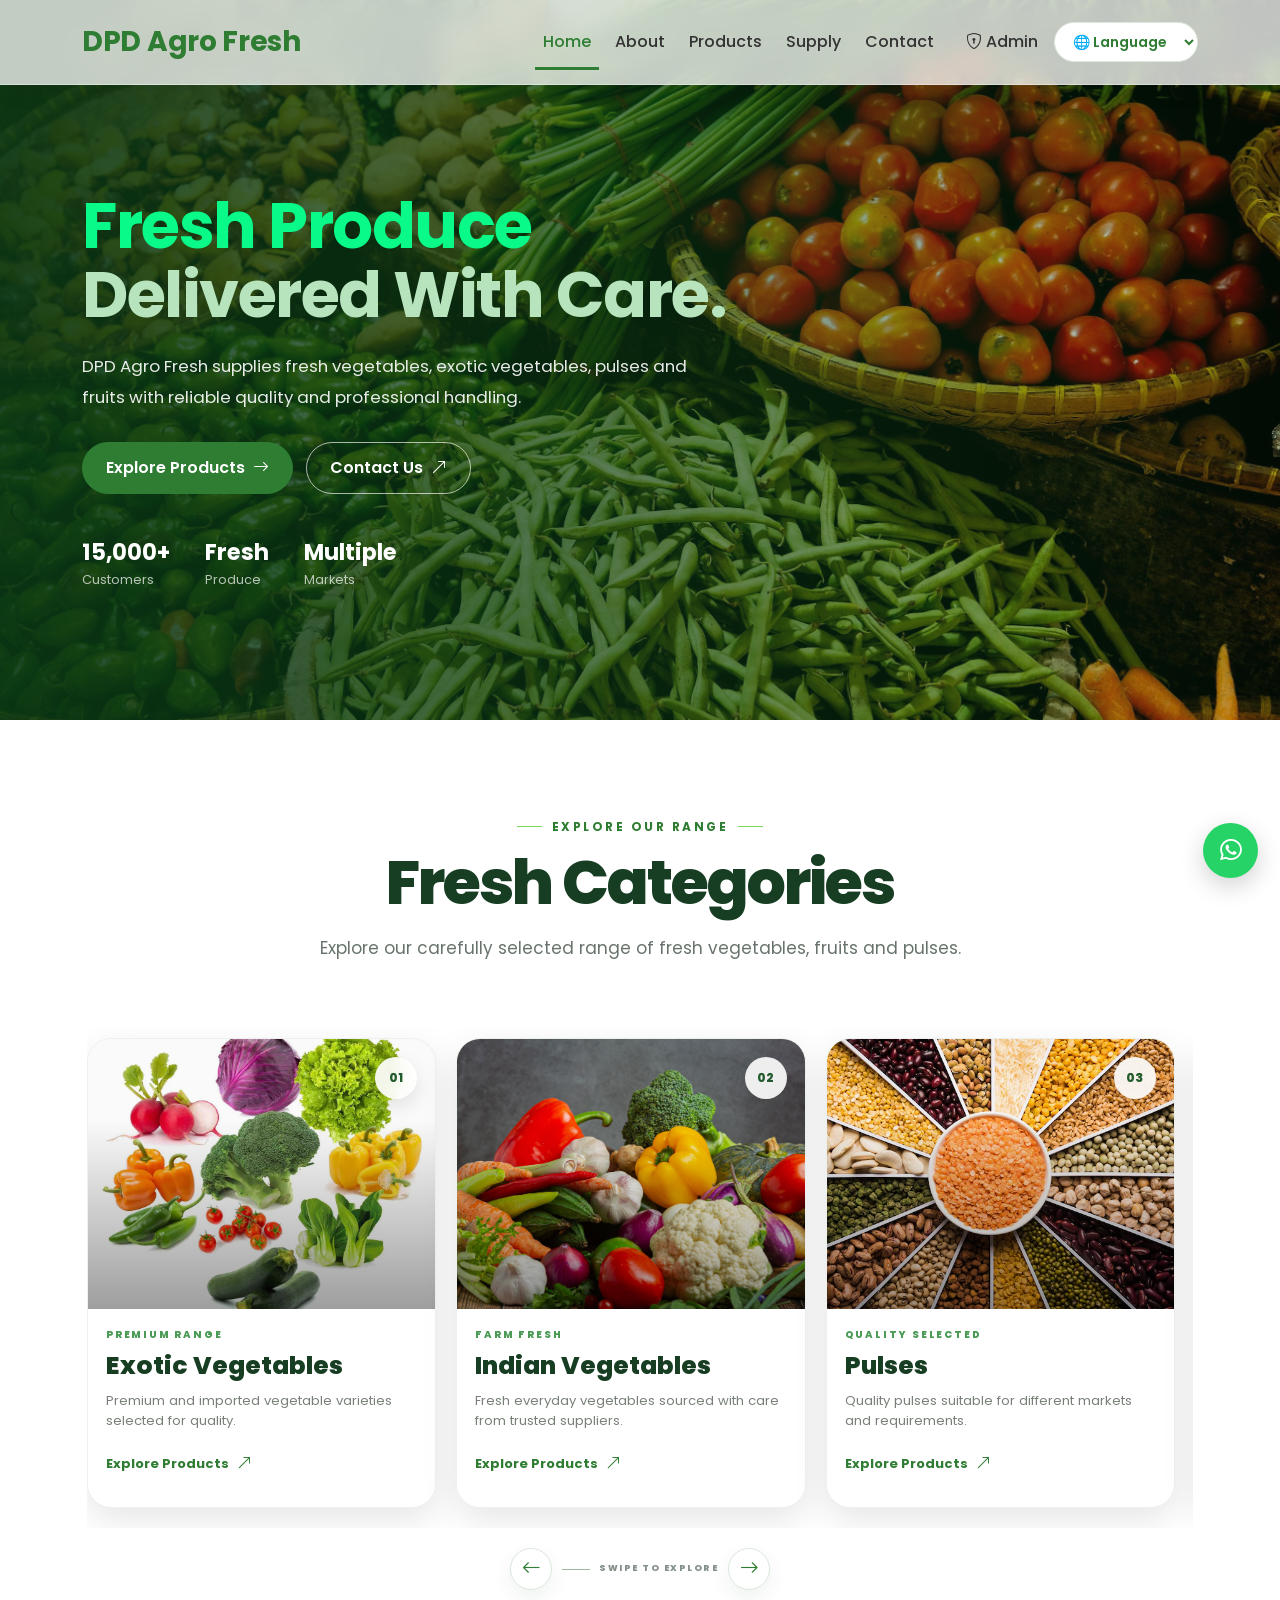
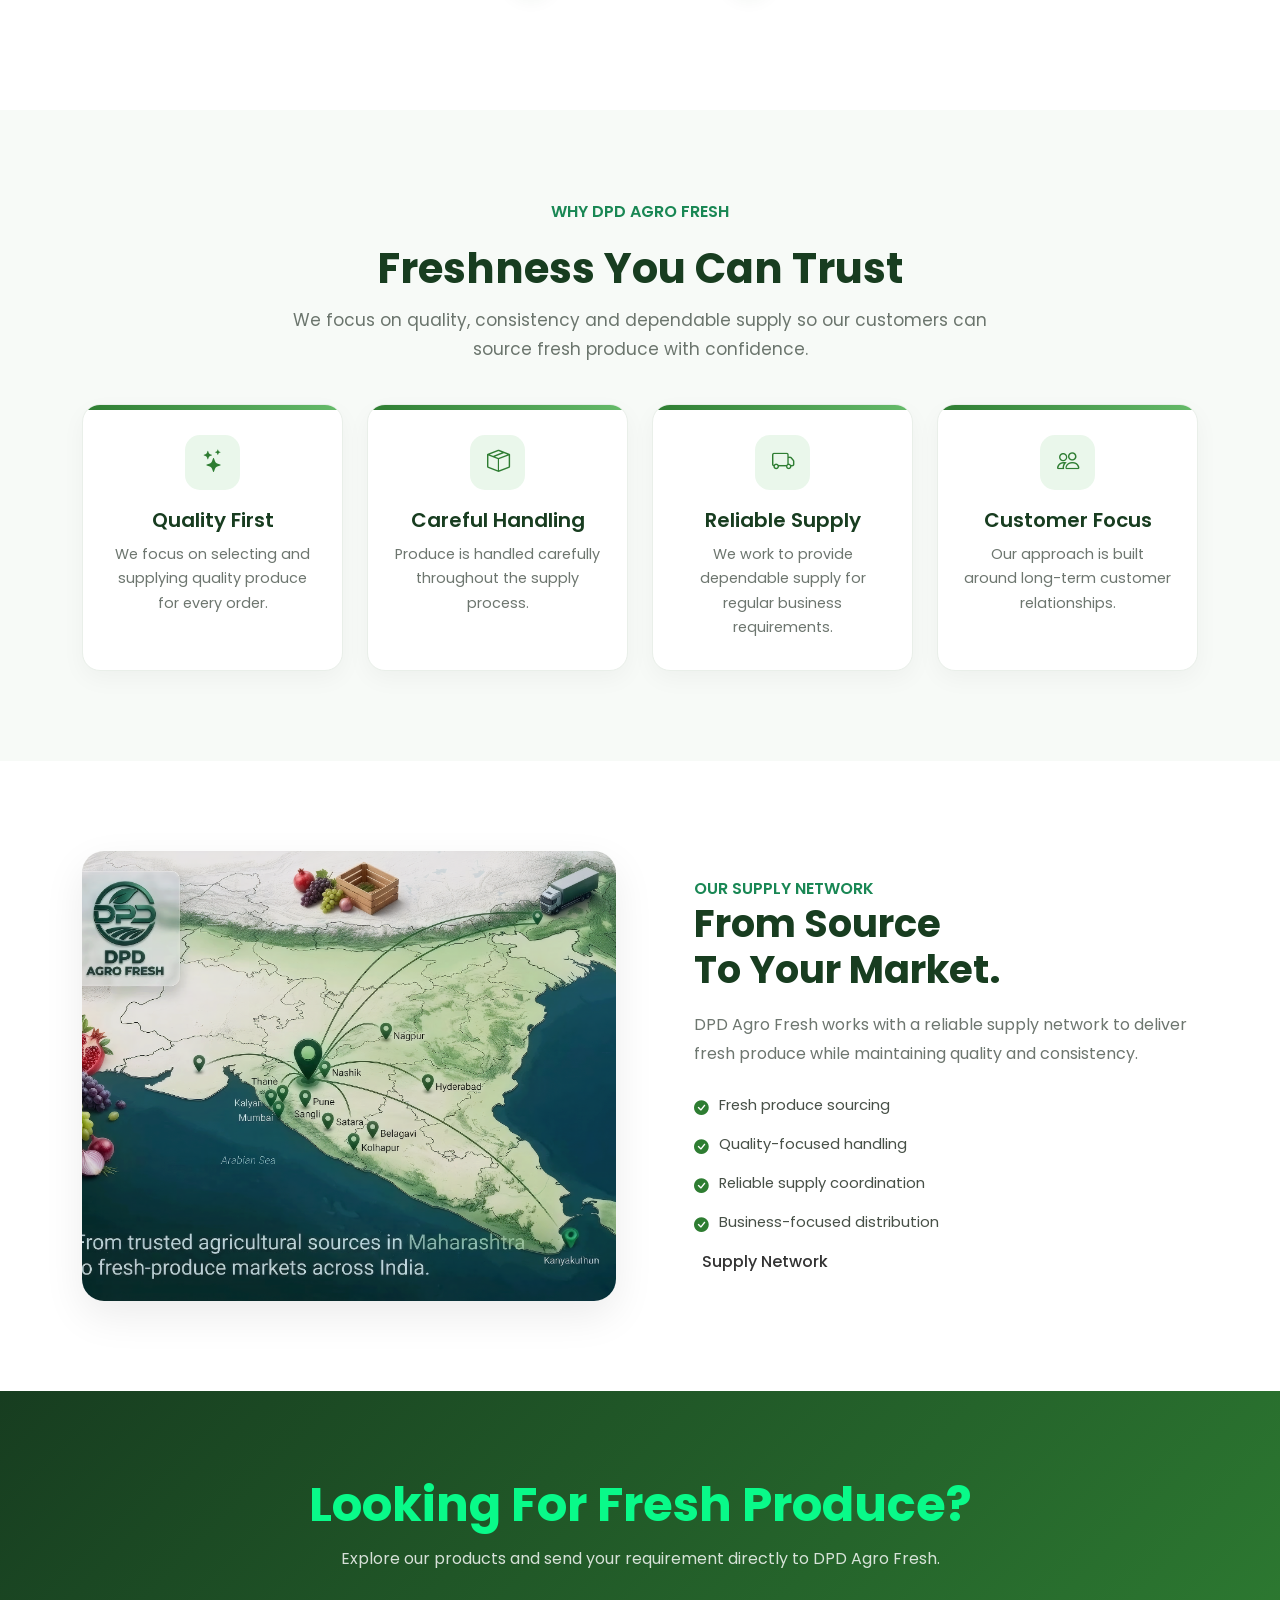
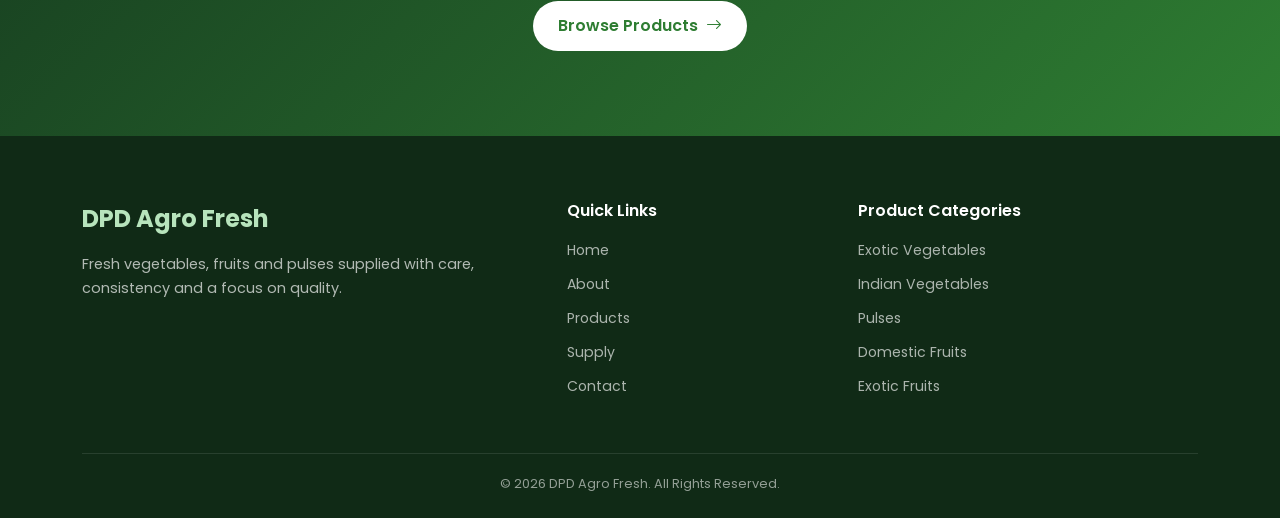
<file: frontend/index.html>
<!DOCTYPE html>
<html lang="en">

<head>

    <!-- =========================================================
         BASIC META
    ========================================================== -->

    <meta charset="UTF-8">
<!-- Primary SEO -->
<title>DPD Agro Fresh | Fresh Fruits, Vegetables & Agro Products</title>

<meta name="description" content="Welcome to DPD Agro Fresh. Explore quality fresh fruits, vegetables and agricultural products. Contact us for domestic and international business enquiries.">

<meta name="keywords" content="DPD Agro Fresh, fresh fruits, fresh vegetables, agricultural products, agro export, fruit import export, Indian agriculture">

<meta name="author" content="DPD Agro Fresh">
<meta name="robots" content="index, follow">

<link rel="canonical" href="https://dpdagrofresh.netlify.app/">

<script type="application/ld+json">
{
  "@context": "https://schema.org",
  "@type": "Organization",
  "name": "DPD Agro Fresh",
  "url": "https://dpdagrofresh.netlify.app/",
  "description": "Agricultural produce business offering fresh fruits, vegetables and agro products."
}
</script>

<!-- Open Graph SEO -->
<meta property="og:type" content="website">
<meta property="og:title" content="DPD Agro Fresh | Fresh Agricultural Products">
<meta property="og:description" content="Discover quality fruits, vegetables and agricultural products with DPD Agro Fresh.">
<meta property="og:url" content="https://dpdagrofresh.netlify.app/">

<!-- Mobile SEO -->
<meta name="viewport" content="width=device-width, initial-scale=1.0">
    <meta name="viewport"
          content="width=device-width, initial-scale=1.0">

    <meta name="description"
          content="DPD Agro Fresh - Fresh vegetables, exotic vegetables, fruits and pulses supplied with care.">

    <meta name="keywords"
          content="DPD Agro Fresh, vegetables, fruits, pulses, fresh vegetables, exotic vegetables, agro products">

    <meta name="author"
          content="DPD Agro Fresh">

    <title>DPD Agro Fresh | Fresh Produce Delivered With Care</title>


    <!-- =========================================================
         BOOTSTRAP
    ========================================================== -->

    <link
        href="https://cdn.jsdelivr.net/npm/bootstrap@5.3.3/dist/css/bootstrap.min.css"
        rel="stylesheet">


    <!-- =========================================================
         BOOTSTRAP ICONS
    ========================================================== -->

    <link
        rel="stylesheet"
        href="https://cdn.jsdelivr.net/npm/bootstrap-icons@1.11.3/font/bootstrap-icons.min.css">


    <!-- =========================================================
         FONT AWESOME
    ========================================================== -->

    <link
        rel="stylesheet"
        href="https://cdnjs.cloudflare.com/ajax/libs/font-awesome/6.5.2/css/all.min.css">


    <!-- =========================================================
         GOOGLE FONT
    ========================================================== -->

    <link
        href="https://fonts.googleapis.com/css2?family=Poppins:wght@300;400;500;600;700;800&display=swap"
        rel="stylesheet">


    <!-- =========================================================
         MAIN CSS
    ========================================================== -->

    <link
        rel="stylesheet"
        href="css/style.css">


    <!-- =========================================================
         HOMEPAGE CSS
    ========================================================== -->

    <style>

        /* =====================================================
           GLOBAL
        ====================================================== */

        html {
            scroll-behavior: smooth;
        }

        body {
            font-family: 'Poppins', sans-serif;
            background: #f7faf7;
            color: #222;
            overflow-x: hidden;
        }


        /* =====================================================
           NAVBAR
        ====================================================== */

        .main-navbar {

            background: rgba(255, 255, 255, 0.96);

            backdrop-filter: blur(12px);
            -webkit-backdrop-filter: blur(12px);

            box-shadow:
                0 5px 25px rgba(0, 0, 0, 0.06);

            transition:
                transform 0.35s ease,
                box-shadow 0.3s ease,
                background 0.3s ease;

            z-index: 1030;
        }


        /* Hide navbar while scrolling down */

        .main-navbar.nav-hidden {
            transform: translateY(-100%);
        }


        /* Stronger shadow after scrolling */

        .main-navbar.nav-scrolled {

            box-shadow:
                0 8px 30px rgba(0, 0, 0, 0.10);
        }


        .navbar-brand {

            font-weight: 700;

            color: #2e7d32 !important;

            letter-spacing: -0.3px;
        }


        .navbar-brand img {

            max-height: 48px;

            width: auto;
        }


        .nav-link {

            font-weight: 500;

            color: #333 !important;

            margin-left: 8px;

            transition:
                color 0.25s ease,
                transform 0.25s ease;
        }


        .nav-link:hover,
        .nav-link.active {

            color: #2e7d32 !important;
        }


        .nav-link:hover {

            transform: translateY(-1px);
        }


        .admin-nav-link {

            color: #555 !important;
        }


        .admin-nav-link:hover {

            color: #2e7d32 !important;
        }



        /* =====================================================
           HERO
        ====================================================== */

        .home-hero {

            min-height: 720px;

            display: flex;

            align-items: center;

            padding:
                140px 20px 80px;

            background:

                linear-gradient(
                    90deg,
                    rgba(10, 55, 20, 0.92),
                    rgba(10, 55, 20, 0.62),
                    rgba(10, 55, 20, 0.20)
                ),

                url("images/hero/hero.jpg");

            background-size: cover;

            background-position: center;

            color: #fff;

            position: relative;
        }


        .home-hero-content {

            max-width: 700px;
        }


        .home-hero h1 {

            font-size: clamp(
                2.5rem,
                5vw,
                4.7rem
            );

            font-weight: 700;

            line-height: 1.08;

            margin-bottom: 22px;

            letter-spacing: -1.5px;
        }


        .home-hero h1 span {

            color: #b7e4bc;
        }


        .home-hero p {

            max-width: 650px;

            font-size: 1.05rem;

            line-height: 1.8;

            color:
                rgba(255, 255, 255, 0.90);

            margin-bottom: 30px;
        }


        /* =====================================================
           HERO BUTTONS
        ====================================================== */

        .hero-buttons {

            display: flex;

            flex-wrap: wrap;

            gap: 13px;

            margin-bottom: 42px;
        }


        .btn-main {

            display: inline-flex;

            align-items: center;

            justify-content: center;

            gap: 8px;

            padding: 13px 23px;

            border-radius: 50px;

            background: #2e7d32;

            color: #fff;

            text-decoration: none;

            font-weight: 600;

            border:
                1px solid #2e7d32;

            transition:
                transform 0.25s ease,
                background 0.25s ease,
                box-shadow 0.25s ease;
        }


        .btn-main:hover {

            color: #fff;

            background: #256b2a;

            transform: translateY(-2px);

            box-shadow:
                0 10px 25px rgba(0, 0, 0, 0.18);
        }


        .btn-light-outline {

            display: inline-flex;

            align-items: center;

            justify-content: center;

            gap: 8px;

            padding: 13px 23px;

            border-radius: 50px;

            background: transparent;

            color: #fff;

            text-decoration: none;

            font-weight: 600;

            border:
                1px solid rgba(255, 255, 255, 0.65);

            transition:
                transform 0.25s ease,
                background 0.25s ease;
        }


        .btn-light-outline:hover {

            color: #fff;

            background:
                rgba(255, 255, 255, 0.12);

            transform: translateY(-2px);
        }


        /* =====================================================
           QUICK STATS
        ====================================================== */

        .quick-stats {

            display: flex;

            flex-wrap: wrap;

            gap: 35px;
        }


        .quick-stat {

            display: flex;

            flex-direction: column;
        }


        .quick-stat strong {

            font-size: 1.4rem;

            font-weight: 700;

            color: #fff;
        }


        .quick-stat span {

            font-size: 0.8rem;

            color:
                rgba(255, 255, 255, 0.70);
        }



        /* =====================================================
           PREMIUM OFFER SECTION
           IMPORTANT:
           OFFER IS AFTER HERO
        ====================================================== */

        .offers-section {

            padding:
                28px 0 24px;

            background:
                linear-gradient(
                    180deg,
                    #f7faf7 0%,
                    #ffffff 100%
                );

            position: relative;
        }


        /*
         * Small visual separator.
         * Prevents the old large empty gap.
         */

        .offers-section::after {

            content: "";

            position: absolute;

            bottom: 0;

            left: 50%;

            width: 70px;

            height: 3px;

            transform:
                translateX(-50%);

            background: #2e7d32;

            border-radius: 20px;

            opacity: 0.25;
        }


        .offer-carousel-wrapper {

            position: relative;

            border-radius: 22px;

            overflow: hidden;

            background: #183d20;

            box-shadow:
                0 15px 45px rgba(
                    20,
                    60,
                    30,
                    0.16
                );
        }


        .offer-banner-img {

            width: 100%;

            height: 270px;

            object-fit: cover;

            display: block;

            transition:
                transform 0.8s ease;
        }


        .carousel-item.active
        .offer-banner-img {

            transform: scale(1.015);
        }


        /* =====================================================
           OFFER OVERLAY
        ====================================================== */

        .offer-slide-overlay {

            position: absolute;

            inset: 0;

            display: flex;

            align-items: center;

            padding:
                30px 55px;

            background:

                linear-gradient(
                    90deg,
                    rgba(0, 35, 12, 0.84) 0%,
                    rgba(0, 35, 12, 0.58) 42%,
                    rgba(0, 35, 12, 0.12) 80%,
                    rgba(0, 35, 12, 0.04) 100%
                );

            pointer-events: none;
        }


        .offer-slide-content {

            max-width: 520px;

            color: #fff;

            pointer-events: auto;
        }


        .offer-slide-badge {

            display: inline-flex;

            align-items: center;

            gap: 7px;

            padding:
                7px 13px;

            margin-bottom: 12px;

            border-radius: 50px;

            background:
                rgba(255, 255, 255, 0.15);

            border:
                1px solid rgba(
                    255,
                    255,
                    255,
                    0.25
                );

            backdrop-filter: blur(8px);

            -webkit-backdrop-filter: blur(8px);

            font-size: 0.75rem;

            font-weight: 600;

            letter-spacing: 0.7px;

            text-transform: uppercase;
        }


        .offer-slide-badge i {

            color: #b7e4bc;
        }


        .offer-slide-content h2 {

            margin:
                0 0 8px;

            font-size:
                clamp(
                    1.6rem,
                    3vw,
                    2.5rem
                );

            font-weight: 700;

            line-height: 1.15;

            color: #fff;
        }


        .offer-slide-content p {

            margin:
                0 0 18px;

            max-width: 480px;

            color:
                rgba(255, 255, 255, 0.90);

            font-size: 0.95rem;

            line-height: 1.6;
        }


        .offer-order-btn {

            display: inline-flex;

            align-items: center;

            gap: 8px;

            padding:
                10px 19px;

            border-radius: 50px;

            background: #fff;

            color: #2e7d32;

            text-decoration: none;

            font-size: 0.88rem;

            font-weight: 600;

            box-shadow:
                0 8px 22px rgba(
                    0,
                    0,
                    0,
                    0.16
                );

            transition:
                transform 0.25s ease,
                box-shadow 0.25s ease,
                background 0.25s ease;
        }


        .offer-order-btn:hover {

            background: #eaf7eb;

            color: #246629;

            transform:
                translateY(-2px);

            box-shadow:
                0 12px 28px rgba(
                    0,
                    0,
                    0,
                    0.20
                );
        }


        /* =====================================================
           OFFER CAROUSEL CONTROLS
        ====================================================== */

        .offer-carousel-wrapper
        .carousel-control-prev,

        .offer-carousel-wrapper
        .carousel-control-next {

            width: 46px;

            height: 46px;

            top: 50%;

            transform:
                translateY(-50%);

            margin:
                0 15px;

            border-radius: 50%;

            background:
                rgba(
                    255,
                    255,
                    255,
                    0.18
                );

            border:
                1px solid rgba(
                    255,
                    255,
                    255,
                    0.25
                );

            backdrop-filter: blur(8px);

            -webkit-backdrop-filter: blur(8px);

            opacity: 0.9;

            transition:
                background 0.25s ease,
                transform 0.25s ease;
        }


        .offer-carousel-wrapper
        .carousel-control-prev:hover,

        .offer-carousel-wrapper
        .carousel-control-next:hover {

            background:
                rgba(
                    255,
                    255,
                    255,
                    0.28
                );

            opacity: 1;
        }


        .offer-carousel-wrapper
        .carousel-control-prev:hover {

            transform:
                translateY(-50%)
                translateX(-2px);
        }


        .offer-carousel-wrapper
        .carousel-control-next:hover {

            transform:
                translateY(-50%)
                translateX(2px);
        }


        /* =====================================================
           OFFER INDICATORS
        ====================================================== */

        .offer-carousel-wrapper
        .carousel-indicators {

            margin-bottom: 13px;
        }


        .offer-carousel-wrapper
        .carousel-indicators button {

            width: 7px;

            height: 7px;

            margin:
                0 4px;

            border: 0;

            border-radius: 50%;

            background:
                rgba(
                    255,
                    255,
                    255,
                    0.6
                );
        }


        .offer-carousel-wrapper
        .carousel-indicators
        .active {

            width: 22px;

            border-radius: 10px;

            background: #fff;
        }



        /* =====================================================
           GENERAL SECTIONS
        ====================================================== */

        section {
            position: relative;
        }


        .section-title {

            font-size: 2.6rem;

            font-weight: 700;

            color: #183d20;

            margin-bottom: 12px;
        }


        .section-subtitle {

            max-width: 700px;

            margin:
                0 auto 40px;

            color: #6b756d;

            line-height: 1.7;
        }



        /* =====================================================
           CATEGORIES
        ====================================================== */

        .categories-section {

            padding:
                90px 0;

            background: #fff;
        }


        .category-slider-wrapper {

            position: relative;
        }


        .category-slider {

            display: flex;

            gap: 20px;

            overflow-x: auto;

            scroll-behavior: smooth;

            scrollbar-width: none;

            padding:
                10px 5px 20px;
        }


        .category-slider::-webkit-scrollbar {
            display: none;
        }


        .category-card {

            min-width: 230px;

            flex:
                0 0 230px;

            background: #fff;

            border-radius: 18px;

            overflow: hidden;

            text-decoration: none;

            color: inherit;

            border:
                1px solid #edf1ed;

            box-shadow:
                0 8px 25px rgba(
                    0,
                    0,
                    0,
                    0.06
                );

            transition:
                transform 0.3s ease,
                box-shadow 0.3s ease;
        }


        .category-card:hover {

            color: inherit;

            transform:
                translateY(-7px);

            box-shadow:
                0 15px 35px rgba(
                    0,
                    0,
                    0,
                    0.10
                );
        }


        .category-card img {

            width: 100%;

            height: 190px;

            object-fit: cover;

            display: block;
        }


        .category-card-body {

            padding: 18px;
        }


        .category-card-body h5 {

            margin:
                0 0 6px;

            font-size: 1rem;

            font-weight: 600;

            color: #183d20;
        }


        .category-card-body p {

            margin: 0;

            color: #788078;

            font-size: 0.82rem;

            line-height: 1.5;
        }


        /* =====================================================
           CATEGORY CONTROLS
        ====================================================== */

        .category-controls {

            display: flex;

            justify-content: center;

            gap: 10px;

            margin-top: 20px;
        }


        .category-control-btn {

            width: 42px;

            height: 42px;

            display: flex;

            align-items: center;

            justify-content: center;

            border-radius: 50%;

            border:
                1px solid #dce7dc;

            background: #fff;

            color: #2e7d32;

            transition:
                background 0.25s ease,
                color 0.25s ease;
        }


        .category-control-btn:hover {

            background: #2e7d32;

            color: #fff;
        }



        /* =====================================================
           WHY DPD
        ====================================================== */

        .why-section {

            padding:
                90px 0;

            background: #f7faf7;
        }


        .why-card {

            height: 100%;

            padding:
                30px 25px;

            background: #fff;

            border-radius: 18px;

            border:
                1px solid #e9efe9;

            box-shadow:
                0 8px 25px rgba(
                    0,
                    0,
                    0,
                    0.04
                );

            transition:
                transform 0.3s ease,
                box-shadow 0.3s ease;
        }


        .why-card:hover {

            transform:
                translateY(-5px);

            box-shadow:
                0 14px 30px rgba(
                    0,
                    0,
                    0,
                    0.08
                );
        }


        .why-icon {

            width: 55px;

            height: 55px;

            display: flex;

            align-items: center;

            justify-content: center;

            margin-bottom: 18px;

            border-radius: 15px;

            background: #eaf7eb;

            color: #2e7d32;

            font-size: 1.4rem;
        }


        .why-card h5 {

            color: #183d20;

            font-weight: 600;

            margin-bottom: 10px;
        }


        .why-card p {

            margin: 0;

            color: #6d766f;

            font-size: 0.9rem;

            line-height: 1.7;
        }



        /* =====================================================
           SUPPLY NETWORK
        ====================================================== */

        .supply-section {

            padding:
                90px 0;

            background: #fff;
        }


        .supply-image {

            width: 100%;

            height: 450px;

            object-fit: cover;

            border-radius: 22px;

            box-shadow:
                0 15px 40px rgba(
                    0,
                    0,
                    0,
                    0.08
                );
        }


        .supply-content {

            padding-left: 30px;
        }


        .supply-content h2 {

            color: #183d20;

            font-weight: 700;

            font-size: 2.4rem;

            margin-bottom: 18px;
        }


        .supply-content p {

            color: #6d766f;

            line-height: 1.8;
        }


        .supply-list {

            list-style: none;

            padding: 0;

            margin:
                25px 0 0;
        }


        .supply-list li {

            display: flex;

            gap: 10px;

            margin-bottom: 14px;

            color: #475047;

            font-size: 0.92rem;
        }


        .supply-list i {

            color: #2e7d32;

            margin-top: 3px;
        }



        /* =====================================================
           FINAL CTA
        ====================================================== */

        .home-cta {

            padding:
                85px 0;

            background:

                linear-gradient(
                    135deg,
                    #173d20,
                    #2e7d32
                );

            color: #fff;
        }


        .home-cta h2 {

            font-size:
                clamp(
                    2rem,
                    4vw,
                    3rem
                );

            font-weight: 700;

            margin-bottom: 12px;
        }


        .home-cta p {

            max-width: 700px;

            margin:
                0 auto 28px;

            color:
                rgba(
                    255,
                    255,
                    255,
                    0.82
                );

            line-height: 1.7;
        }


        .cta-btn {

            display: inline-flex;

            align-items: center;

            gap: 8px;

            padding:
                13px 25px;

            border-radius: 50px;

            background: #fff;

            color: #2e7d32;

            text-decoration: none;

            font-weight: 600;

            transition:
                transform 0.25s ease,
                box-shadow 0.25s ease;
        }


        .cta-btn:hover {

            color: #256b2a;

            transform:
                translateY(-2px);

            box-shadow:
                0 10px 30px rgba(
                    0,
                    0,
                    0,
                    0.18
                );
        }



        /* =====================================================
           FOOTER
        ====================================================== */

        footer {

            background: #102a16;

            color: #fff;

            padding:
                65px 0 25px;
        }


        .footer-brand {

            font-size: 1.5rem;

            font-weight: 700;

            color: #b7e4bc;

            margin-bottom: 15px;
        }


        .footer-text {

            max-width: 400px;

            color:
                rgba(
                    255,
                    255,
                    255,
                    0.68
                );

            line-height: 1.7;

            font-size: 0.9rem;
        }


        .footer-title {

            color: #fff;

            font-size: 1rem;

            font-weight: 600;

            margin-bottom: 18px;
        }


        .footer-links {

            list-style: none;

            padding: 0;

            margin: 0;
        }


        .footer-links li {

            margin-bottom: 10px;
        }


        .footer-links a {

            color:
                rgba(
                    255,
                    255,
                    255,
                    0.65
                );

            text-decoration: none;

            font-size: 0.88rem;

            transition:
                color 0.2s ease;
        }


        .footer-links a:hover {

            color: #b7e4bc;
        }


        .footer-bottom {

            margin-top: 45px;

            padding-top: 20px;

            border-top:
                1px solid rgba(
                    255,
                    255,
                    255,
                    0.10
                );

            color:
                rgba(
                    255,
                    255,
                    255,
                    0.55
                );

            font-size: 0.8rem;
        }



        /* =====================================================
           WHATSAPP
        ====================================================== */

        .whatsapp-float {

            position: fixed;

            right: 22px;

            bottom: 22px;

            width: 55px;

            height: 55px;

            display: flex;

            align-items: center;

            justify-content: center;

            border-radius: 50%;

            background: #25d366;

            color: #fff;

            text-decoration: none;

            font-size: 1.55rem;

            box-shadow:
                0 8px 25px rgba(
                    0,
                    0,
                    0,
                    0.18
                );

            z-index: 1020;

            transition:
                transform 0.25s ease,
                box-shadow 0.25s ease;
        }


        .whatsapp-float:hover {

            color: #fff;

            transform:
                translateY(-4px);

            box-shadow:
                0 12px 30px rgba(
                    0,
                    0,
                    0,
                    0.22
                );
        }



        /* =====================================================
           TABLET
        ====================================================== */

        @media (max-width: 991px) {

            .navbar {

                padding:
                    10px 0;
            }


            .navbar-brand h4 {

                font-size:
                    1.35rem;
            }


            .navbar-collapse {

                background: #fff;

                padding:
                    20px;

                border-radius:
                    14px;

                box-shadow:
                    0 12px 30px rgba(
                        0,
                        0,
                        0,
                        0.08
                    );

                margin-top:
                    12px;

                border:
                    1px solid #edf1ed;
            }


            .nav-link {

                margin-left: 0;

                padding:
                    12px 0;

                border-bottom:
                    1px solid #eef3ee;
            }


            .nav-link:last-child {

                border-bottom: 0;
            }


            .home-hero {

                min-height:
                    650px;

                padding:
                    130px 20px 70px;
            }


            .supply-content {

                padding-left: 0;

                margin-top:
                    30px;
            }

        }



        /* =====================================================
           MOBILE
        ====================================================== */

        @media (max-width: 768px) {

            .offers-section {

                padding:
                    18px 0 16px;
            }


            .offer-carousel-wrapper {

                border-radius:
                    16px;
            }


            .offer-banner-img {

                height:
                    220px;
            }


            .offer-slide-overlay {

                padding:
                    22px 25px;

                background:

                    linear-gradient(
                        90deg,
                        rgba(
                            0,
                            35,
                            12,
                            0.88
                        ),
                        rgba(
                            0,
                            35,
                            12,
                            0.45
                        ),
                        rgba(
                            0,
                            35,
                            12,
                            0.08
                        )
                    );
            }


            .offer-slide-content {

                max-width:
                    75%;
            }


            .offer-slide-content h2 {

                font-size:
                    1.45rem;
            }


            .offer-slide-content p {

                font-size:
                    0.78rem;

                line-height:
                    1.5;

                margin-bottom:
                    12px;
            }


            .offer-order-btn {

                padding:
                    8px 15px;

                font-size:
                    0.78rem;
            }


            .offer-carousel-wrapper
            .carousel-control-prev,

            .offer-carousel-wrapper
            .carousel-control-next {

                width:
                    38px;

                height:
                    38px;

                margin:
                    0 8px;
            }


            .home-hero {

                min-height:
                    620px;

                background-position:
                    62% center;
            }


            .home-hero h1 {

                font-size:
                    2.65rem;

                letter-spacing:
                    -0.8px;
            }


            .home-hero p {

                font-size:
                    0.92rem;

                line-height:
                    1.7;
            }


            .quick-stats {

                gap:
                    20px;
            }


            .quick-stat strong {

                font-size:
                    1.1rem;
            }


            .section-title {

                font-size:
                    2rem;
            }


            .category-card {

                min-width:
                    205px;

                flex-basis:
                    205px;
            }


            .category-card img {

                height:
                    165px;
            }


            .supply-image {

                height:
                    330px;
            }


            .supply-content h2 {

                font-size:
                    2rem;
            }

        }



        /* =====================================================
           SMALL MOBILE
        ====================================================== */

        @media (max-width: 575px) {

            .offer-banner-img {

                height:
                    200px;
            }


            .offer-slide-overlay {

                padding:
                    18px;
            }


            .offer-slide-content {

                max-width:
                    82%;
            }


            .offer-slide-badge {

                padding:
                    5px 9px;

                font-size:
                    0.63rem;

                margin-bottom:
                    8px;
            }


            .offer-slide-content h2 {

                font-size:
                    1.22rem;

                margin-bottom:
                    6px;
            }


            .offer-slide-content p {

                font-size:
                    0.7rem;

                margin-bottom:
                    10px;
            }


            .offer-order-btn {

                padding:
                    7px 12px;

                font-size:
                    0.7rem;
            }


            .home-hero {

                min-height:
                    610px;

                padding:
                    120px 18px 55px;
            }


            .home-hero h1 {

                font-size:
                    2.2rem;
            }


            .hero-buttons {

                flex-direction:
                    column;

                align-items:
                    stretch;

                max-width:
                    250px;
            }


            .btn-main,
            .btn-light-outline {

                width:
                    100%;
            }


            .quick-stats {

                display:
                    grid;

                grid-template-columns:
                    repeat(3, 1fr);

                gap:
                    12px;
            }


            .quick-stat strong {

                font-size:
                    0.95rem;
            }


            .quick-stat span {

                font-size:
                    0.65rem;
            }


            .whatsapp-float {

                width:
                    50px;

                height:
                    50px;

                right:
                    16px;

                bottom:
                    16px;

                font-size:
                    1.35rem;
            }

        }
/* =========================================
   GOOGLE TRANSLATE FIX
========================================= */

.goog-te-banner-frame.skiptranslate,
iframe.goog-te-banner-frame.skiptranslate {
    display: none !important;
}

body {
    top: 0 !important;
    position: static !important;
}

iframe.skiptranslate {
    visibility: hidden !important;
}

.main-navbar {
    top: 0 !important;
    z-index: 9999 !important;
}
    </style>

</head>


<body>

<div id="google_translate_element" style="display:none;"></div>
    <!-- =========================================================
         NAVBAR
    ========================================================== -->

    <nav
        id="mainNavbar"
        class="navbar navbar-expand-lg main-navbar fixed-top">

        <div class="container">


            <!-- BRAND -->

            <a
                class="navbar-brand"
                href="index.html">

                DPD Agro Fresh

            </a>


            <!-- MOBILE TOGGLE -->

            <button
                class="navbar-toggler"
                type="button"
                data-bs-toggle="collapse"
                data-bs-target="#mainNavbarMenu"
                aria-controls="mainNavbarMenu"
                aria-expanded="false"
                aria-label="Toggle navigation">

                <span
                    class="navbar-toggler-icon">
                </span>

            </button>


            <!-- NAVIGATION -->

            <div
                class="collapse navbar-collapse"
                id="mainNavbarMenu">

                <ul
                    class="navbar-nav ms-auto align-items-lg-center">


                    <li class="nav-item">

                        <a
                            class="nav-link active"
                            href="index.html">

                            Home

                        </a>

                    </li>


                    <li class="nav-item">

                        <a
                            class="nav-link"
                            href="about.html">

                            About

                        </a>

                    </li>


                    <li class="nav-item">

                        <a
                            class="nav-link"
                            href="products.html">

                            Products

                        </a>

                    </li>


                    <li class="nav-item">

                        <a
                            class="nav-link"
                            href="supply.html">

                            Supply

                        </a>

                    </li>


                    <li class="nav-item">

                        <a
                            class="nav-link"
                            href="contact.html">

                            Contact

                        </a>

                    </li>

 <li class="nav-item ms-lg-2">

                        <a
                            class="nav-link admin-login-link"
                            href="admin-login.html">

                            <i class="bi bi-shield-lock"></i>

                            Admin

                        </a>

                    </li>
                    <li class="nav-item ms-lg-2">
    <select
        id="languageSelect"
        class="language-select"
        aria-label="Select language">

        <option value="">🌐 Language</option>
        <option value="en">English</option>
        <option value="mr">मराठी</option>
        <option value="hi">हिन्दी</option>
        <option value="kn">ಕನ್ನಡ</option>
        <option value="gu">ગુજરાતી</option>
        <option value="ta">தமிழ்</option>
        <option value="te">తెలుగు</option>

    </select>
</li>

                </ul>

            </div>

        </div>

    </nav>



    <!-- =========================================================
         HERO
         FIRST MAJOR SECTION
    ========================================================== -->

    <section class="home-hero">

        <div class="container">

            <div class="home-hero-content">


                <h1>

                    Fresh Produce

                    <br>

                    <span>
                        Delivered With Care.
                    </span>

                </h1>


                <p>

                    DPD Agro Fresh supplies fresh vegetables,
                    exotic vegetables, pulses and fruits with
                    reliable quality and professional handling.

                </p>


                <div class="hero-buttons">


                    <a
                        href="products.html"
                        class="btn-main">

                        Explore Products

                        <i
                            class="bi bi-arrow-right">
                        </i>

                    </a>


                    <a
                        href="contact.html"
                        class="btn-light-outline">

                        Contact Us

                        <i
                            class="bi bi-arrow-up-right">
                        </i>

                    </a>

                </div>


                <!-- QUICK STATS -->

                <div class="quick-stats">


                    <div class="quick-stat">

                        <strong>
                            15,000+
                        </strong>

                        <span>
                            Customers
                        </span>

                    </div>


                    <div class="quick-stat">

                        <strong>
                            Fresh
                        </strong>

                        <span>
                            Produce
                        </span>

                    </div>


                    <div class="quick-stat">

                        <strong>
                            Multiple
                        </strong>

                        <span>
                            Markets
                        </span>

                    </div>

                </div>

            </div>

        </div>

    </section>



    <!-- =========================================================
         OFFERS
         NOW AFTER HERO
    ========================================================== -->

    <section
        id="offersSection"
        class="offers-section"
        style="display: none;">

        <div class="container">


            <div
                id="offerCarousel"
                class="carousel slide offer-carousel-wrapper"
                data-bs-ride="carousel"
                data-bs-interval="3500"
                data-bs-pause="false">


                <!-- INDICATORS -->

                <div
                    class="carousel-indicators"
                    id="offerCarouselIndicators">
                </div>


                <!-- OFFER SLIDES -->

                <div
                    class="carousel-inner"
                    id="offerCarouselInner">
                </div>


                <!-- PREVIOUS -->

                <button
                    id="carouselPrevBtn"
                    class="carousel-control-prev"
                    type="button"
                    data-bs-target="#offerCarousel"
                    data-bs-slide="prev">

                    <span
                        class="carousel-control-prev-icon"
                        aria-hidden="true">
                    </span>

                    <span class="visually-hidden">
                        Previous
                    </span>

                </button>


                <!-- NEXT -->

                <button
                    id="carouselNextBtn"
                    class="carousel-control-next"
                    type="button"
                    data-bs-target="#offerCarousel"
                    data-bs-slide="next">

                    <span
                        class="carousel-control-next-icon"
                        aria-hidden="true">
                    </span>

                    <span class="visually-hidden">
                        Next
                    </span>

                </button>

            </div>

        </div>

    </section>



        <!-<!-- =========================================================
     PRODUCT CATEGORIES
========================================================== -->

<section class="categories-section" id="categories">

    <div class="container">

        <!-- SECTION HEADER -->
        <div class="categories-heading text-center">

            <span class="categories-eyebrow">
                EXPLORE OUR RANGE
            </span>

            <h2 class="section-title">
                Fresh Categories
            </h2>

            <p class="section-subtitle">
                Explore our carefully selected range of fresh vegetables,
                fruits and pulses.
            </p>

        </div>


        <!-- CATEGORY SLIDER -->
        <div class="category-slider-wrapper">

            <div id="categorySlider" class="category-slider">


                <!-- CATEGORY 1 -->
                <a href="products.html"
                   class="category-card">

                    <div class="category-image">

                        <img
                            src="images/products/vegetables/ExoticsCombo.webp"
                            alt="Exotic Vegetables"
                            loading="lazy"
                            onerror="this.style.display='none'; this.parentElement.classList.add('image-error');">

                        <div class="category-image-overlay"></div>

                        <span class="category-number">
                            01
                        </span>

                    </div>


                    <div class="category-card-body">

                        <span class="category-label">
                            PREMIUM RANGE
                        </span>

                        <h3>
                            Exotic Vegetables
                        </h3>

                        <p>
                            Premium and imported vegetable
                            varieties selected for quality.
                        </p>

                        <span class="category-link">
                            Explore Products
                            <i class="bi bi-arrow-up-right"></i>
                        </span>

                    </div>

                </a>



                <!-- CATEGORY 2 -->
                <a href="products.html"
                   class="category-card">

                    <div class="category-image">

                        <img
                            src="images/products/vegetables/indian-Vegetables.jpg"
                            alt="Indian Vegetables"
                            loading="lazy"
                            onerror="this.style.display='none'; this.parentElement.classList.add('image-error');">

                        <div class="category-image-overlay"></div>

                        <span class="category-number">
                            02
                        </span>

                    </div>


                    <div class="category-card-body">

                        <span class="category-label">
                            FARM FRESH
                        </span>

                        <h3>
                            Indian Vegetables
                        </h3>

                        <p>
                            Fresh everyday vegetables sourced
                            with care from trusted suppliers.
                        </p>

                        <span class="category-link">
                            Explore Products
                            <i class="bi bi-arrow-up-right"></i>
                        </span>

                    </div>

                </a>



                <!-- CATEGORY 3 -->
                <a href="products.html"
                   class="category-card">

                    <div class="category-image">

                        <img
                            src="images/products/vegetables/pulses.avif"
                            alt="Pulses"
                            loading="lazy"
                            onerror="this.style.display='none'; this.parentElement.classList.add('image-error');">

                        <div class="category-image-overlay"></div>

                        <span class="category-number">
                            03
                        </span>

                    </div>


                    <div class="category-card-body">

                        <span class="category-label">
                            QUALITY SELECTED
                        </span>

                        <h3>
                            Pulses
                        </h3>

                        <p>
                            Quality pulses suitable for
                            different markets and requirements.
                        </p>

                        <span class="category-link">
                            Explore Products
                            <i class="bi bi-arrow-up-right"></i>
                        </span>

                    </div>

                </a>



                <!-- CATEGORY 4 -->
                <a href="products.html"
                   class="category-card">

                    <div class="category-image">

                        <img
                            src="images/products/vegetables/domestic-fruits.jpg"
                            alt="Domestic Fruits"
                            loading="lazy"
                            onerror="this.style.display='none'; this.parentElement.classList.add('image-error');">

                        <div class="category-image-overlay"></div>

                        <span class="category-number">
                            04
                        </span>

                    </div>


                    <div class="category-card-body">

                        <span class="category-label">
                            NATURAL FRESHNESS
                        </span>

                        <h3>
                            Domestic Fruits
                        </h3>

                        <p>
                            Fresh fruits selected carefully
                            for quality and freshness.
                        </p>

                        <span class="category-link">
                            Explore Products
                            <i class="bi bi-arrow-up-right"></i>
                        </span>

                    </div>

                </a>



                <!-- CATEGORY 5 -->
                <a href="products.html"
                   class="category-card">

                    <div class="category-image">

                        <img
                            src="images/products/vegetables/exotic-fruits.jpg"
                            alt="Exotic Fruits"
                            loading="lazy"
                            onerror="this.style.display='none'; this.parentElement.classList.add('image-error');">

                        <div class="category-image-overlay"></div>

                        <span class="category-number">
                            05
                        </span>

                    </div>


                    <div class="category-card-body">

                        <span class="category-label">
                            PREMIUM FRUITS
                        </span>

                        <h3>
                            Exotic Fruits
                        </h3>

                        <p>
                            Premium exotic fruits for
                            quality-focused buyers.
                        </p>

                        <span class="category-link">
                            Explore Products
                            <i class="bi bi-arrow-up-right"></i>
                        </span>

                    </div>

                </a>


            </div>


            <!-- CONTROLS -->
            <div class="category-controls">

                <button
                    id="categoryPrev"
                    class="category-control-btn"
                    type="button"
                    aria-label="Previous categories">

                    <i class="bi bi-arrow-left"></i>

                </button>


                <div class="category-scroll-info">

                    <span class="scroll-line"></span>

                    <span>
                        SWIPE TO EXPLORE
                    </span>

                </div>


                <button
                    id="categoryNext"
                    class="category-control-btn"
                    type="button"
                    aria-label="Next categories">

                    <i class="bi bi-arrow-right"></i>

                </button>

            </div>

        </div>

    </div>

</section>
    <!-- =========================================================
         WHY DPD AGRO FRESH
    ========================================================== -->

    <section
        class="why-section"
        id="why-dpd">

        <div class="container">


            <div class="text-center">


                <span
                    class="text-success fw-semibold">

                    WHY DPD AGRO FRESH

                </span>


                <h2 class="section-title">

                    Freshness You Can Trust

                </h2>


                <p class="section-subtitle">

                    We focus on quality, consistency and
                    dependable supply so our customers can
                    source fresh produce with confidence.

                </p>

            </div>


            <div class="row g-4">


                <!-- CARD 1 -->

                <div class="col-lg-3 col-md-6">

                    <div class="why-card">


                        <div class="why-icon">

                            <i
                                class="bi bi-stars">
                            </i>

                        </div>


                        <h5>
                            Quality First
                        </h5>


                        <p>

                            We focus on selecting and
                            supplying quality produce
                            for every order.

                        </p>

                    </div>

                </div>



                <!-- CARD 2 -->

                <div class="col-lg-3 col-md-6">

                    <div class="why-card">


                        <div class="why-icon">

                            <i
                                class="bi bi-box-seam">
                            </i>

                        </div>


                        <h5>
                            Careful Handling
                        </h5>


                        <p>

                            Produce is handled carefully
                            throughout the supply process.

                        </p>

                    </div>

                </div>



                <!-- CARD 3 -->

                <div class="col-lg-3 col-md-6">

                    <div class="why-card">


                        <div class="why-icon">

                            <i
                                class="bi bi-truck">
                            </i>

                        </div>


                        <h5>
                            Reliable Supply
                        </h5>


                        <p>

                            We work to provide dependable
                            supply for regular business
                            requirements.

                        </p>

                    </div>

                </div>



                <!-- CARD 4 -->

                <div class="col-lg-3 col-md-6">

                    <div class="why-card">


                        <div class="why-icon">

                            <i
                                class="bi bi-people">
                            </i>

                        </div>


                        <h5>
                            Customer Focus
                        </h5>


                        <p>

                            Our approach is built around
                            long-term customer relationships.

                        </p>

                    </div>

                </div>

            </div>

        </div>

    </section>



    <!-- =========================================================
         SUPPLY NETWORK
    ========================================================== -->

    <section
        class="supply-section"
        id="supply">

        <div class="container">


            <div
                class="row align-items-center g-5">


                <!-- IMAGE -->

                <div class="col-lg-6">

                    <img
                        src="images/team/supply.png"
                        alt="DPD Agro Fresh Supply Network"
                        class="supply-image"
                        loading="lazy">

                </div>


                <!-- CONTENT -->

                <div class="col-lg-6">


                    <div
                        class="supply-content">


                        <span
                            class="text-success fw-semibold">

                            OUR SUPPLY NETWORK

                        </span>


                        <h2>

                            From Source
                            <br>
                            To Your Market.

                        </h2>


                        <p>

                            DPD Agro Fresh works with a
                            reliable supply network to
                            deliver fresh produce while
                            maintaining quality and
                            consistency.

                        </p>


                        <ul class="supply-list">


                            <li>

                                <i
                                    class="bi bi-check-circle-fill">
                                </i>

                                Fresh produce sourcing

                            </li>


                            <li>

                                <i
                                    class="bi bi-check-circle-fill">
                                </i>

                                Quality-focused handling

                            </li>


                            <li>

                                <i
                                    class="bi bi-check-circle-fill">
                                </i>

                                Reliable supply coordination

                            </li>


                            <li>

                                <i
                                    class="bi bi-check-circle-fill">
                                </i>

                                Business-focused distribution

                            </li>

                        </ul>


                        <span class="nav-link nav-link-disabled"
      aria-disabled="true"
      title="Supply Network coming soon">
    Supply Network
</span>

                    </div>

                </div>

            </div>

        </div>

    </section>



    <!-- =========================================================
         FINAL CTA
    ========================================================== -->

    <section class="home-cta">

        <div
            class="container text-center">


            <h2>

                Looking For Fresh Produce?

            </h2>


            <p>

                Explore our products and send your
                requirement directly to DPD Agro Fresh.

            </p>


            <a
                href="products.html"
                class="cta-btn">

                Browse Products

                <i
                    class="bi bi-arrow-right">
                </i>

            </a>

        </div>

    </section>



    <!-- =========================================================
         FOOTER
    ========================================================== -->

    <footer>

        <div class="container">


            <div class="row g-5">


                <!-- COMPANY -->

                <div class="col-lg-5 col-md-6">


                    <div class="footer-brand">

                        DPD Agro Fresh

                    </div>


                    <p class="footer-text">

                        Fresh vegetables, fruits and pulses
                        supplied with care, consistency and
                        a focus on quality.

                    </p>

                </div>



                <!-- QUICK LINKS -->

                <div class="col-lg-3 col-md-3">


                    <h5 class="footer-title">

                        Quick Links

                    </h5>


                    <ul class="footer-links">


                        <li>

                            <a
                                href="index.html">

                                Home

                            </a>

                        </li>


                        <li>

                            <a
                                href="about.html">

                                About

                            </a>

                        </li>


                        <li>

                            <a
                                href="products.html">

                                Products

                            </a>

                        </li>


                        <li>

                            <a
                                href="supply.html">

                                Supply

                            </a>

                        </li>


                        <li>

                            <a
                                href="contact.html">

                                Contact

                            </a>

                        </li>

                    </ul>

                </div>



                <!-- PRODUCT CATEGORIES -->

                <div class="col-lg-4 col-md-3">


                    <h5 class="footer-title">

                        Product Categories

                    </h5>


                    <ul class="footer-links">


                        <li>

                            <a
                                href="products.html">

                                Exotic Vegetables

                            </a>

                        </li>


                        <li>

                            <a
                                href="products.html">

                                Indian Vegetables

                            </a>

                        </li>


                        <li>

                            <a
                                href="products.html">

                                Pulses

                            </a>

                        </li>


                        <li>

                            <a
                                href="products.html">

                                Domestic Fruits

                            </a>

                        </li>


                        <li>

                            <a
                                href="products.html">

                                Exotic Fruits

                            </a>

                        </li>

                    </ul>

                </div>

            </div>


            <!-- FOOTER BOTTOM -->

            <div
                class="footer-bottom text-center">

                © 2026 DPD Agro Fresh.
                All Rights Reserved.

            </div>

        </div>

    </footer>



    <!-- =========================================================
         WHATSAPP
    ========================================================== -->

    <a
        href="https://wa.me/917721082828"
        class="whatsapp-float"
        target="_blank"
        rel="noopener noreferrer"
        aria-label="Contact DPD Agro Fresh on WhatsApp">

        <i
            class="fa-brands fa-whatsapp">
        </i>

    </a>



    <!-- =========================================================
         BOOTSTRAP JS
    ========================================================== -->

    <script
        src="https://cdn.jsdelivr.net/npm/bootstrap@5.3.3/dist/js/bootstrap.bundle.min.js">
    </script>



    <!-- =========================================================
         OFFER JAVASCRIPT
    ========================================================== -->

    <script>

        document.addEventListener(
            "DOMContentLoaded",
            function () {

                const offersSection =
                    document.getElementById(
                        "offersSection"
                    );

                const carouselInner =
                    document.getElementById(
                        "offerCarouselInner"
                    );

                const carouselIndicators =
                    document.getElementById(
                        "offerCarouselIndicators"
                    );

                const prevBtn =
                    document.getElementById(
                        "carouselPrevBtn"
                    );

                const nextBtn =
                    document.getElementById(
                        "carouselNextBtn"
                    );

                const carouselElement =
                    document.getElementById(
                        "offerCarousel"
                    );


                /* =================================================
                   SAFETY CHECK
                ================================================== */

                if (
                    !offersSection ||
                    !carouselInner
                ) {

                    console.error(
                        "Offer section elements not found."
                    );

                    return;
                }


                /* =================================================
                   GET ACTIVE OFFERS
                ================================================== */

                fetch(
                    "https://freshflow-erp.onrender.com/api/offers/active"
                )

                .then(
                    function (response) {

                        if (!response.ok) {

                            throw new Error(
                                "Failed to load active offers."
                            );

                        }

                        return response.json();

                    }
                )


                .then(
                    function (offers) {


                        /* =========================================
                           NO OFFERS
                        ========================================== */

                        if (
                            !offers ||
                            offers.length === 0
                        ) {

                            offersSection.style.display =
                                "none";

                            return;

                        }


                        /* =========================================
                           SHOW OFFER SECTION
                        ========================================== */

                        offersSection.style.display =
                            "block";


                        carouselInner.innerHTML =
                            "";


                        if (
                            carouselIndicators
                        ) {

                            carouselIndicators.innerHTML =
                                "";

                        }


                        /* =========================================
                           CREATE OFFERS
                        ========================================== */

                        offers.forEach(
                            function (
                                offer,
                                index
                            ) {


                                /* ================================
                                   SLIDE
                                ================================= */

                                const item =
                                    document.createElement(
                                        "div"
                                    );


                                item.className =
                                    "carousel-item" +
                                    (
                                        index === 0
                                            ? " active"
                                            : ""
                                    );


                                /* ================================
                                   IMAGE
                                ================================= */

                                const image =
                                    document.createElement(
                                        "img"
                                    );


                                let imageUrl =
                                    offer.imageUrl;


                                if (
                                    imageUrl &&
                                    !imageUrl.startsWith(
                                        "http"
                                    )
                                ) {

                                    imageUrl =
                                        "./" +
                                        imageUrl;

                                }


                                image.src =
                                    imageUrl;


                                image.alt =
                                    offer.title ||
                                    "DPD Agro Fresh Offer";


                                image.className =
                                    "d-block w-100 offer-banner-img";


                                image.loading =
                                    index === 0
                                        ? "eager"
                                        : "lazy";


                                image.onerror =
                                    function () {

                                        console.error(
                                            "Offer image could not load:",
                                            image.src
                                        );

                                    };


                                /* ================================
                                   OVERLAY
                                ================================= */

                                const overlay =
                                    document.createElement(
                                        "div"
                                    );


                                overlay.className =
                                    "offer-slide-overlay";


                                /* ================================
                                   CONTENT
                                ================================= */

                                const content =
                                    document.createElement(
                                        "div"
                                    );


                                content.className =
                                    "offer-slide-content";


                                /* ================================
                                   BADGE
                                ================================= */

                                const badge =
                                    document.createElement(
                                        "div"
                                    );


                                badge.className =
                                    "offer-slide-badge";


                                badge.innerHTML = `
                                    <i class="bi bi-lightning-fill"></i>
                                    Special Offer
                                `;


                                /* ================================
                                   TITLE
                                ================================= */

                                const title =
                                    document.createElement(
                                        "h2"
                                    );


                                title.textContent =
                                    offer.title ||
                                    "Fresh Produce Special Offer";


                                /* ================================
                                   DESCRIPTION
                                ================================= */

                                const description =
                                    document.createElement(
                                        "p"
                                    );


                                description.textContent =
                                    offer.description ||
                                    "Quality fresh produce available at a special offer price.";


                                /* ================================
                                   ORDER BUTTON
                                ================================= */

                                const orderButton =
                                    document.createElement(
                                        "a"
                                    );


                                orderButton.href =
                                    "products.html";


                                orderButton.className =
                                    "offer-order-btn";


                                orderButton.innerHTML = `
                                    Order Now
                                    <i class="bi bi-arrow-right"></i>
                                `;


                                /* ================================
                                   BUILD CONTENT
                                ================================= */

                                content.appendChild(
                                    badge
                                );


                                content.appendChild(
                                    title
                                );


                                content.appendChild(
                                    description
                                );


                                content.appendChild(
                                    orderButton
                                );


                                overlay.appendChild(
                                    content
                                );


                                /* ================================
                                   BUILD SLIDE
                                ================================= */

                                item.appendChild(
                                    image
                                );


                                item.appendChild(
                                    overlay
                                );


                                carouselInner.appendChild(
                                    item
                                );


                                /* ================================
                                   INDICATOR
                                ================================= */

                                if (
                                    carouselIndicators
                                ) {

                                    const indicator =
                                        document.createElement(
                                            "button"
                                        );


                                    indicator.type =
                                        "button";


                                    indicator.dataset.bsTarget =
                                        "#offerCarousel";


                                    indicator.dataset.bsSlideTo =
                                        index;


                                    indicator.setAttribute(
                                        "aria-label",
                                        "Offer " +
                                        (
                                            index + 1
                                        )
                                    );


                                    if (
                                        index === 0
                                    ) {

                                        indicator.classList
                                            .add(
                                                "active"
                                            );


                                        indicator.setAttribute(
                                            "aria-current",
                                            "true"
                                        );

                                    }


                                    carouselIndicators.appendChild(
                                        indicator
                                    );

                                }

                            }
                        );


                        /* =========================================
                           ONLY ONE OFFER
                        ========================================== */

                        if (
                            offers.length === 1
                        ) {

                            if (prevBtn) {

                                prevBtn.style.display =
                                    "none";

                            }


                            if (nextBtn) {

                                nextBtn.style.display =
                                    "none";

                            }


                            if (
                                carouselIndicators
                            ) {

                                carouselIndicators.style.display =
                                    "none";

                            }


                            return;

                        }


                        /* =========================================
                           MULTIPLE OFFERS
                        ========================================== */

                        if (prevBtn) {

                            prevBtn.style.display =
                                "flex";

                        }


                        if (nextBtn) {

                            nextBtn.style.display =
                                "flex";

                        }


                        /* =========================================
                           BOOTSTRAP CAROUSEL
                        ========================================== */

                        if (
                            carouselElement &&
                            typeof bootstrap !==
                                "undefined"
                        ) {

                            new bootstrap.Carousel(
                                carouselElement,
                                {

                                    interval:
                                        3500,

                                    ride:
                                        "carousel",

                                    pause:
                                        false,

                                    wrap:
                                        true

                                }
                            );

                        }

                    }
                )


                .catch(
                    function (error) {

                        console.error(
                            "Failed to load offers:",
                            error
                        );


                        /*
                         * Never leave an empty offer area.
                         */

                        offersSection.style.display =
                            "none";

                    }
                );

            }

        );

    </script>



    <!-- =========================================================
         CATEGORY SLIDER
    ========================================================== -->

    <script>
document.addEventListener("DOMContentLoaded", function () {

    const slider = document.getElementById("categorySlider");
    const prevBtn = document.getElementById("categoryPrev");
    const nextBtn = document.getElementById("categoryNext");

    if (!slider || !prevBtn || !nextBtn) return;


    function getScrollAmount() {

        const card = slider.querySelector(".category-card");

        if (!card) {
            return 350;
        }

        const gap = 26;

        return card.getBoundingClientRect().width + gap;
    }


    nextBtn.addEventListener("click", function () {

        slider.scrollBy({
            left: getScrollAmount(),
            behavior: "smooth"
        });

    });


    prevBtn.addEventListener("click", function () {

        slider.scrollBy({
            left: -getScrollAmount(),
            behavior: "smooth"
        });

    });


    /* -------------------------------------------------------
       Mouse wheel horizontal scrolling
    ------------------------------------------------------- */

    slider.addEventListener(
        "wheel",
        function (event) {

            if (Math.abs(event.deltaY) > Math.abs(event.deltaX)) {

                event.preventDefault();

                slider.scrollLeft += event.deltaY;

            }

        },
        { passive: false }
    );


});
</script>

    <!-- =========================================================
         SMART NAVBAR
         HIDE ON SCROLL DOWN
         SHOW ON SCROLL UP
    ========================================================== -->

    <script>

        document.addEventListener(
            "DOMContentLoaded",
            function () {


                const navbar =
                    document.getElementById(
                        "mainNavbar"
                    );


                const navbarMenu =
                    document.getElementById(
                        "mainNavbarMenu"
                    );


                if (!navbar) {

                    return;

                }


                let lastScrollY =
                    window.scrollY;


                let ticking =
                    false;


                const scrollThreshold =
                    8;


                function handleNavbarScroll() {


                    const currentScrollY =
                        window.scrollY;


                    /* ==========================================
                       TOP OF PAGE
                    =========================================== */

                    if (
                        currentScrollY <= 20
                    ) {

                        navbar.classList.remove(
                            "nav-hidden"
                        );


                        navbar.classList.remove(
                            "nav-scrolled"
                        );


                        lastScrollY =
                            currentScrollY;


                        ticking =
                            false;


                        return;

                    }


                    /* ==========================================
                       SCROLLED
                    =========================================== */

                    navbar.classList.add(
                        "nav-scrolled"
                    );


                    /* ==========================================
                       MOBILE MENU CHECK
                    =========================================== */

                    const menuIsOpen =
                        navbarMenu &&
                        navbarMenu.classList.contains(
                            "show"
                        );


                    /*
                     * Never hide navbar while
                     * mobile menu is open.
                     */

                    if (menuIsOpen) {

                        navbar.classList.remove(
                            "nav-hidden"
                        );


                        lastScrollY =
                            currentScrollY;


                        ticking =
                            false;


                        return;

                    }


                    /* ==========================================
                       SCROLLING DOWN
                    =========================================== */

                    if (
                        currentScrollY >
                        lastScrollY +
                        scrollThreshold
                    ) {

                        navbar.classList.add(
                            "nav-hidden"
                        );

                    }


                    /* ==========================================
                       SCROLLING UP
                    =========================================== */

                    else if (
                        currentScrollY <
                        lastScrollY -
                        scrollThreshold
                    ) {

                        navbar.classList.remove(
                            "nav-hidden"
                        );

                    }


                    lastScrollY =
                        currentScrollY;


                    ticking =
                        false;

                }


                /* ==============================================
                   OPTIMIZED SCROLL
                =============================================== */

                window.addEventListener(
                    "scroll",
                    function () {


                        if (!ticking) {

                            window.requestAnimationFrame(
                                handleNavbarScroll
                            );


                            ticking =
                                true;

                        }

                    },
                    {
                        passive:
                            true
                    }
                );


                /* ==============================================
                   MOBILE MENU OPEN
                =============================================== */

                if (navbarMenu) {

                    navbarMenu.addEventListener(
                        "shown.bs.collapse",
                        function () {

                            navbar.classList.remove(
                                "nav-hidden"
                            );

                        }
                    );

                }

            }

        );

    </script>



    <!-- =========================================================
         MOBILE NAVBAR CLOSE AFTER LINK CLICK
    ========================================================== -->

    <script>

        document.addEventListener(
            "DOMContentLoaded",
            function () {


                const navbarMenu =
                    document.getElementById(
                        "mainNavbarMenu"
                    );


                if (!navbarMenu) {

                    return;

                }


                const navLinks =
                    navbarMenu.querySelectorAll(
                        ".nav-link"
                    );


                navLinks.forEach(
                    function (link) {


                        link.addEventListener(
                            "click",
                            function () {


                                if (
                                    window.innerWidth <
                                    992
                                ) {


                                    const collapse =
                                        bootstrap
                                            .Collapse
                                            .getInstance(
                                                navbarMenu
                                            );


                                    if (
                                        collapse
                                    ) {

                                        collapse.hide();

                                    }

                                }

                            }
                        );

                    }
                );

            }

        );

    </script>
<script>

    function googleTranslateElementInit() {

        new google.translate.TranslateElement({
            pageLanguage: 'en',
            includedLanguages: 'en,mr,hi,kn,gu,ta,te',
            autoDisplay: false
        }, 'google_translate_element');

    }

</script>

<script
    src="//translate.google.com/translate_a/element.js?cb=googleTranslateElementInit">
</script>
<script>

document.addEventListener("DOMContentLoaded", function () {

    const languageSelect =
        document.getElementById("languageSelect");

    if (!languageSelect) return;

    languageSelect.addEventListener("change", function () {

        const language = this.value;

        if (!language) return;

        const googleSelect =
            document.querySelector(".goog-te-combo");

        if (!googleSelect) {
            console.log("Google Translate is still loading...");
            return;
        }

        googleSelect.value = language;

        googleSelect.dispatchEvent(
            new Event("change")
        );

    });

});

</script>


<!-- Check if it loads script.js or something like products.js -->
<script src="js/script.js"></script>

</body>

</html>
</file>
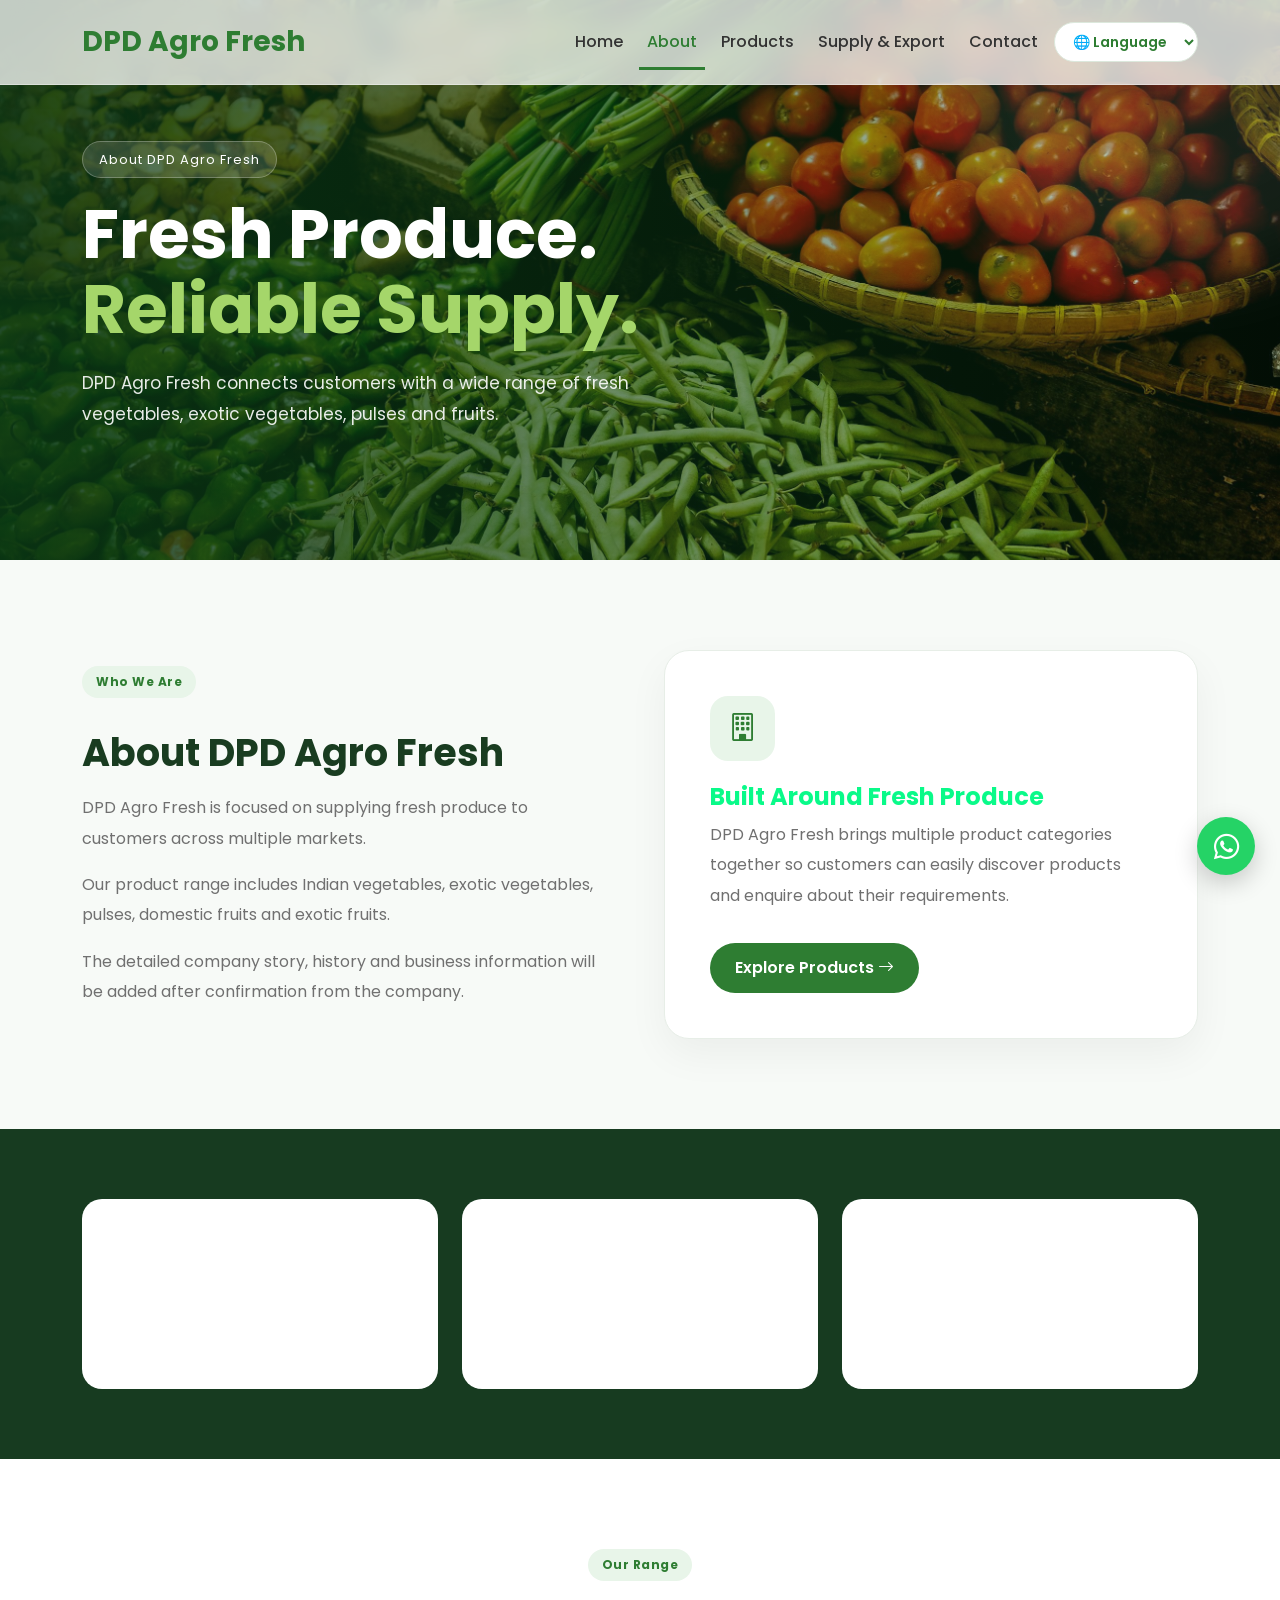
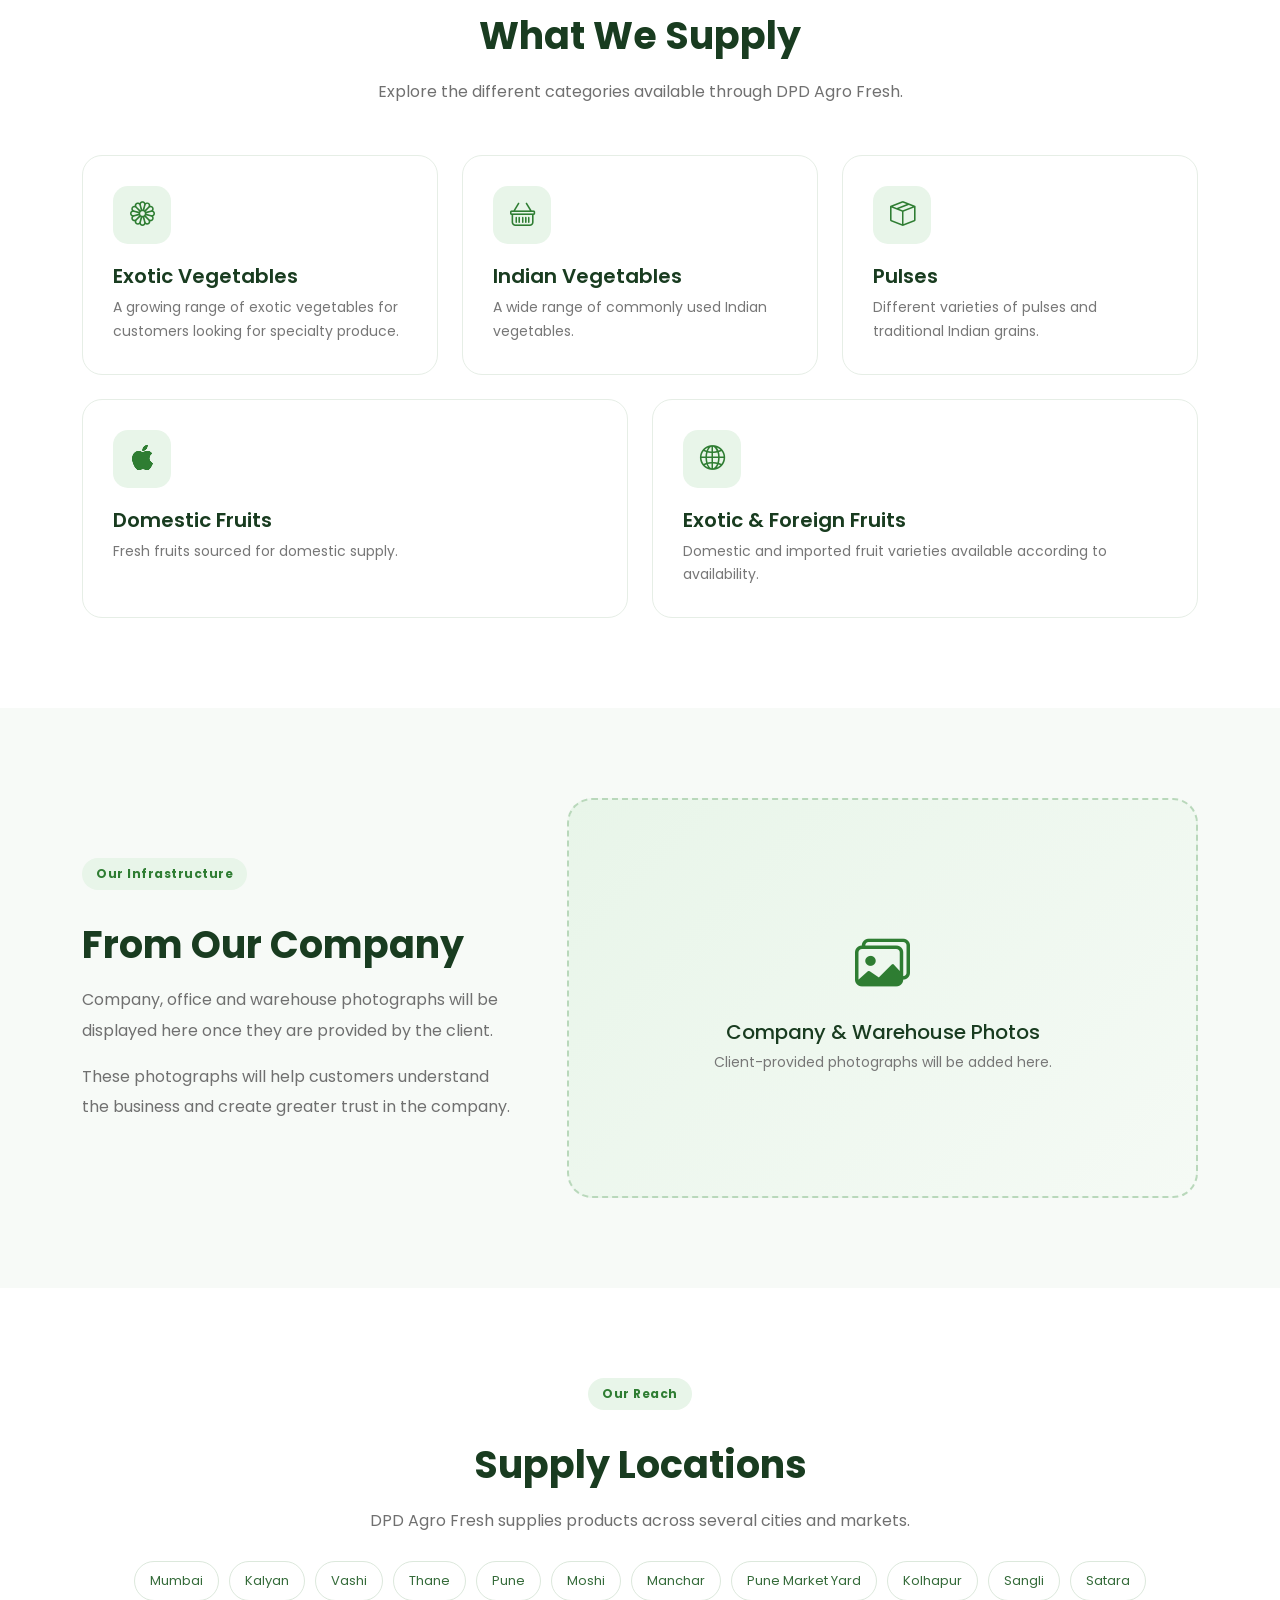
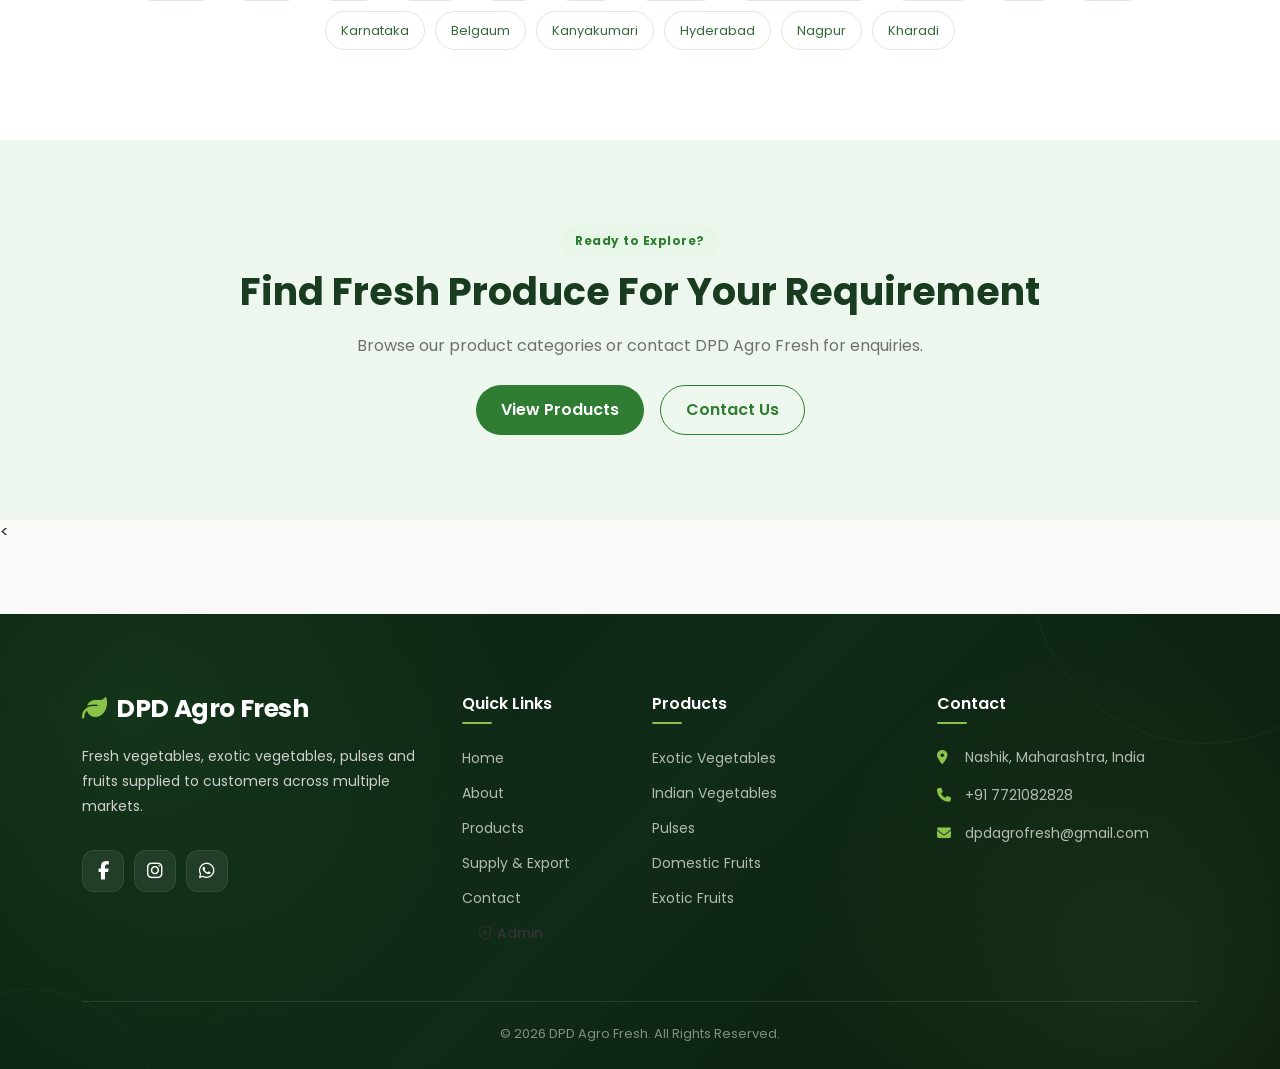
<file: frontend/about.html>
<!DOCTYPE html>
<html lang="en">

<head>

    <meta charset="UTF-8">
<title>About Us | DPD Agro Fresh</title>

<meta name="description" content="Learn about DPD Agro Fresh, our agricultural business, commitment to quality and our approach to supplying fresh agricultural products.">

<meta name="keywords" content="About DPD Agro Fresh, agricultural company India, agro business, fresh produce supplier">

<meta name="author" content="DPD Agro Fresh">
<meta name="robots" content="index, follow">

<link rel="canonical" href="https://dpdagrofresh.netlify.app/about.html">

<meta property="og:type" content="website">
<meta property="og:title" content="About DPD Agro Fresh">
<meta property="og:description" content="Know more about DPD Agro Fresh and our agricultural business.">
<meta property="og:url" content="https://dpdagrofresh.netlify.app/about.html">

<meta name="viewport" content="width=device-width, initial-scale=1.0">
    <meta
        name="viewport"
        content="width=device-width, initial-scale=1.0">

    <title>About Us | DPD Agro Fresh</title>

    <meta
        name="description"
        content="Learn more about DPD Agro Fresh and our fresh vegetables, exotic vegetables, pulses and fruits supply network.">


    <!-- Bootstrap -->

    <link
        href="https://cdn.jsdelivr.net/npm/bootstrap@5.3.3/dist/css/bootstrap.min.css"
        rel="stylesheet">


    <!-- Bootstrap Icons -->

    <link
        rel="stylesheet"
        href="https://cdn.jsdelivr.net/npm/bootstrap-icons@1.11.3/font/bootstrap-icons.min.css">


    <!-- Font Awesome -->

    <link
        rel="stylesheet"
        href="https://cdnjs.cloudflare.com/ajax/libs/font-awesome/6.5.2/css/all.min.css">


    <!-- Google Font -->

    <link
        href="https://fonts.googleapis.com/css2?family=Poppins:wght@400;500;600;700&display=swap"
        rel="stylesheet">


    <!-- Main CSS -->

    <link
        rel="stylesheet"
        href="css/style.css">


    <style>

        /* =========================================
           GENERAL
        ========================================= */

        html {
            scroll-behavior: smooth;
        }

        body {

            font-family: 'Poppins', sans-serif;

            background: #f7faf7;

            color: #222;

            overflow-x: hidden;

        }


        /* =========================================
           NAVBAR
        ========================================= */

        .main-navbar {

            background: rgba(255,255,255,.97);

            backdrop-filter: blur(12px);

            -webkit-backdrop-filter: blur(12px);

            box-shadow: 0 5px 25px rgba(0,0,0,.06);

            transition:
                transform .35s ease,
                box-shadow .3s ease,
                background .3s ease;

            will-change: transform;

        }


        /*
           Navbar hides while scrolling down.
           JavaScript adds .nav-hidden.
        */

        .main-navbar.nav-hidden {

            transform: translateY(-110%);

        }


        /*
           Navbar becomes slightly stronger after scrolling.
        */

        .main-navbar.nav-scrolled {

            background: rgba(255,255,255,.985);

            box-shadow: 0 8px 30px rgba(0,0,0,.09);

        }


        .navbar-brand {

            font-weight: 700;

            color: #2e7d32 !important;

        }


        .nav-link {

            color: #333 !important;

            font-weight: 500;

            margin-left: 8px;

            transition:
                color .25s ease,
                transform .25s ease;

        }


        .nav-link:hover,

        .nav-link.active {

            color: #2e7d32 !important;

        }


        .nav-link:hover {

            transform: translateY(-1px);

        }


        .navbar-toggler {

            border: none;

            box-shadow: none !important;

        }


        /* =========================================
           HERO
        ========================================= */

        .about-hero {

            min-height: 560px;

            display: flex;

            align-items: center;

            padding: 130px 20px 80px;

            color: white;

            background:

                linear-gradient(
                    90deg,
                    rgba(10,55,20,.90),
                    rgba(10,55,20,.55),
                    rgba(10,55,20,.25)
                ),

                url("images/hero/hero.jpg");

            background-size: cover;

            background-position: center;

            position: relative;

            overflow: hidden;

        }


        .about-hero-content {

            max-width: 750px;

            animation: heroContentIn .8s ease both;

        }


        .hero-badge {

            display: inline-block;

            padding: 8px 16px;

            border-radius: 50px;

            background: rgba(255,255,255,.14);

            border: 1px solid rgba(255,255,255,.25);

            font-size: 13px;

            margin-bottom: 20px;

            backdrop-filter: blur(8px);

            -webkit-backdrop-filter: blur(8px);

        }


        .about-hero h1 {

            font-size: clamp(42px, 6vw, 68px);

            font-weight: 700;

            line-height: 1.1;

            margin-bottom: 0;

        }


        .about-hero h1 span {

            color: #a5d66a;

        }


        .about-hero p {

            max-width: 650px;

            line-height: 1.8;

            font-size: 17px;

            color: rgba(255,255,255,.9);

            margin-top: 20px;

        }


        @keyframes heroContentIn {

            from {

                opacity: 0;

                transform: translateY(30px);

            }

            to {

                opacity: 1;

                transform: translateY(0);

            }

        }


        /* =========================================
           SCROLL REVEAL
        ========================================= */

        .reveal {

            opacity: 0;

            transform: translateY(35px);

            transition:

                opacity .75s ease,

                transform .75s cubic-bezier(.2,.65,.3,1);

        }


        .reveal.reveal-left {

            transform: translateX(-40px);

        }


        .reveal.reveal-right {

            transform: translateX(40px);

        }


        .reveal.active {

            opacity: 1;

            transform: translate(0,0);

        }


        /* Staggered cards */

        .reveal-delay-1 {

            transition-delay: .08s;

        }


        .reveal-delay-2 {

            transition-delay: .16s;

        }


        .reveal-delay-3 {

            transition-delay: .24s;

        }


        .reveal-delay-4 {

            transition-delay: .32s;

        }


        .reveal-delay-5 {

            transition-delay: .40s;

        }


        /* =========================================
           SECTIONS
        ========================================= */

        .about-section {

            padding: 90px 0;

        }


        .section-badge {

            display: inline-block;

            padding: 7px 14px;

            border-radius: 50px;

            background: #e8f5e9;

            color: #2e7d32;

            font-size: 12px;

            font-weight: 700;

            letter-spacing: .5px;

            margin-bottom: 12px;

        }


        .section-title {

            font-size: 38px;

            font-weight: 700;

            color: #193c20;

            margin-bottom: 18px;

        }


        .section-text {

            color: #707070;

            line-height: 1.9;

        }


        /* =========================================
           INTRO CARD
        ========================================= */

        .intro-card {

            background: white;

            border-radius: 25px;

            padding: 45px;

            border: 1px solid #e7eee7;

            box-shadow: 0 15px 40px rgba(0,0,0,.05);

            transition:
                transform .35s ease,
                box-shadow .35s ease;

        }


        .intro-card:hover {

            transform: translateY(-6px);

            box-shadow: 0 20px 45px rgba(0,0,0,.09);

        }


        .intro-icon {

            width: 65px;

            height: 65px;

            display: flex;

            align-items: center;

            justify-content: center;

            border-radius: 18px;

            background: #e8f5e9;

            color: #2e7d32;

            font-size: 28px;

            margin-bottom: 22px;

        }


        /* =========================================
           STATS
        ========================================= */

        .stats-section {

            background: #173b20;

            color: white;

            padding: 70px 0;

        }


        .stat-box {

            text-align: center;

            padding: 20px;

        }


        .stat-card {

            background: rgba(255,255,255,.96);

            border-radius: 20px;

            padding: 28px 20px;

            min-height: 150px;

            display: flex;

            flex-direction: column;

            justify-content: center;

            box-shadow: 0 12px 30px rgba(0,0,0,.10);

            transition:
                transform .35s ease,
                box-shadow .35s ease;

        }


        .stat-card:hover {

            transform: translateY(-7px);

            box-shadow: 0 18px 35px rgba(0,0,0,.16);

        }


        .stat-box h2 {

            font-size: 40px;

            font-weight: 700;

            margin-bottom: 5px;

        }


        .stat-box p {

            margin: 0;

        }


        /* =========================================
           PRODUCT / SUPPLY CARDS
        ========================================= */

        .supply-card {

            background: white;

            border-radius: 20px;

            padding: 30px;

            height: 100%;

            border: 1px solid #e6eee6;

            transition:

                transform .35s ease,

                box-shadow .35s ease,

                border-color .35s ease;

        }


        .supply-card:hover {

            transform: translateY(-8px);

            box-shadow: 0 18px 40px rgba(0,0,0,.09);

            border-color: #c9dfca;

        }


        .supply-icon {

            width: 58px;

            height: 58px;

            border-radius: 15px;

            background: #e8f5e9;

            color: #2e7d32;

            display: flex;

            align-items: center;

            justify-content: center;

            font-size: 25px;

            margin-bottom: 20px;

            transition:

                transform .35s ease,

                background .35s ease;

        }


        .supply-card:hover .supply-icon {

            transform: scale(1.08);

            background: #dcefdc;

        }


        .supply-card h5 {

            font-weight: 600;

            color: #193c20;

        }


        .supply-card p {

            color: #777;

            font-size: 14px;

            line-height: 1.7;

            margin-bottom: 0;

        }


        /* =========================================
           PHOTO PLACEHOLDER
        ========================================= */

        .photo-placeholder {

            min-height: 400px;

            border-radius: 25px;

            background:

                linear-gradient(
                    135deg,
                    #e8f5e9,
                    #f5faf5
                );

            border: 2px dashed #b9d8bb;

            display: flex;

            align-items: center;

            justify-content: center;

            text-align: center;

            padding: 30px;

            transition:

                transform .35s ease,

                box-shadow .35s ease;

        }


        .photo-placeholder:hover {

            transform: translateY(-5px);

            box-shadow: 0 15px 35px rgba(0,0,0,.06);

        }


        .photo-placeholder i {

            font-size: 55px;

            color: #2e7d32;

            margin-bottom: 15px;

        }


        .photo-placeholder h5 {

            color: #193c20;

        }


        .photo-placeholder p {

            color: #777;

            font-size: 14px;

            margin: 0;

        }


        /* =========================================
           LOCATION PILLS
        ========================================= */

        .location-wrapper {

            display: flex;

            flex-wrap: wrap;

            gap: 10px;

            margin-top: 25px;

        }


        .location-pill {

            padding: 9px 15px;

            border-radius: 50px;

            background: white;

            border: 1px solid #dce8dc;

            color: #356b3a;

            font-size: 13px;

            transition:

                background .25s ease,

                color .25s ease,

                transform .25s ease,

                box-shadow .25s ease;

        }


        .location-pill:hover {

            background: #2e7d32;

            color: white;

            border-color: #2e7d32;

            transform: translateY(-2px);

            box-shadow: 0 5px 15px rgba(46,125,50,.18);

        }


        /* =========================================
           CTA
        ========================================= */

        .about-cta {

            padding: 85px 20px;

            background: #eef7ee;

            text-align: center;

        }


        .about-cta h2 {

            font-size: 38px;

            font-weight: 700;

            color: #193c20;

        }


        .btn-main {

            display: inline-block;

            background: #2e7d32;

            color: white;

            padding: 13px 25px;

            border-radius: 50px;

            text-decoration: none;

            font-weight: 600;

            transition:

                background .3s ease,

                transform .3s ease,

                box-shadow .3s ease;

        }


        .btn-main:hover {

            background: #256b29;

            color: white;

            transform: translateY(-3px);

            box-shadow: 0 10px 22px rgba(46,125,50,.22);

        }


        .btn-outline-main {

            display: inline-block;

            border: 1px solid #2e7d32;

            color: #2e7d32;

            padding: 12px 25px;

            border-radius: 50px;

            text-decoration: none;

            font-weight: 600;

            transition:

                background .3s ease,

                color .3s ease,

                transform .3s ease;

        }


        .btn-outline-main:hover {

            background: #2e7d32;

            color: white;

            transform: translateY(-3px);

        }


        /* =====================================================
           PREMIUM FOOTER
           ALL ORIGINAL LINKS PRESERVED
        ====================================================== */

        .footer {

            position: relative;

            overflow: hidden;

            background:
                radial-gradient(
                    circle at 10% 20%,
                    rgba(76,175,80,0.13),
                    transparent 32%
                ),
                radial-gradient(
                    circle at 90% 80%,
                    rgba(139,195,74,0.10),
                    transparent 30%
                ),
                linear-gradient(
                    135deg,
                    #0b2111,
                    #102b17 50%,
                    #08190d
                );

            color: #fff;

            padding: 80px 0 25px;

            margin-top: 70px;

        }


        .footer::before {

            content: "";

            position: absolute;

            width: 350px;

            height: 350px;

            border-radius: 50%;

            border: 1px solid rgba(139,195,74,0.08);

            top: -220px;

            right: -100px;

        }


        .footer::after {

            content: "";

            position: absolute;

            width: 260px;

            height: 260px;

            border-radius: 50%;

            border: 1px solid rgba(139,195,74,0.06);

            bottom: -180px;

            left: -100px;

        }


        .footer .container {

            position: relative;

            z-index: 2;

        }


        .footer-logo {

            font-weight: 700;

            font-size: 25px;

            letter-spacing: -0.4px;

        }


        .footer-logo i {

            color: #8bc34a;

            margin-right: 5px;

        }


        .footer-text {

            color: rgba(255,255,255,0.68);

            line-height: 1.9;

            max-width: 400px;

            font-size: 14px;

        }


        .footer h5 {

            color: #fff;

            margin-bottom: 22px;

            font-size: 16px;

            font-weight: 600;

        }


        .footer h5::after {

            content: "";

            display: block;

            width: 30px;

            height: 2px;

            background: #8bc34a;

            border-radius: 10px;

            margin-top: 9px;

        }


        .footer-links {

            list-style: none;

            padding: 0;

            margin: 0;

        }


        .footer-links li {

            margin-bottom: 11px;

        }


        .footer-links a {

            position: relative;

            color: rgba(255,255,255,0.68);

            text-decoration: none;

            font-size: 14px;

            transition:
                all 0.3s ease;

        }


        .footer-links a:hover {

            color: #a5d66a;

            padding-left: 5px;

        }


        .footer-contact p {

            color: rgba(255,255,255,0.68);

            font-size: 14px;

            line-height: 1.7;

            margin-bottom: 14px;

        }


        .footer-contact i {

            width: 24px;

            color: #8bc34a;

        }


        .social-icons {

            display: flex;

            gap: 10px;

        }


        .social-icons a {

            width: 42px;

            height: 42px;

            display: flex;

            align-items: center;

            justify-content: center;

            border-radius: 12px;

            background: rgba(255,255,255,0.07);

            border: 1px solid rgba(255,255,255,0.08);

            color: white;

            text-decoration: none;

            transition:
                all 0.3s ease;

        }


        .social-icons a:hover {

            background: #2e7d32;

            border-color: #2e7d32;

            transform: translateY(-4px);

            box-shadow:
                0 8px 20px rgba(46,125,50,0.25);

        }


        .footer-admin-link {

            display: inline-flex;

            align-items: center;

            gap: 5px;

        }


        .footer-bottom {

            border-top: 1px solid rgba(255,255,255,0.10);

            margin-top: 45px;

            padding-top: 22px;

            text-align: center;

            color: rgba(255,255,255,0.48);

            font-size: 13px;

        }
        /* =========================================
           WHATSAPP
        ========================================= */

        .whatsapp-float {

            position: fixed;

            right: 25px;

            bottom: 25px;

            width: 58px;

            height: 58px;

            display: flex;

            align-items: center;

            justify-content: center;

            border-radius: 50%;

            background: #25d366;

            color: white;

            font-size: 29px;

            text-decoration: none;

            box-shadow: 0 8px 25px rgba(0,0,0,.2);

            z-index: 999;

            transition:

                transform .25s ease,

                box-shadow .25s ease;

        }


        .whatsapp-float:hover {

            color: white;

            transform: scale(1.08);

            box-shadow: 0 12px 30px rgba(0,0,0,.25);

        }


        /* =========================================
           MOBILE
        ========================================= */

        @media(max-width:991px) {

            .navbar-collapse {

                background: rgba(255,255,255,.98);

                padding: 18px;

                border-radius: 15px;

                box-shadow: 0 15px 35px rgba(0,0,0,.10);

                margin-top: 12px;

            }


            .nav-link {

                margin-left: 0;

                padding: 11px 5px;

                border-bottom: 1px solid #edf2ed;

            }


            /*
               Never hide navbar while mobile menu is open.
            */

            .main-navbar.menu-open {

                transform: translateY(0) !important;

            }

        }


        @media(max-width:768px) {

            .about-hero {

                min-height: 520px;

                padding-top: 120px;

            }


            .about-hero h1 {

                font-size: 43px;

            }


            .about-hero p {

                font-size: 15px;

            }


            .about-section {

                padding: 70px 0;

            }


            .section-title {

                font-size: 30px;

            }


            .intro-card {

                padding: 30px;

            }


            .about-cta h2 {

                font-size: 30px;

            }


            .photo-placeholder {

                min-height: 300px;

            }


            .whatsapp-float {

                width: 54px;

                height: 54px;

                right: 18px;

                bottom: 18px;

                font-size: 26px;

            }

        }


        /* =========================================
           REDUCED MOTION
        ========================================= */

        @media (prefers-reduced-motion: reduce) {

            html {

                scroll-behavior: auto;

            }


            * {

                animation-duration: 0.01ms !important;

                animation-iteration-count: 1 !important;

                transition-duration: 0.01ms !important;

            }


            .reveal {

                opacity: 1;

                transform: none;

            }

        }
/* =========================================
   GOOGLE TRANSLATE - HIDE TOP BANNER
========================================= */

/* Hide Google Translate top notification bar */
.goog-te-banner-frame.skiptranslate {
    display: none !important;
}

iframe.goog-te-banner-frame.skiptranslate {
    display: none !important;
}

/* Prevent Google from pushing the website down */
body {
    top: 0 !important;
    position: static !important;
}

/* Hide Google Translate injected iframe */
iframe.skiptranslate {
    visibility: hidden !important;
}

/* Keep our own language selector visible */
#google_translate_element {
    display: none !important;
}
    </style>

</head>


<body>

<div id="google_translate_element" style="display:none;"></div>
    <!-- =========================================
         NAVBAR
    ========================================= -->

    <nav
        id="mainNavbar"
        class="navbar navbar-expand-lg fixed-top main-navbar">

        <div class="container">


            <a
                class="navbar-brand"
                href="index.html">

                DPD Agro Fresh

            </a>


            <button
                class="navbar-toggler"
                type="button"
                data-bs-toggle="collapse"
                data-bs-target="#mainNavbarCollapse"
                aria-controls="mainNavbarCollapse"
                aria-expanded="false"
                aria-label="Toggle navigation">

                <span class="navbar-toggler-icon"></span>

            </button>


            <div
                class="collapse navbar-collapse"
                id="mainNavbarCollapse">


                <ul class="navbar-nav ms-auto">


                    <li class="nav-item">

                        <a
                            class="nav-link"
                            href="index.html">

                            Home

                        </a>

                    </li>


                    <li class="nav-item">

                        <a
                            class="nav-link active"
                            href="about.html">

                            About

                        </a>

                    </li>


                    <li class="nav-item">

                        <a
                            class="nav-link"
                            href="products.html">

                            Products

                        </a>

                    </li>


                    <li class="nav-item">

                        <a
                            class="nav-link"
                            href="export.html">

                            Supply & Export

                        </a>

                    </li>


                    <li class="nav-item">

                        <a
                            class="nav-link"
                            href="contact.html">

                            Contact

                        </a>

                    </li>
                    <li class="nav-item ms-lg-2">
    <select
        id="languageSelect"
        class="language-select"
        aria-label="Select language">

        <option value="">🌐 Language</option>
        <option value="en">English</option>
        <option value="mr">मराठी</option>
        <option value="hi">हिन्दी</option>
        <option value="kn">ಕನ್ನಡ</option>
        <option value="gu">ગુજરાતી</option>
        <option value="ta">தமிழ்</option>
        <option value="te">తెలుగు</option>

    </select>
</li>


                </ul>

            </div>

        </div>

    </nav>


    <!-- =========================================
         HERO
    ========================================= -->

    <section class="about-hero">

        <div class="container">

            <div class="about-hero-content">

                <span class="hero-badge">

                    <i class="bi bi-leaf"></i>

                    About DPD Agro Fresh

                </span>


                <h1>

                    Fresh Produce.

                    <br>

                    <span>
                        Reliable Supply.
                    </span>

                </h1>


                <p>

                    DPD Agro Fresh connects customers
                    with a wide range of fresh vegetables,
                    exotic vegetables, pulses and fruits.

                </p>

            </div>

        </div>

    </section>


    <!-- =========================================
         INTRODUCTION
    ========================================= -->

    <section class="about-section">

        <div class="container">

            <div class="row align-items-center g-5">


                <div class="col-lg-6 reveal reveal-left">

                    <span class="section-badge">

                        Who We Are

                    </span>


                    <h2 class="section-title">

                        About DPD Agro Fresh

                    </h2>


                    <p class="section-text">

                        DPD Agro Fresh is focused on supplying
                        fresh produce to customers across
                        multiple markets.

                    </p>


                    <p class="section-text">

                        Our product range includes Indian
                        vegetables, exotic vegetables, pulses,
                        domestic fruits and exotic fruits.

                    </p>


                    <p class="section-text">

                        The detailed company story, history
                        and business information will be
                        added after confirmation from the
                        company.

                    </p>

                </div>


                <div class="col-lg-6 reveal reveal-right">

                    <div class="intro-card">

                        <div class="intro-icon">

                            <i class="bi bi-building"></i>

                        </div>


                        <h4>

                            Built Around Fresh Produce

                        </h4>


                        <p class="section-text">

                            DPD Agro Fresh brings multiple
                            product categories together so
                            customers can easily discover
                            products and enquire about their
                            requirements.

                        </p>


                        <a
                            href="products.html"
                            class="btn-main mt-3">

                            Explore Products

                            <i class="bi bi-arrow-right"></i>

                        </a>

                    </div>

                </div>


            </div>

        </div>

    </section>


    <!-- =========================================
         STATS
    ========================================= -->

    <section class="stats-section">

        <div class="container">

            <div class="row g-4">


                <div class="col-md-4 reveal reveal-delay-1">

                    <div class="stat-box">

                        <div class="stat-card">

                            <h2 style="color:#1b4332;">
                                15,000+
                            </h2>

                            <p style="color:#2d6a4f;">
                                Customers
                            </p>

                        </div>

                    </div>

                </div>


                <div class="col-md-4 reveal reveal-delay-2">

                    <div class="stat-box">

                        <div class="stat-card">

                            <h2 style="color:#1b4332;">
                                5
                            </h2>

                            <p style="color:#2d6a4f;">
                                Main Product Categories
                            </p>

                        </div>

                    </div>

                </div>


                <div class="col-md-4 reveal reveal-delay-3">

                    <div class="stat-box">

                        <div class="stat-card">

                            <h2 style="color:#1b4332;">
                                Multiple
                            </h2>

                            <p style="color:#2d6a4f;">
                                Supply Markets
                            </p>

                        </div>

                    </div>

                </div>


            </div>

        </div>

    </section>


    <!-- =========================================
         WHAT WE SUPPLY
    ========================================= -->

    <section class="about-section bg-white">

        <div class="container">


            <div class="text-center mb-5 reveal">

                <span class="section-badge">

                    Our Range

                </span>


                <h2 class="section-title">

                    What We Supply

                </h2>


                <p
                    class="section-text mx-auto"
                    style="max-width:700px;">

                    Explore the different categories
                    available through DPD Agro Fresh.

                </p>

            </div>


            <div class="row g-4">


                <div class="col-lg-4 col-md-6 reveal reveal-delay-1">

                    <div class="supply-card">

                        <div class="supply-icon">

                            <i class="bi bi-flower1"></i>

                        </div>


                        <h5>
                            Exotic Vegetables
                        </h5>


                        <p>

                            A growing range of exotic
                            vegetables for customers looking
                            for specialty produce.

                        </p>

                    </div>

                </div>


                <div class="col-lg-4 col-md-6 reveal reveal-delay-2">

                    <div class="supply-card">

                        <div class="supply-icon">

                            <i class="bi bi-basket"></i>

                        </div>


                        <h5>
                            Indian Vegetables
                        </h5>


                        <p>

                            A wide range of commonly used
                            Indian vegetables.

                        </p>

                    </div>

                </div>


                <div class="col-lg-4 col-md-6 reveal reveal-delay-3">

                    <div class="supply-card">

                        <div class="supply-icon">

                            <i class="bi bi-box-seam"></i>

                        </div>


                        <h5>
                            Pulses
                        </h5>


                        <p>

                            Different varieties of pulses
                            and traditional Indian grains.

                        </p>

                    </div>

                </div>


                <div class="col-lg-6 col-md-6 reveal reveal-delay-4">

                    <div class="supply-card">

                        <div class="supply-icon">

                            <i class="bi bi-apple"></i>

                        </div>


                        <h5>
                            Domestic Fruits
                        </h5>


                        <p>

                            Fresh fruits sourced for
                            domestic supply.

                        </p>

                    </div>

                </div>


                <div class="col-lg-6 col-md-6 reveal reveal-delay-5">

                    <div class="supply-card">

                        <div class="supply-icon">

                            <i class="bi bi-globe2"></i>

                        </div>


                        <h5>
                            Exotic & Foreign Fruits
                        </h5>


                        <p>

                            Domestic and imported fruit
                            varieties available according
                            to availability.

                        </p>

                    </div>

                </div>


            </div>

        </div>

    </section>


    <!-- =========================================
         COMPANY PHOTOS
    ========================================= -->

    <section class="about-section">

        <div class="container">

            <div class="row align-items-center g-5">


                <div class="col-lg-5 reveal reveal-left">

                    <span class="section-badge">

                        Our Infrastructure

                    </span>


                    <h2 class="section-title">

                        From Our Company

                    </h2>


                    <p class="section-text">

                        Company, office and warehouse
                        photographs will be displayed here
                        once they are provided by the client.

                    </p>


                    <p class="section-text">

                        These photographs will help customers
                        understand the business and create
                        greater trust in the company.

                    </p>

                </div>


                <div class="col-lg-7 reveal reveal-right">

                    <div class="photo-placeholder">

                        <div>

                            <i class="bi bi-images d-block"></i>


                            <h5>

                                Company & Warehouse Photos

                            </h5>


                            <p>

                                Client-provided photographs
                                will be added here.

                            </p>

                        </div>

                    </div>

                </div>


            </div>

        </div>

    </section>


    <!-- =========================================
         SUPPLY LOCATIONS
    ========================================= -->

    <section class="about-section bg-white">

        <div class="container">


            <div class="text-center reveal">

                <span class="section-badge">

                    Our Reach

                </span>


                <h2 class="section-title">

                    Supply Locations

                </h2>


                <p
                    class="section-text mx-auto"
                    style="max-width:700px;">

                    DPD Agro Fresh supplies products
                    across several cities and markets.

                </p>

            </div>


            <div class="location-wrapper justify-content-center reveal">


                <span class="location-pill">Mumbai</span>

                <span class="location-pill">Kalyan</span>

                <span class="location-pill">Vashi</span>

                <span class="location-pill">Thane</span>

                <span class="location-pill">Pune</span>

                <span class="location-pill">Moshi</span>

                <span class="location-pill">Manchar</span>

                <span class="location-pill">
                    Pune Market Yard
                </span>

                <span class="location-pill">Kolhapur</span>

                <span class="location-pill">Sangli</span>

                <span class="location-pill">Satara</span>

                <span class="location-pill">Karnataka</span>

                <span class="location-pill">Belgaum</span>

                <span class="location-pill">
                    Kanyakumari
                </span>

                <span class="location-pill">Hyderabad</span>

                <span class="location-pill">Nagpur</span>

                <span class="location-pill">Kharadi</span>


            </div>

        </div>

    </section>


    <!-- =========================================
         CTA
    ========================================= -->

    <section class="about-cta">

        <div class="container reveal">


            <span class="section-badge">

                Ready to Explore?

            </span>


            <h2>

                Find Fresh Produce For Your Requirement

            </h2>


            <p class="section-text mt-3 mb-4">

                Browse our product categories or
                contact DPD Agro Fresh for enquiries.

            </p>


            <div
                class="d-flex flex-wrap justify-content-center gap-3">


                <a
                    href="products.html"
                    class="btn-main">

                    View Products

                </a>


                <a
                    href="contact.html"
                    class="btn-outline-main">

                    Contact Us

                </a>


            </div>


        </div>

    </section>


    <<!-- =====================================================
         FOOTER
         ORIGINAL FOOTER LINKS PRESERVED
    ====================================================== -->

    <footer class="footer">

        <div class="container">

            <div class="row gy-5">

                <!-- BRAND -->

                <div class="col-lg-4 reveal-left">

                    <h3 class="footer-logo">

                        <i class="fa-solid fa-leaf"></i>

                        DPD Agro Fresh

                    </h3>


                    <p class="footer-text mt-3">

                        Fresh vegetables, exotic vegetables,
                        pulses and fruits supplied to
                        customers across multiple markets.

                    </p>


                    <div class="social-icons mt-4">

                        <a href="#" aria-label="Facebook">

                            <i class="fab fa-facebook-f"></i>

                        </a>


                        <a href="#" aria-label="Instagram">

                            <i class="fab fa-instagram"></i>

                        </a>


                        <a href="#" aria-label="WhatsApp">

                            <i class="fab fa-whatsapp"></i>

                        </a>

                    </div>

                </div>


                <!-- QUICK LINKS -->

                <div class="col-lg-2 col-md-6 reveal">

                    <h5>
                        Quick Links
                    </h5>


                    <ul class="footer-links">

                        <li>
                            <a href="index.html">
                                Home
                            </a>
                        </li>


                        <li>
                            <a href="about.html">
                                About
                            </a>
                        </li>


                        <li>
                            <a href="products.html">
                                Products
                            </a>
                        </li>


                        <li>
                            <a href="export.html">
                                Supply & Export
                            </a>
                        </li>


                        <li>
                            <a href="contact.html">
                                Contact
                            </a>
                        </li>


                        <li class="nav-item ms-lg-2">

                            <a
                                class="nav-link admin-login-link footer-admin-link"
                                href="admin-login.html">

                                <i class="bi bi-shield-lock"></i>

                                Admin

                            </a>

                        </li>

                    </ul>

                </div>


                <!-- PRODUCTS -->

                <div class="col-lg-3 col-md-6 reveal">

                    <h5>
                        Products
                    </h5>


                    <ul class="footer-links">

                        <li>
                            <a href="products.html">
                                Exotic Vegetables
                            </a>
                        </li>


                        <li>
                            <a href="products.html">
                                Indian Vegetables
                            </a>
                        </li>


                        <li>
                            <a href="products.html">
                                Pulses
                            </a>
                        </li>


                        <li>
                            <a href="products.html">
                                Domestic Fruits
                            </a>
                        </li>


                        <li>
                            <a href="products.html">
                                Exotic Fruits
                            </a>
                        </li>

                    </ul>

                </div>


                <!-- CONTACT -->

                <div class="col-lg-3 reveal-right">

                    <h5>
                        Contact
                    </h5>


                    <div class="footer-contact">

                        <p>

                            <i class="fa-solid fa-location-dot"></i>

                           Nashik, Maharashtra, India

                        </p>


                        <p>

                            <i class="fa-solid fa-phone"></i>

                            +91 7721082828

                        </p>


                        <p>

                            <i class="fa-solid fa-envelope"></i>

                            dpdagrofresh@gmail.com

                        </p>

                    </div>

                </div>

            </div>


            <div class="footer-bottom">

                © 2026 DPD Agro Fresh.
                All Rights Reserved.

            </div>

        </div>

    </footer>


    <!-- =========================================
         WHATSAPP
    ========================================= -->

    <a
        href="https://wa.me/917721082828"
        class="whatsapp-float"
        target="_blank"
        rel="noopener noreferrer"
        aria-label="Chat on WhatsApp">

        <i class="fab fa-whatsapp"></i>

    </a>


    <!-- Bootstrap JS -->

    <script
        src="https://cdn.jsdelivr.net/npm/bootstrap@5.3.3/dist/js/bootstrap.bundle.min.js">
    </script>


    <!-- =========================================
         PREMIUM SCROLL / NAVBAR SCRIPT
    ========================================= -->

    <script>

        document.addEventListener("DOMContentLoaded", function () {


            /* =====================================
               NAVBAR
            ===================================== */

            const navbar =
                document.getElementById("mainNavbar");

            const navbarCollapse =
                document.getElementById("mainNavbarCollapse");

            const navbarToggler =
                document.querySelector(".navbar-toggler");


            let lastScrollY = window.scrollY;

            const scrollThreshold = 80;


            function handleNavbarScroll() {

                const currentScrollY = window.scrollY;


                /*
                   Add stronger navbar shadow after
                   customer starts scrolling.
                */

                if (currentScrollY > 30) {

                    navbar.classList.add("nav-scrolled");

                } else {

                    navbar.classList.remove("nav-scrolled");

                }


                /*
                   Don't hide navbar at the very top.
                */

                if (currentScrollY <= scrollThreshold) {

                    navbar.classList.remove("nav-hidden");

                    lastScrollY = currentScrollY;

                    return;

                }


                /*
                   Don't hide navbar while mobile menu
                   is open.
                */

                const menuOpen =
                    navbarCollapse &&
                    navbarCollapse.classList.contains("show");


                if (menuOpen) {

                    navbar.classList.remove("nav-hidden");

                    lastScrollY = currentScrollY;

                    return;

                }


                /*
                   Scrolling DOWN -> hide navbar.
                */

                if (currentScrollY > lastScrollY + 5) {

                    navbar.classList.add("nav-hidden");

                }


                /*
                   Scrolling UP -> show navbar.
                */

                else if (currentScrollY < lastScrollY - 5) {

                    navbar.classList.remove("nav-hidden");

                }


                lastScrollY = currentScrollY;

            }


            let scrollTicking = false;


            window.addEventListener(
                "scroll",
                function () {

                    if (!scrollTicking) {

                        window.requestAnimationFrame(function () {

                            handleNavbarScroll();

                            scrollTicking = false;

                        });

                        scrollTicking = true;

                    }

                },
                { passive: true }
            );


            /* =====================================
               MOBILE MENU
            ===================================== */

            if (navbarCollapse) {

                navbarCollapse.addEventListener(
                    "show.bs.collapse",
                    function () {

                        navbar.classList.add("menu-open");

                        navbar.classList.remove("nav-hidden");

                    }
                );


                navbarCollapse.addEventListener(
                    "hide.bs.collapse",
                    function () {

                        navbar.classList.remove("menu-open");

                    }
                );


                /*
                   Close mobile menu after clicking
                   a navigation link.
                */

                const navLinks =
                    navbarCollapse.querySelectorAll(".nav-link");


                navLinks.forEach(function (link) {

                    link.addEventListener(
                        "click",
                        function () {

                            if (
                                window.innerWidth < 992 &&
                                navbarCollapse.classList.contains("show")
                            ) {

                                const collapse =
                                    bootstrap.Collapse.getInstance(
                                        navbarCollapse
                                    );

                                if (collapse) {

                                    collapse.hide();

                                }

                            }

                        }
                    );

                });

            }


            /* =====================================
               SCROLL REVEAL
            ===================================== */

            const revealElements =
                document.querySelectorAll(".reveal");


            /*
               If browser does not support
               IntersectionObserver, show everything.
            */

            if (!("IntersectionObserver" in window)) {

                revealElements.forEach(function (element) {

                    element.classList.add("active");

                });

                return;

            }


            const revealObserver =
                new IntersectionObserver(
                    function (entries, observer) {

                        entries.forEach(function (entry) {

                            if (entry.isIntersecting) {

                                entry.target.classList.add("active");

                                observer.unobserve(entry.target);

                            }

                        });

                    },
                    {
                        threshold: 0.12,
                        rootMargin: "0px 0px -50px 0px"
                    }
                );


            revealElements.forEach(function (element) {

                revealObserver.observe(element);

            });


        });

    </script>

<script>

    function googleTranslateElementInit() {

        new google.translate.TranslateElement({
            pageLanguage: 'en',
            includedLanguages: 'en,mr,hi,kn,gu,ta,te',
            autoDisplay: false
        }, 'google_translate_element');

    }

</script>

<script
    src="//translate.google.com/translate_a/element.js?cb=googleTranslateElementInit">
</script>
<script>

document.addEventListener("DOMContentLoaded", function () {

    const languageSelect =
        document.getElementById("languageSelect");

    if (!languageSelect) return;

    languageSelect.addEventListener("change", function () {

        const language = this.value;

        if (!language) return;

        const googleSelect =
            document.querySelector(".goog-te-combo");

        if (!googleSelect) {
            console.log("Google Translate is still loading...");
            return;
        }

        googleSelect.value = language;

        googleSelect.dispatchEvent(
            new Event("change")
        );

    });

});

</script>
<!-- Check if it loads script.js or something like products.js -->
<script src="js/script.js"></script>
</body>

</html>
</file>
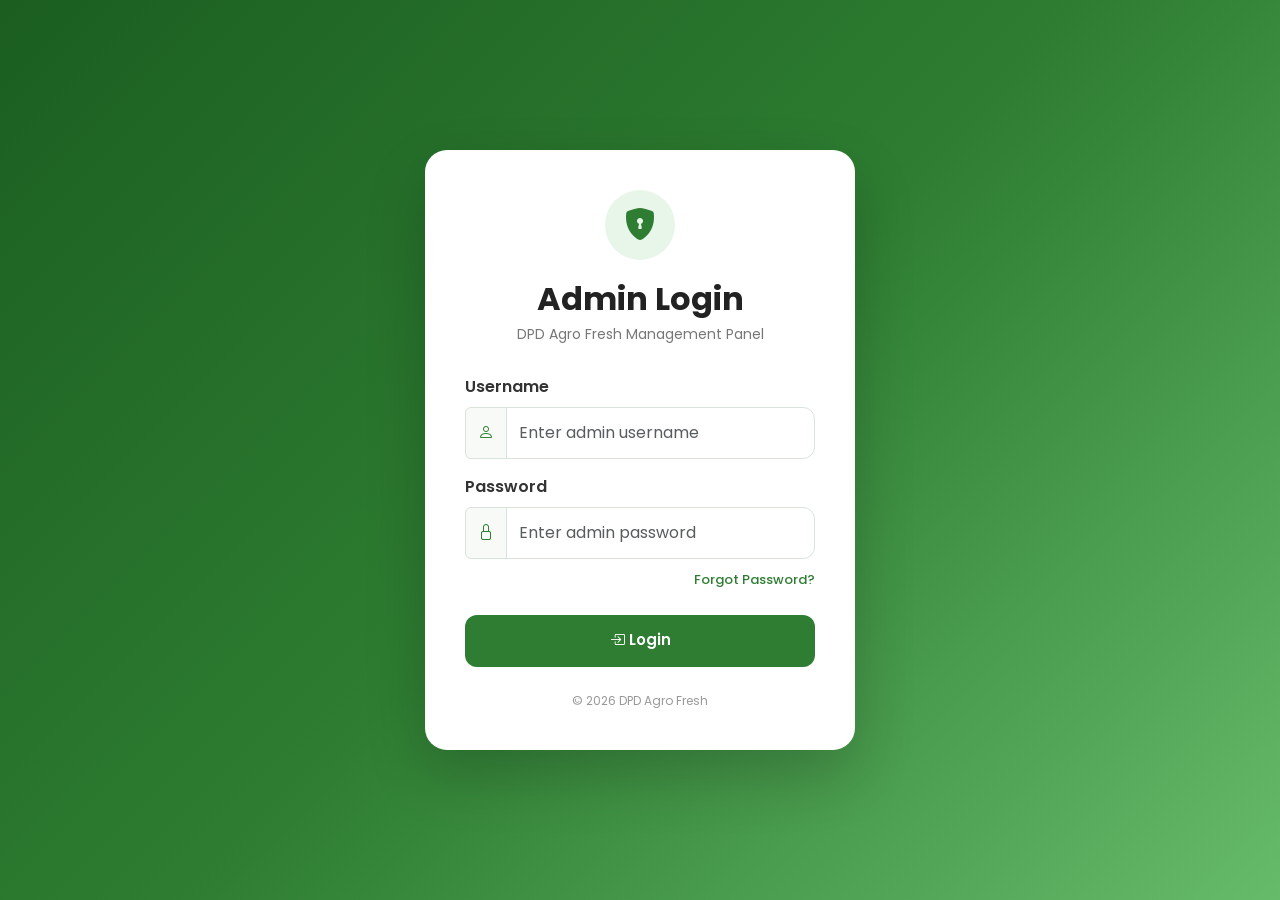
<file: frontend/admin-login.html>
<!DOCTYPE html>
<html lang="en">

<head>

    <meta charset="UTF-8">

    <meta
        name="viewport"
        content="width=device-width, initial-scale=1.0">

    <title>Admin Login | DPD Agro Fresh</title>


    <!-- ========================================================
         BOOTSTRAP
    ========================================================= -->

    <link
        href="https://cdn.jsdelivr.net/npm/bootstrap@5.3.3/dist/css/bootstrap.min.css"
        rel="stylesheet">


    <!-- ========================================================
         BOOTSTRAP ICONS
    ========================================================= -->

    <link
        rel="stylesheet"
        href="https://cdn.jsdelivr.net/npm/bootstrap-icons@1.11.3/font/bootstrap-icons.min.css">


    <!-- ========================================================
         GOOGLE FONT
    ========================================================= -->

    <link
        href="https://fonts.googleapis.com/css2?family=Poppins:wght@400;500;600;700&display=swap"
        rel="stylesheet">


    <style>

        * {
            box-sizing: border-box;
        }


        body {

            margin: 0;

            min-height: 100vh;

            font-family: 'Poppins', sans-serif;

            background:
                linear-gradient(
                    135deg,
                    #1b5e20,
                    #2e7d32,
                    #66bb6a
                );

            display: flex;

            align-items: center;

            justify-content: center;

            padding: 20px;

        }


        /* ====================================================
           LOGIN CARD
        ==================================================== */

        .login-card {

            width: 100%;

            max-width: 430px;

            background: #ffffff;

            border-radius: 22px;

            padding: 40px;

            box-shadow:
                0 25px 60px rgba(0,0,0,0.20);

        }


        /* ====================================================
           LOGO
        ==================================================== */

        .logo {

            width: 70px;

            height: 70px;

            border-radius: 50%;

            background: #e8f5e9;

            color: #2e7d32;

            display: flex;

            align-items: center;

            justify-content: center;

            margin: 0 auto 20px;

            font-size: 32px;

        }


        .login-title {

            text-align: center;

            font-weight: 700;

            color: #222;

            margin-bottom: 5px;

        }


        .login-subtitle {

            text-align: center;

            color: #777;

            font-size: 14px;

            margin-bottom: 30px;

        }


        /* ====================================================
           FORM
        ==================================================== */

        .form-label {

            font-weight: 600;

            color: #333;

        }


        .form-control {

            height: 52px;

            border-radius: 12px;

            border: 1px solid #d9e3da;

        }


        .form-control:focus {

            border-color: #2e7d32;

            box-shadow:
                0 0 0 3px rgba(46,125,50,0.12);

        }


        /* ====================================================
           INPUT GROUP
        ==================================================== */

        .input-group-text {

            background: #f8faf8;

            border-color: #d9e3da;

            color: #2e7d32;

        }


        /* ====================================================
           FORGOT PASSWORD LINK
        ==================================================== */

        .forgot-password-link {

            color: #2e7d32;

            text-decoration: none;

            font-size: 13px;

            font-weight: 500;

            cursor: pointer;

            transition: 0.2s ease;

        }

        .forgot-password-link:hover {

            color: #1b5e20;

            text-decoration: underline;

        }


        /* ====================================================
           LOGIN BUTTON
        ==================================================== */

        .login-btn {

            width: 100%;

            height: 52px;

            border: none;

            border-radius: 12px;

            background: #2e7d32;

            color: #fff;

            font-weight: 600;

            font-size: 15px;

            transition: 0.3s ease;

        }


        .login-btn:hover {

            background: #1b5e20;

            transform: translateY(-1px);

        }


        .login-btn:disabled {

            opacity: 0.7;

            cursor: not-allowed;

            transform: none;

        }


        /* ====================================================
           ALERTS
        ==================================================== */

        #loginError, #loginSuccess, #resetModalAlert {

            display: none;

            border-radius: 10px;

            font-size: 14px;

        }


        /* ====================================================
           FOOTER
        ==================================================== */

        .login-footer {

            text-align: center;

            margin-top: 25px;

            color: #999;

            font-size: 12px;

        }


        /* ====================================================
           MOBILE
        ==================================================== */

        @media (max-width: 500px) {

            .login-card {

                padding: 30px 22px;

            }

        }

    </style>

</head>


<body>


    <!-- ========================================================
         LOGIN CARD
    ========================================================= -->

    <div class="login-card">


        <!-- ====================================================
             LOGO
        ==================================================== -->

        <div class="logo">

            <i class="bi bi-shield-lock-fill"></i>

        </div>


        <!-- ====================================================
             TITLE
        ==================================================== -->

        <h2 class="login-title">

            Admin Login

        </h2>


        <p class="login-subtitle">

            DPD Agro Fresh Management Panel

        </p>


        <!-- ====================================================
             ERROR MESSAGE
        ==================================================== -->

        <div
            id="loginError"
            class="alert alert-danger">

            Invalid username or password.

        </div>


        <!-- ====================================================
             SUCCESS MESSAGE
        ==================================================== -->

        <div
            id="loginSuccess"
            class="alert alert-success">

            Login successful. Redirecting...

        </div>


        <!-- ====================================================
             LOGIN FORM
        ==================================================== -->

        <form id="loginForm">


            <!-- =================================================
                 USERNAME
            ================================================== -->

            <div class="mb-3">

                <label
                    for="username"
                    class="form-label">

                    Username

                </label>


                <div class="input-group">

                    <span class="input-group-text">

                        <i class="bi bi-person"></i>

                    </span>


                    <input
                        type="text"
                        id="username"
                        class="form-control"
                        placeholder="Enter admin username"
                        autocomplete="username"
                        required>

                </div>

            </div>


            <!-- =================================================
                 PASSWORD
            ================================================== -->

            <div class="mb-2">

                <label
                    for="password"
                    class="form-label">

                    Password

                </label>


                <div class="input-group">

                    <span class="input-group-text">

                        <i class="bi bi-lock"></i>

                    </span>


                    <input
                        type="password"
                        id="password"
                        class="form-control"
                        placeholder="Enter admin password"
                        autocomplete="current-password"
                        required>

                </div>

            </div>


            <!-- =================================================
                 FORGOT PASSWORD LINK (OPENS POPUP MODAL)
            ================================================== -->

            <div class="text-end mb-4">

                <a
                    class="forgot-password-link"
                    data-bs-toggle="modal"
                    data-bs-target="#forgotPasswordModal">

                    Forgot Password?

                </a>

            </div>


            <!-- =================================================
                 LOGIN BUTTON
            ================================================== -->

            <button
                type="submit"
                id="loginButton"
                class="login-btn">

                <i class="bi bi-box-arrow-in-right"></i>

                Login

            </button>


        </form>


        <!-- ====================================================
             FOOTER
        ==================================================== -->

        <div class="login-footer">

            © 2026 DPD Agro Fresh

        </div>


    </div>


    <!-- ========================================================
         RESET PASSWORD POPUP MODAL
    ========================================================= -->

    <div
        class="modal fade"
        id="forgotPasswordModal"
        tabindex="-1"
        aria-labelledby="forgotPasswordModalLabel"
        aria-hidden="true">

        <div class="modal-dialog modal-dialog-centered">

            <div
                class="modal-content"
                style="border-radius: 18px;">

                <div
                    class="modal-header"
                    style="border-bottom: none; padding-bottom: 0;">

                    <h5
                        class="modal-title"
                        id="forgotPasswordModalLabel"
                        style="font-weight: 700;">

                        Reset Admin Password

                    </h5>

                    <button
                        type="button"
                        class="btn-close"
                        data-bs-dismiss="modal"
                        aria-label="Close">
                    </button>

                </div>

                <div
                    class="modal-body"
                    style="padding: 25px;">

                    <div
                        id="resetModalAlert"
                        class="alert">
                    </div>

                    <form id="resetPasswordForm">

                        <div class="mb-3">

                            <label
                                for="resetUsername"
                                class="form-label">

                                Admin Username

                            </label>

                            <input
                                type="text"
                                id="resetUsername"
                                class="form-control"
                                placeholder="Enter your username"
                                required>

                        </div>

                        <div class="mb-3">

                            <label
                                for="newPassword"
                                class="form-label">

                                New Password

                            </label>

                            <input
                                type="password"
                                id="newPassword"
                                class="form-control"
                                placeholder="Enter new password"
                                required>

                        </div>

                        <div class="mb-3">

                            <label
                                for="confirmPassword"
                                class="form-label">

                                Confirm New Password

                            </label>

                            <input
                                type="password"
                                id="confirmPassword"
                                class="form-control"
                                placeholder="Confirm new password"
                                required>

                        </div>

                        <button
                            type="submit"
                            id="btnSavePassword"
                            class="login-btn"
                            style="height: 46px;">

                            Update Password

                        </button>

                    </form>

                </div>

            </div>

        </div>

    </div>


    <!-- ========================================================
         BOOTSTRAP JS BUNDLE (REQUIRED FOR MODAL POPUP)
    ========================================================= -->

    <script src="https://cdn.jsdelivr.net/npm/bootstrap@5.3.3/dist/js/bootstrap.bundle.min.js"></script>


    <!-- ========================================================
         JAVASCRIPT
    ========================================================= -->

    <script>


        // ========================================================
        // DOM ELEMENTS
        // ========================================================

        const loginForm =
            document.getElementById("loginForm");


        const loginButton =
            document.getElementById("loginButton");


        const loginError =
            document.getElementById("loginError");


        const loginSuccess =
            document.getElementById("loginSuccess");


        // ========================================================
        // LOGIN FORM SUBMIT
        // ========================================================

        loginForm.addEventListener(
            "submit",
            async function(event) {

                event.preventDefault();


                const username =
                    document
                        .getElementById("username")
                        .value
                        .trim();


                const password =
                    document
                        .getElementById("password")
                        .value;


                loginError.style.display =
                    "none";

                loginSuccess.style.display =
                    "none";


                if (!username || !password) {

                    loginError.textContent =
                        "Please enter username and password.";

                    loginError.style.display =
                        "block";

                    return;

                }


                loginButton.disabled = true;

                loginButton.innerHTML = `

                    <span
                        class="spinner-border spinner-border-sm me-2">
                    </span>

                    Logging in...

                `;


                try {

                    const formData =
                        new URLSearchParams();


                    formData.append(
                        "username",
                        username
                    );


                    formData.append(
                        "password",
                        password
                    );


                  // Build URL-encoded form data expected by Spring Boot @RequestParam
const params = new URLSearchParams();
params.append('username', username);
params.append('password', password);

const response = await fetch("https://freshflow-erp.onrender.com/api/admin/login", {
    method: "POST",
    headers: {
        "Content-Type": "application/x-www-form-urlencoded"
    },
    body: params.toString()
});
                    const result =
                        await response.text();


                    console.log(
                        "Admin login status:",
                        response.status
                    );


                    console.log(
                        "Admin login response:",
                        result
                    );


                    if (response.ok) {

                        sessionStorage.setItem(
                            "dpdAdminLoggedIn",
                            "true"
                        );


                        sessionStorage.setItem(
                            "dpdAdminUsername",
                            username
                        );


                        loginSuccess.textContent =
                            "Login successful. Redirecting...";

                        loginSuccess.style.display =
                            "block";


                        setTimeout(
                            function() {

                                window.location.href =
                                    "admin.html";

                            },
                            500
                        );


                        return;

                    }


                    loginError.textContent =
                        result ||
                        "Invalid username or password.";

                    loginError.style.display =
                        "block";


                } catch (error) {

                    console.error(
                        "Admin login error:",
                        error
                    );


                    loginError.textContent =
                        "Unable to connect to the server. Make sure backend is running.";

                    loginError.style.display =
                        "block";

                }


                loginButton.disabled = false;

                loginButton.innerHTML = `

                    <i class="bi bi-box-arrow-in-right"></i>

                    Login

                `;

            }
        );


        // ========================================================
        // RESET PASSWORD POPUP FORM SUBMIT
        // ========================================================

        document
            .getElementById("resetPasswordForm")
            .addEventListener(
                "submit",
                async function(e) {

                    e.preventDefault();


                    const username =
                        document
                            .getElementById("resetUsername")
                            .value
                            .trim();


                    const newPassword =
                        document
                            .getElementById("newPassword")
                            .value;


                    const confirmPassword =
                        document
                            .getElementById("confirmPassword")
                            .value;


                    const alertBox =
                        document
                            .getElementById("resetModalAlert");


                    alertBox.style.display =
                        "none";


                    if (newPassword !== confirmPassword) {

                        alertBox.className =
                            "alert alert-danger";

                        alertBox.textContent =
                            "Passwords do not match!";

                        alertBox.style.display =
                            "block";

                        return;

                    }


                    try {

                        // FETCH LOCAL SPRING BOOT RESET ENDPOINT
                        const response =
                            await fetch(
                                "https://freshflow-erp.onrender.com/api/admin/reset-password",
                                {

                                    method: "POST",

                                    headers: {

                                        "Content-Type":
                                            "application/json"

                                    },

                                    body: JSON.stringify({

                                        username: username,

                                        newPassword: newPassword

                                    })

                                }
                            );


                        if (response.ok) {

                            alertBox.className =
                                "alert alert-success";

                            alertBox.textContent =
                                "Password updated successfully! You can now log in.";

                            alertBox.style.display =
                                "block";

                            document
                                .getElementById("resetPasswordForm")
                                .reset();

                        } else {

                            const data =
                                await response.text();

                            alertBox.className =
                                "alert alert-danger";

                            alertBox.textContent =
                                data ||
                                "Failed to reset password.";

                            alertBox.style.display =
                                "block";

                        }

                    } catch (err) {

                        alertBox.className =
                            "alert alert-danger";

                        alertBox.textContent =
                            "Server error. Try again later.";

                        alertBox.style.display =
                            "block";

                    }

                }
            );

    </script>

<script src="js/script.js"></script>
</body>

</html>
</file>
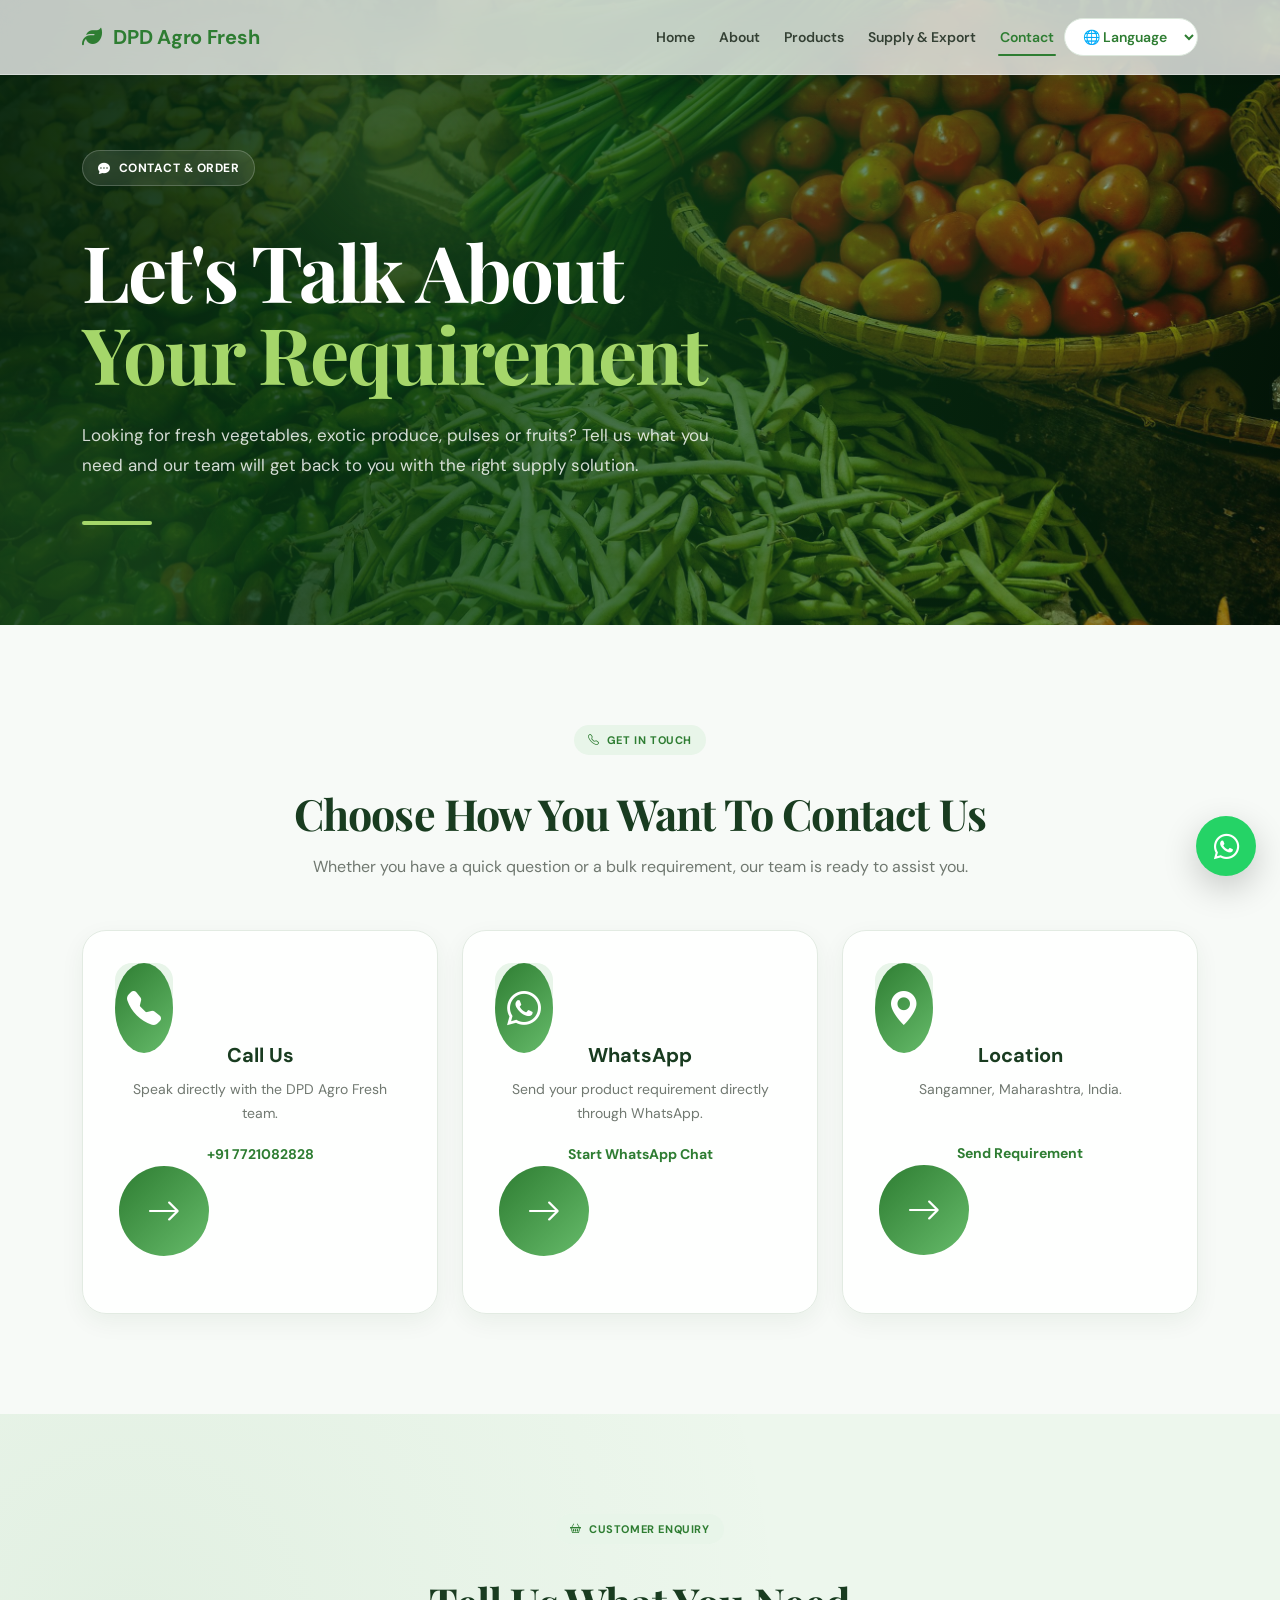
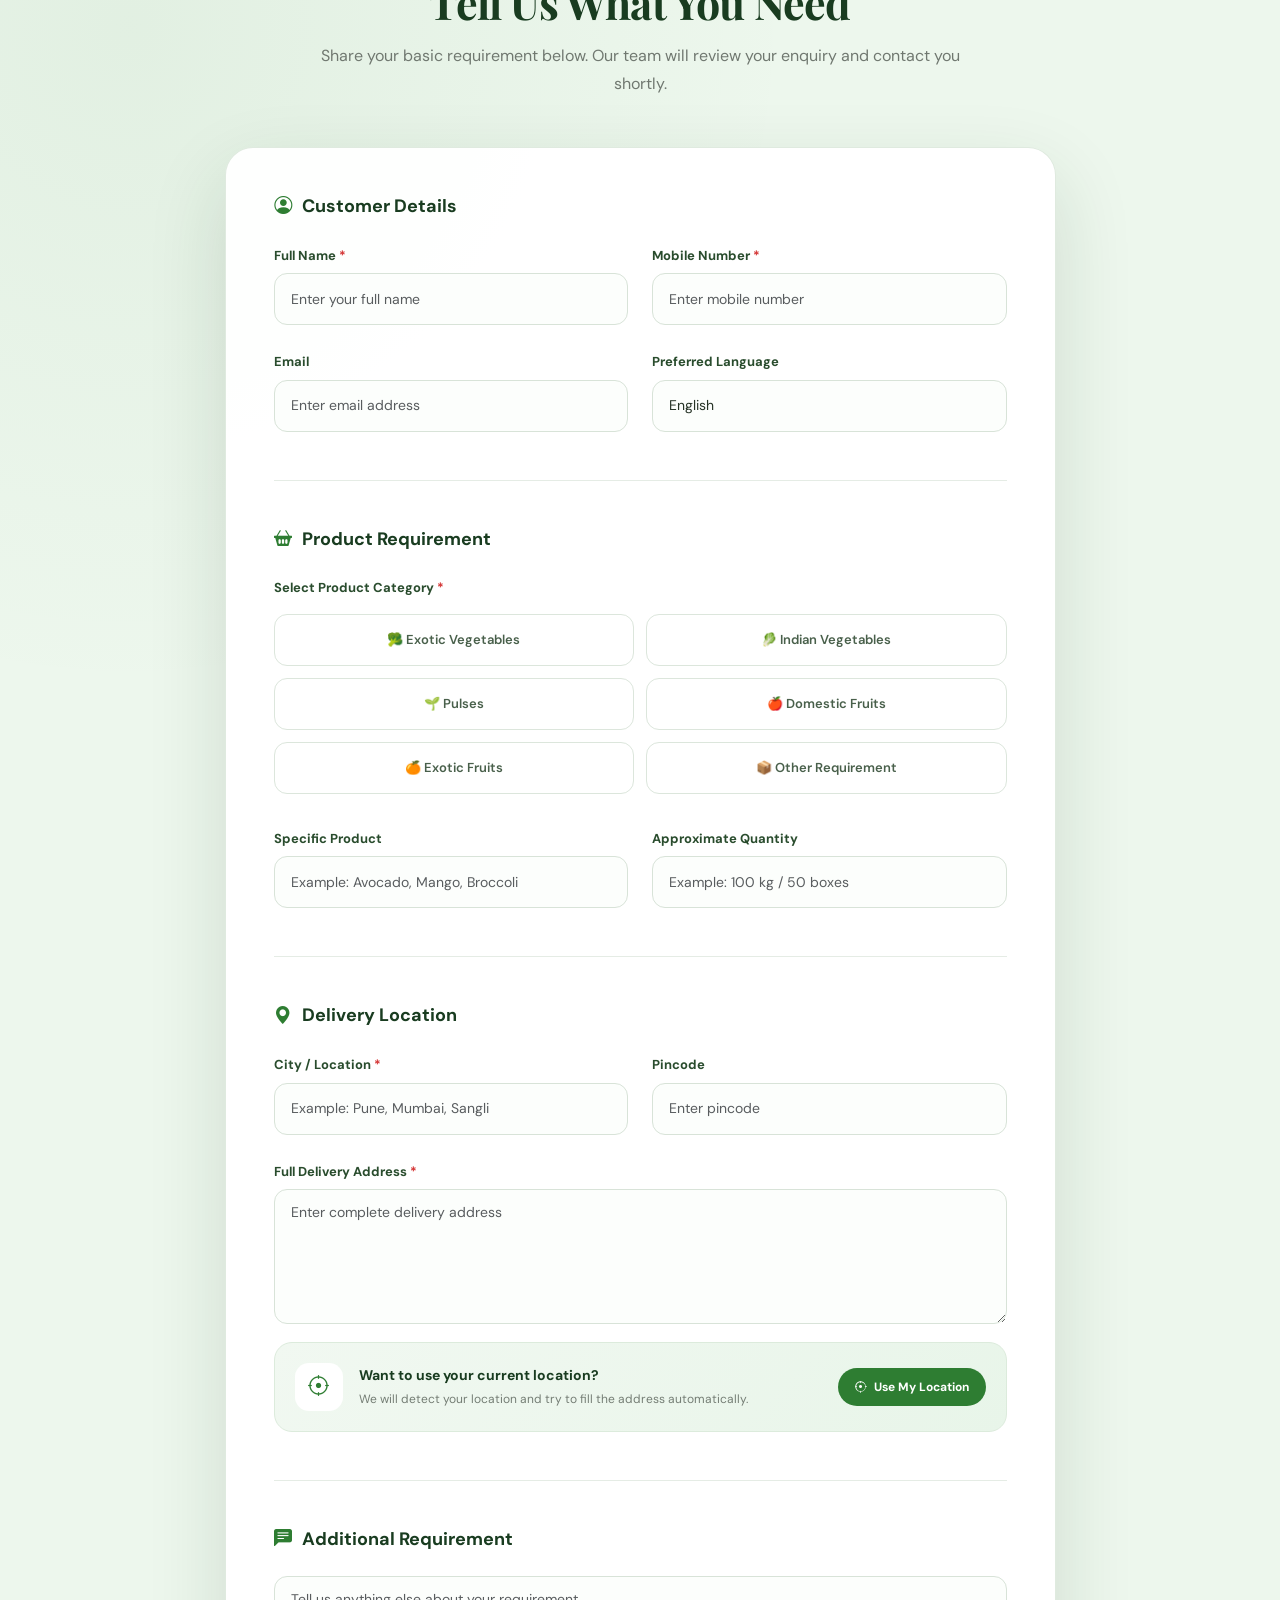
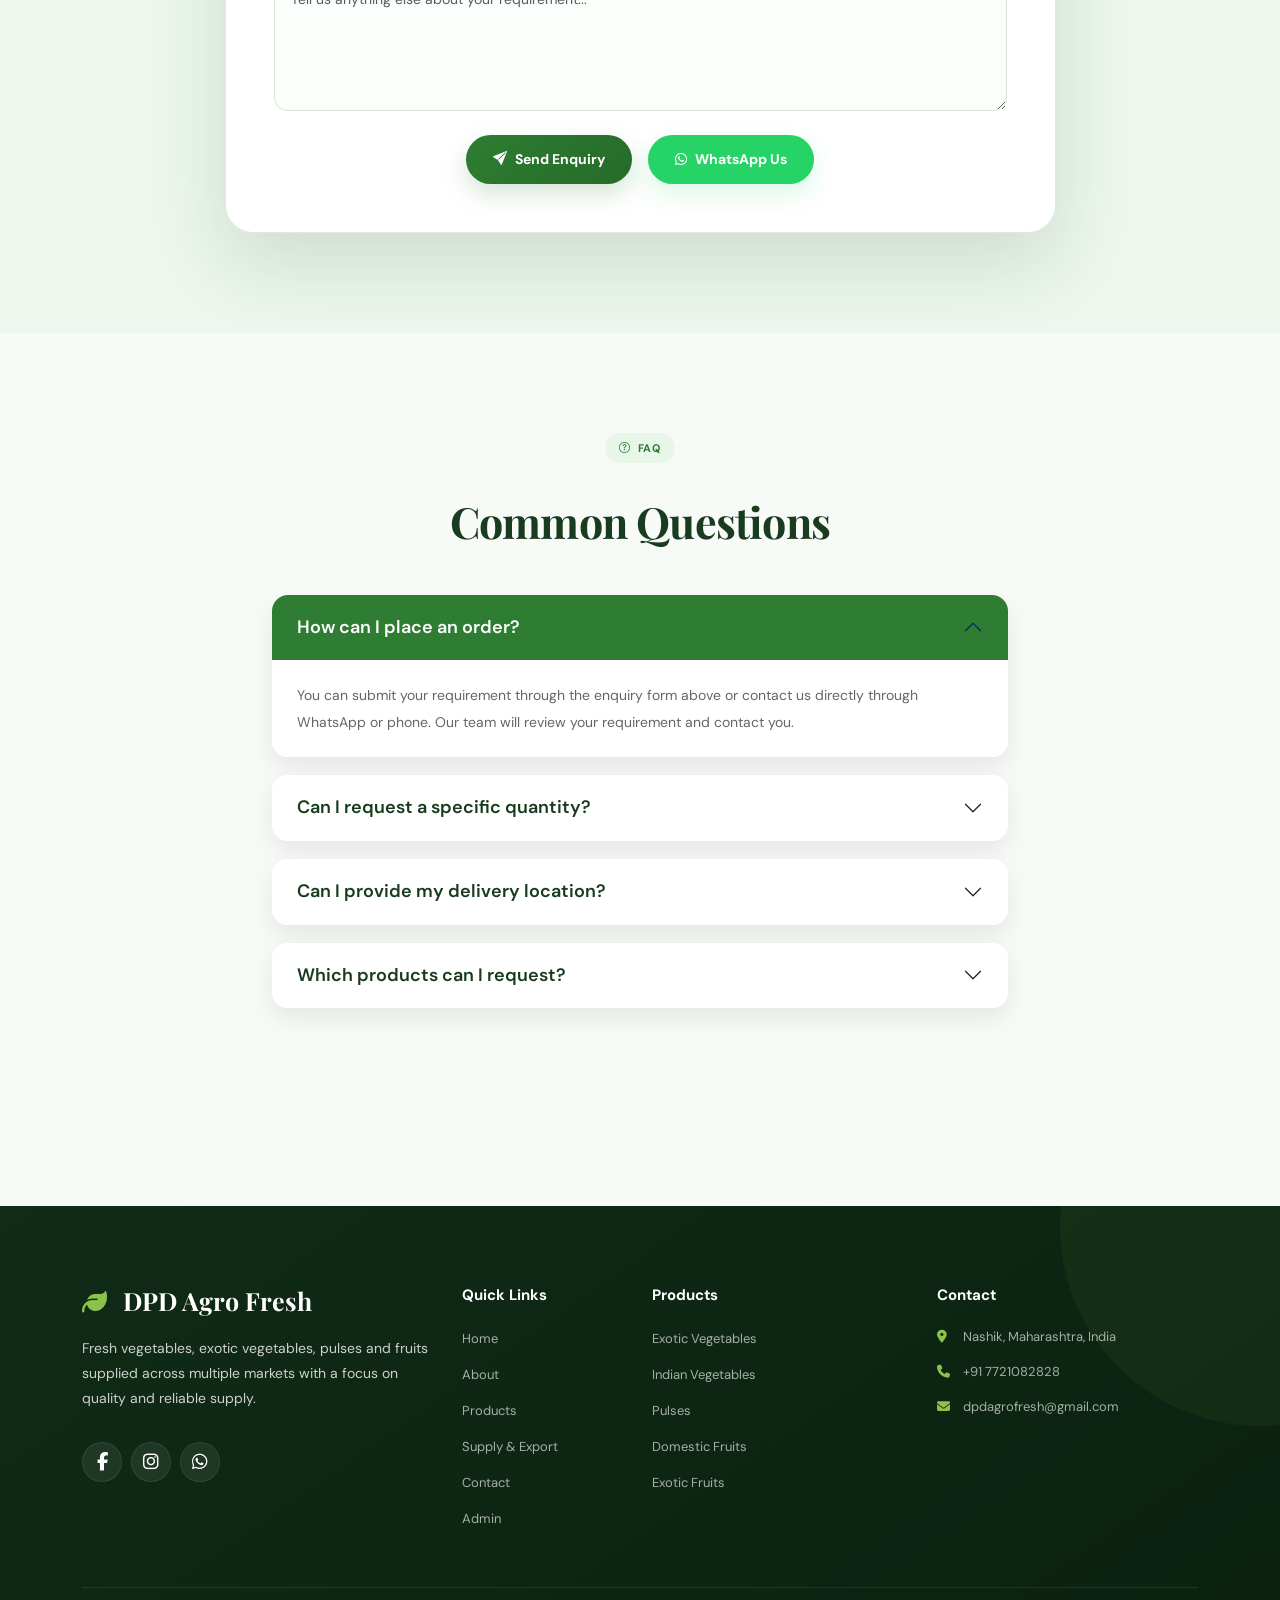
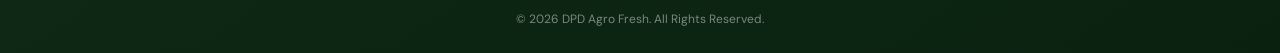
<file: frontend/contact.html>
<!DOCTYPE html>
<html lang="en">

<head>

    <meta charset="UTF-8">
<title>Contact Us | DPD Agro Fresh</title>

<meta name="description" content="Contact DPD Agro Fresh in Nashik, Maharashtra, India for fresh agricultural products, orders, export enquiries and business partnerships.">

<meta name="keywords" content="Contact DPD Agro Fresh, agro company Nashik, agricultural supplier Maharashtra, fruit vegetable supplier India">

<meta name="author" content="DPD Agro Fresh">
<meta name="robots" content="index, follow">

<link rel="canonical" href="https://dpdagrofresh.netlify.app/contact.html">

<meta property="og:type" content="website">
<meta property="og:title" content="Contact DPD Agro Fresh">
<meta property="og:description" content="Get in touch with DPD Agro Fresh for orders and business enquiries.">
<meta property="og:url" content="https://dpdagrofresh.netlify.app/contact.html">

<meta name="viewport" content="width=device-width, initial-scale=1.0">  
    <meta name="viewport" content="width=device-width, initial-scale=1.0">

    <title>Contact & Order | DPD Agro Fresh</title>

    <meta
        name="description"
        content="Contact DPD Agro Fresh for fresh vegetables, exotic vegetables, fruits, pulses and bulk supply requirements."
    >

    <!-- =========================================================
         BOOTSTRAP
    ========================================================== -->

    <link
        href="https://cdn.jsdelivr.net/npm/bootstrap@5.3.3/dist/css/bootstrap.min.css"
        rel="stylesheet"
    >

    <!-- =========================================================
         BOOTSTRAP ICONS
    ========================================================== -->

    <link
        rel="stylesheet"
        href="https://cdn.jsdelivr.net/npm/bootstrap-icons@1.11.3/font/bootstrap-icons.min.css"
    >

    <!-- =========================================================
         FONT AWESOME
    ========================================================== -->

    <link
        rel="stylesheet"
        href="https://cdnjs.cloudflare.com/ajax/libs/font-awesome/6.5.2/css/all.min.css"
    >

    <!-- =========================================================
         GOOGLE FONT
    ========================================================== -->

    <link
        href="https://fonts.googleapis.com/css2?family=DM+Sans:wght@400;500;600;700&family=Playfair+Display:wght@600;700&display=swap"
        rel="stylesheet"
    >

    <!-- =========================================================
         MAIN CSS
    ========================================================== -->

    <link
        rel="stylesheet"
        href="css/style.css"
    >


    <style>

        /* =========================================================
           ROOT
        ========================================================== */

        :root {

            --primary: #2e7d32;
            --primary-dark: #1b5e20;
            --primary-light: #e8f5e9;

            --accent: #a5d66a;

            --dark: #102b17;
            --dark-2: #193c20;

            --text: #202820;
            --muted: #707870;

            --border: #e2ebe2;

            --background: #f7faf7;
            --white: #ffffff;

            --shadow-sm:
                0 8px 25px rgba(20, 60, 25, 0.06);

            --shadow-md:
                0 18px 50px rgba(20, 60, 25, 0.10);

            --shadow-lg:
                0 30px 80px rgba(20, 60, 25, 0.14);

            --radius-lg: 24px;
            --radius-md: 18px;

        }


        /* =========================================================
           GLOBAL
        ========================================================== */

        html {

            scroll-behavior: smooth;

        }


        body {

            margin: 0;

            font-family: "DM Sans", sans-serif;

            background: var(--background);

            color: var(--text);

            overflow-x: hidden;

        }


        ::selection {

            background: var(--primary);

            color: white;

        }


        a {

            transition:
                color .3s ease,
                background .3s ease,
                transform .3s ease,
                border-color .3s ease;

        }


        /* =========================================================
           SCROLL REVEAL ANIMATION
        ========================================================== */

        .reveal {

            opacity: 0;

            transform: translateY(35px);

            transition:
                opacity .8s ease,
                transform .8s cubic-bezier(.22, 1, .36, 1);

        }


        .reveal-left {

            opacity: 0;

            transform: translateX(-45px);

            transition:
                opacity .8s ease,
                transform .8s cubic-bezier(.22, 1, .36, 1);

        }


        .reveal-right {

            opacity: 0;

            transform: translateX(45px);

            transition:
                opacity .8s ease,
                transform .8s cubic-bezier(.22, 1, .36, 1);

        }


        .reveal-scale {

            opacity: 0;

            transform: scale(.92);

            transition:
                opacity .8s ease,
                transform .8s cubic-bezier(.22, 1, .36, 1);

        }


        .reveal.show,
        .reveal-left.show,
        .reveal-right.show,
        .reveal-scale.show {

            opacity: 1;

            transform: translate(0) scale(1);

        }


        /* stagger */

        .delay-1 {
            transition-delay: .08s;
        }

        .delay-2 {
            transition-delay: .16s;
        }

        .delay-3 {
            transition-delay: .24s;
        }

        .delay-4 {
            transition-delay: .32s;
        }


        /* =========================================================
           NAVBAR
        ========================================================== */

        .main-navbar {

            position: fixed;

            top: 0;
            left: 0;
            right: 0;

            z-index: 1000;

            padding: 17px 0;

            background: rgba(255,255,255,.78);

            backdrop-filter: blur(18px);

            -webkit-backdrop-filter: blur(18px);

            border-bottom:
                1px solid rgba(255,255,255,.35);

            transition:
                padding .35s ease,
                background .35s ease,
                box-shadow .35s ease;

        }


        .main-navbar.scrolled {

            padding: 10px 0;

            background: rgba(255,255,255,.96);

            box-shadow:
                0 10px 35px rgba(20,60,25,.08);

        }


        .navbar-brand {

            font-size: 20px;

            font-weight: 700;

            color: var(--primary) !important;

            letter-spacing: -.3px;

        }


        .navbar-brand i {

            margin-right: 7px;

        }


        .nav-link {

            position: relative;

            color: #344034 !important;

            font-size: 14px;

            font-weight: 600;

            margin-left: 20px;

            padding: 8px 2px !important;

        }


        .nav-link::after {

            content: "";

            position: absolute;

            left: 0;
            bottom: 0;

            width: 0;

            height: 2px;

            border-radius: 20px;

            background: var(--primary);

            transition: width .3s ease;

        }


        .nav-link:hover,
        .nav-link.active {

            color: var(--primary) !important;

        }


        .nav-link:hover::after,
        .nav-link.active::after {

            width: 100%;

        }


        .admin-login-link {

            display: inline-flex;

            align-items: center;

            gap: 6px;

        }


        .navbar-toggler {

            border: none;

            box-shadow: none !important;

        }


        /* =========================================================
           HERO
        ========================================================== */

        .contact-hero {

            position: relative;

            min-height: 570px;

            display: flex;

            align-items: center;

            padding:
                150px 20px 100px;

            color: white;

            overflow: hidden;

            background:

                linear-gradient(
                    105deg,
                    rgba(6,36,14,.96) 0%,
                    rgba(11,65,24,.78) 45%,
                    rgba(8,52,19,.35) 100%
                ),

                url("images/hero/hero.jpg");

            background-size: cover;

            background-position: center;

        }


        .contact-hero::before {

            content: "";

            position: absolute;

            inset: 0;

            background:
                radial-gradient(
                    circle at 80% 30%,
                    rgba(165,214,106,.16),
                    transparent 35%
                );

            pointer-events: none;

        }


        .hero-content {

            position: relative;

            z-index: 2;

            max-width: 780px;

        }


        .hero-badge {

            display: inline-flex;

            align-items: center;

            gap: 8px;

            padding: 8px 15px;

            border-radius: 50px;

            background: rgba(255,255,255,.10);

            border:
                1px solid rgba(255,255,255,.20);

            color: white;

            font-size: 12px;

            font-weight: 700;

            letter-spacing: .5px;

            text-transform: uppercase;

            backdrop-filter: blur(10px);

        }


        .contact-hero h1 {

            margin-top: 20px;

            font-family: "Playfair Display", serif;

            font-size: clamp(46px, 7vw, 78px);

            line-height: 1.05;

            font-weight: 700;

            letter-spacing: -2px;

        }


        .contact-hero h1 span {

            color: var(--accent);

        }


        .contact-hero p {

            max-width: 670px;

            margin-top: 25px;

            color: rgba(255,255,255,.82);

            line-height: 1.8;

            font-size: 17px;

        }


        .hero-line {

            width: 70px;

            height: 4px;

            border-radius: 50px;

            background: var(--accent);

            margin-top: 28px;

        }


        /* =========================================================
           COMMON SECTION
        ========================================================== */

        .section {

            padding: 100px 0;

        }


        .section-badge {

            display: inline-flex;

            align-items: center;

            gap: 7px;

            padding: 7px 14px;

            border-radius: 50px;

            background: var(--primary-light);

            color: var(--primary);

            font-size: 11px;

            font-weight: 700;

            letter-spacing: .6px;

            text-transform: uppercase;

            margin-bottom: 14px;

        }


        .section-title {

            margin-bottom: 14px;

            font-family: "Playfair Display", serif;

            font-size: clamp(30px, 4vw, 43px);

            line-height: 1.15;

            font-weight: 700;

            color: var(--dark-2);

            letter-spacing: -.8px;

        }


        .section-text {

            max-width: 680px;

            margin-left: auto;

            margin-right: auto;

            color: var(--muted);

            line-height: 1.8;

        }


        /* =========================================================
           CONTACT CARDS
        ========================================================== */

        .contact-card {

            position: relative;

            height: 100%;

            padding: 32px;

            background: rgba(255,255,255,.92);

            border: 1px solid var(--border);

            border-radius: var(--radius-lg);

            box-shadow: var(--shadow-sm);

            overflow: hidden;

            transition:
                transform .4s cubic-bezier(.22,1,.36,1),
                box-shadow .4s ease,
                border-color .4s ease;

        }


        .contact-card::before {

            content: "";

            position: absolute;

            top: 0;
            left: 0;

            width: 100%;

            height: 3px;

            background:
                linear-gradient(
                    90deg,
                    var(--primary),
                    var(--accent)
                );

            transform: scaleX(0);

            transform-origin: left;

            transition: transform .4s ease;

        }


        .contact-card:hover {

            transform: translateY(-10px);

            box-shadow: var(--shadow-md);

            border-color: #cddccd;

        }


        .contact-card:hover::before {

            transform: scaleX(1);

        }


        .contact-icon {

            width: 58px;

            height: 58px;

            display: flex;

            align-items: center;

            justify-content: center;

            border-radius: 17px;

            background: var(--primary-light);

            color: var(--primary);

            font-size: 23px;

            margin-bottom: 22px;

            transition:
                transform .35s ease,
                background .35s ease;

        }


        .contact-card:hover .contact-icon {

            transform: scale(1.08) rotate(-4deg);

            background: #d9efd9;

        }


        .contact-card h5 {

            color: var(--dark-2);

            font-weight: 700;

            margin-bottom: 10px;

        }


        .contact-card p {

            color: var(--muted);

            font-size: 14px;

            line-height: 1.75;

            min-height: 48px;

        }


        .contact-card a {

            color: var(--primary);

            text-decoration: none;

            font-size: 14px;

            font-weight: 700;

        }


        .contact-card a:hover {

            color: var(--primary-dark);

        }


        /* =========================================================
           ORDER SECTION
        ========================================================== */

        .order-section {

            position: relative;

            background:

                radial-gradient(
                    circle at 10% 10%,
                    rgba(46,125,50,.06),
                    transparent 30%
                ),

                #edf7ed;

        }


        .order-wrapper {

            position: relative;

            background: rgba(255,255,255,.96);

            border: 1px solid rgba(220,232,220,.9);

            border-radius: 28px;

            padding: 48px;

            box-shadow: var(--shadow-lg);

        }


        .form-section-title {

            display: flex;

            align-items: center;

            gap: 10px;

            color: var(--dark-2);

            font-size: 18px;

            font-weight: 700;

            margin-bottom: 25px;

        }


        .form-section-title i {

            color: var(--primary);

        }


        .form-label {

            margin-bottom: 8px;

            color: #294c2d;

            font-size: 13px;

            font-weight: 700;

        }


        .required {

            color: #d32f2f;

        }


        .form-control,
        .form-select {

            min-height: 52px;

            border-radius: 13px;

            border: 1px solid #d8e3d8;

            background: #fcfefc;

            padding: 12px 16px;

            color: #263326;

            font-size: 14px;

            transition:
                border-color .25s ease,
                box-shadow .25s ease,
                background .25s ease;

        }


        .form-control:hover,
        .form-select:hover {

            border-color: #b9cdb9;

        }


        .form-control:focus,
        .form-select:focus {

            border-color: var(--primary);

            background: white;

            box-shadow:
                0 0 0 4px rgba(46,125,50,.09);

        }


        textarea.form-control {

            min-height: 135px;

            resize: vertical;

        }


        hr {

            border-color: #e5ece5;

            opacity: 1;

        }


        /* =========================================================
           PRODUCT SELECTOR
        ========================================================== */

        .product-selector {

            display: grid;

            grid-template-columns:
                repeat(2, minmax(0,1fr));

            gap: 12px;

        }


        .product-option {

            position: relative;

        }


        .product-option input {

            position: absolute;

            opacity: 0;

            pointer-events: none;

        }


        .product-option label {

            display: flex;

            align-items: center;

            justify-content: center;

            min-height: 52px;

            padding: 12px 15px;

            text-align: center;

            border: 1px solid #dce6dc;

            border-radius: 13px;

            background: white;

            cursor: pointer;

            color: #49604b;

            font-size: 13px;

            font-weight: 600;

            transition:
                .25s ease;

        }


        .product-option label:hover {

            border-color: #9fbe9f;

            transform: translateY(-2px);

        }


        .product-option input:checked + label {

            background: var(--primary-light);

            border-color: var(--primary);

            color: var(--primary);

            box-shadow:
                0 8px 20px rgba(46,125,50,.08);

        }


        /* =========================================================
           LOCATION BOX
        ========================================================== */

        .location-box {

            display: flex;

            align-items: center;

            gap: 16px;

            background:
                linear-gradient(
                    135deg,
                    #f1f8f1,
                    #e8f5e9
                );

            border: 1px solid #dcebdc;

            border-radius: 18px;

            padding: 20px;

            margin-top: 18px;

        }


        .location-icon {

            flex-shrink: 0;

            width: 48px;

            height: 48px;

            display: flex;

            align-items: center;

            justify-content: center;

            border-radius: 14px;

            background: white;

            color: var(--primary);

            font-size: 21px;

        }


        .location-content {

            flex: 1;

        }


        .location-content strong {

            display: block;

            color: var(--dark-2);

            font-size: 14px;

            margin-bottom: 4px;

        }


        .location-content p {

            margin: 0;

            color: #747d74;

            font-size: 12px;

            line-height: 1.6;

        }


        .location-button {

            flex-shrink: 0;

            border: none;

            background: var(--primary);

            color: white;

            padding: 10px 17px;

            border-radius: 50px;

            font-size: 12px;

            font-weight: 700;

            transition: .3s ease;

        }


        .location-button:hover {

            background: var(--primary-dark);

            transform: translateY(-2px);

        }


        .location-button:disabled {

            opacity: .75;

            cursor: wait;

        }


        /* =========================================================
           BUTTONS
        ========================================================== */

        .btn-main {

            display: inline-flex;

            align-items: center;

            justify-content: center;

            border: none;

            background:
                linear-gradient(
                    135deg,
                    #2e7d32,
                    #256b29
                );

            color: white;

            padding: 14px 27px;

            border-radius: 50px;

            font-size: 14px;

            font-weight: 700;

            box-shadow:
                0 10px 25px rgba(46,125,50,.20);

            transition:
                transform .3s ease,
                box-shadow .3s ease;

        }


        .btn-main:hover {

            color: white;

            transform: translateY(-3px);

            box-shadow:
                0 15px 30px rgba(46,125,50,.27);

        }


        .btn-main:disabled {

            opacity: .7;

            cursor: wait;

            transform: none;

        }


        .btn-whatsapp {

            display: inline-flex;

            align-items: center;

            justify-content: center;

            gap: 8px;

            padding: 14px 27px;

            border-radius: 50px;

            background: #25d366;

            color: white;

            text-decoration: none;

            font-size: 14px;

            font-weight: 700;

            box-shadow:
                0 10px 25px rgba(37,211,102,.17);

            transition:
                transform .3s ease,
                box-shadow .3s ease;

        }


        .btn-whatsapp:hover {

            color: white;

            transform: translateY(-3px);

            box-shadow:
                0 15px 30px rgba(37,211,102,.25);

        }


        /* =========================================================
           FORM MESSAGE
        ========================================================== */

        #formMessage {

            display: none;

            padding: 13px 18px;

            border-radius: 12px;

            font-size: 13px;

            font-weight: 600;

            background: #f7faf7;

        }


        /* =========================================================
           FAQ
        ========================================================== */

        .faq-section {

            background: #f7faf7;

        }


        .accordion-item {

            border: 1px solid var(--border);

            margin-bottom: 12px;

            border-radius: 16px !important;

            overflow: hidden;

            box-shadow:
                0 5px 20px rgba(20,60,25,.035);

        }


        .accordion-button {

            padding: 21px;

            color: var(--dark-2);

            background: white;

            font-size: 15px;

            font-weight: 700;

            box-shadow: none !important;

        }


        .accordion-button:not(.collapsed) {

            color: var(--primary);

            background: var(--primary-light);

        }


        .accordion-body {

            padding: 0 21px 21px;

            background: white;

            color: #6f776f;

            line-height: 1.8;

            font-size: 14px;

        }


        /* =========================================================
           FOOTER
        ========================================================== */

        .footer {

            position: relative;

            background:
                linear-gradient(
                    145deg,
                    #102b17,
                    #0a2110
                );

            color: white;

            padding: 80px 0 25px;

            overflow: hidden;

        }


        .footer::before {

            content: "";

            position: absolute;

            width: 400px;

            height: 400px;

            right: -180px;

            top: -180px;

            border-radius: 50%;

            background:
                rgba(139,195,74,.06);

        }


        .footer-logo {

            font-family: "Playfair Display", serif;

            font-weight: 700;

            font-size: 25px;

        }


        .footer-logo i {

            color: #8bc34a;

        }


        .footer-text {

            max-width: 360px;

            color: rgba(255,255,255,.63);

            line-height: 1.8;

            font-size: 14px;

        }


        .footer h5 {

            margin-bottom: 22px;

            font-size: 15px;

            font-weight: 700;

        }


        .footer-links {

            list-style: none;

            padding: 0;

            margin: 0;

        }


        .footer-links li {

            margin-bottom: 12px;

        }


        .footer-links a {

            color: rgba(255,255,255,.63);

            text-decoration: none;

            font-size: 13px;

        }


        .footer-links a:hover {

            color: white;

            padding-left: 4px;

        }


        .footer-contact p {

            color: rgba(255,255,255,.63);

            font-size: 13px;

            line-height: 1.7;

            margin-bottom: 13px;

        }


        .footer-contact i {

            width: 23px;

            color: #8bc34a;

        }


        .social-icons {

            display: flex;

            gap: 9px;

        }


        .social-icons a {

            width: 40px;

            height: 40px;

            display: flex;

            align-items: center;

            justify-content: center;

            border-radius: 50%;

            background: rgba(255,255,255,.07);

            border:
                1px solid rgba(255,255,255,.08);

            color: white;

            text-decoration: none;

            transition: .3s ease;

        }


        .social-icons a:hover {

            background: var(--primary);

            transform: translateY(-3px);

        }


        .footer-bottom {

            border-top:
                1px solid rgba(255,255,255,.09);

            margin-top: 45px;

            padding-top: 22px;

            text-align: center;

            color: rgba(255,255,255,.45);

            font-size: 12px;

        }


        /* =========================================================
           FLOATING WHATSAPP
        ========================================================== */

        .whatsapp-float {

            position: fixed;

            right: 24px;

            bottom: 24px;

            width: 60px;

            height: 60px;

            display: flex;

            align-items: center;

            justify-content: center;

            border-radius: 50%;

            background: #25d366;

            color: white;

            font-size: 29px;

            text-decoration: none;

            box-shadow:
                0 12px 35px rgba(0,0,0,.20);

            z-index: 999;

            animation:
                whatsappPulse 2.5s infinite;

        }


        .whatsapp-float:hover {

            color: white;

            transform: scale(1.08);

        }


        @keyframes whatsappPulse {

            0%,
            100% {

                box-shadow:
                    0 12px 35px rgba(0,0,0,.20);

            }

            50% {

                box-shadow:
                    0 12px 35px rgba(37,211,102,.35);

            }

        }


        /* =========================================================
           BACK TO TOP
        ========================================================== */

        .back-to-top {

            position: fixed;

            right: 27px;

            bottom: 96px;

            width: 42px;

            height: 42px;

            display: flex;

            align-items: center;

            justify-content: center;

            border: none;

            border-radius: 50%;

            background: white;

            color: var(--primary);

            box-shadow:
                0 8px 25px rgba(0,0,0,.12);

            opacity: 0;

            visibility: hidden;

            transform: translateY(10px);

            transition: .3s ease;

            z-index: 998;

        }


        .back-to-top.show {

            opacity: 1;

            visibility: visible;

            transform: translateY(0);

        }


        .back-to-top:hover {

            background: var(--primary);

            color: white;

        }


        /* =========================================================
           MOBILE
        ========================================================== */

        @media (max-width: 991px) {

            .nav-link {

                margin-left: 0;

                padding: 11px 0 !important;

            }

            .nav-link::after {

                display: none;

            }

        }


        @media (max-width: 768px) {

            .contact-hero {

                min-height: 500px;

                padding:
                    140px 20px 80px;

            }


            .contact-hero h1 {

                letter-spacing: -1px;

            }


            .section {

                padding: 75px 0;

            }


            .order-wrapper {

                padding: 27px 20px;

                border-radius: 21px;

            }


            .product-selector {

                grid-template-columns: 1fr;

            }


            .location-box {

                align-items: flex-start;

                flex-wrap: wrap;

            }


            .location-button {

                width: 100%;

            }


            .whatsapp-float {

                width: 54px;

                height: 54px;

                right: 17px;

                bottom: 17px;

            }


            .back-to-top {

                right: 23px;

                bottom: 82px;

            }

        }


        /* =========================================================
           REDUCED MOTION
        ========================================================== */

        @media (prefers-reduced-motion: reduce) {

            html {

                scroll-behavior: auto;

            }


            *,
            *::before,
            *::after {

                animation-duration: .01ms !important;

                animation-iteration-count: 1 !important;

                transition-duration: .01ms !important;

            }


            .reveal,
            .reveal-left,
            .reveal-right,
            .reveal-scale {

                opacity: 1;

                transform: none;

            }

        }
/* =========================================
   GOOGLE TRANSLATE - HIDE TOP BANNER
========================================= */

/* Hide Google Translate top notification bar */
.goog-te-banner-frame.skiptranslate {
    display: none !important;
}

iframe.goog-te-banner-frame.skiptranslate {
    display: none !important;
}

/* Prevent Google from pushing the website down */
body {
    top: 0 !important;
    position: static !important;
}

/* Hide Google Translate injected iframe */
iframe.skiptranslate {
    visibility: hidden !important;
}

/* Keep our own language selector visible */
#google_translate_element {
    display: none !important;
}
    </style>

</head>


<body>

<div id="google_translate_element" style="display:none;"></div>
<!-- =========================================================
     NAVBAR
========================================================== -->

<nav
    class="navbar navbar-expand-lg fixed-top main-navbar"
    id="mainNavbar"
>

    <div class="container">

        <a
            class="navbar-brand"
            href="index.html"
        >

            <i class="fa-solid fa-leaf"></i>

            DPD Agro Fresh

        </a>


        <button
            class="navbar-toggler"
            type="button"
            data-bs-toggle="collapse"
            data-bs-target="#mainNavbarMenu"
            aria-controls="mainNavbarMenu"
            aria-expanded="false"
            aria-label="Toggle navigation"
        >

            <i class="bi bi-list fs-3"></i>

        </button>


        <div
            class="collapse navbar-collapse"
            id="mainNavbarMenu"
        >

            <ul class="navbar-nav ms-auto align-items-lg-center">

                <li class="nav-item">

                    <a
                        class="nav-link"
                        href="index.html"
                    >
                        Home
                    </a>

                </li>


                <li class="nav-item">

                    <a
                        class="nav-link"
                        href="about.html"
                    >
                        About
                    </a>

                </li>


                <li class="nav-item">

                    <a
                        class="nav-link"
                        href="products.html"
                    >
                        Products
                    </a>

                </li>


                <li class="nav-item">

                    <a
                        class="nav-link"
                        href="export.html"
                    >
                        Supply & Export
                    </a>

                </li>


                <li class="nav-item">

                    <a
                        class="nav-link active"
                        href="contact.html"
                    >
                        Contact
                    </a>

                </li>
<li class="nav-item ms-lg-2">
    <select
        id="languageSelect"
        class="language-select"
        aria-label="Select language">

        <option value="">🌐 Language</option>
        <option value="en">English</option>
        <option value="mr">मराठी</option>
        <option value="hi">हिन्दी</option>
        <option value="kn">ಕನ್ನಡ</option>
        <option value="gu">ગુજરાતી</option>
        <option value="ta">தமிழ்</option>
        <option value="te">తెలుగు</option>

    </select>
</li>

                

            </ul>

        </div>

    </div>

</nav>


<!-- =========================================================
     HERO
========================================================== -->

<section class="contact-hero">

    <div class="container">

        <div class="hero-content">

            <div
                class="hero-badge reveal"
            >

                <i class="bi bi-chat-dots-fill"></i>

                Contact & Order

            </div>


            <h1
                class="reveal delay-1"
            >

                Let's Talk About

                <br>

                <span>Your Requirement</span>

            </h1>


            <p
                class="reveal delay-2"
            >

                Looking for fresh vegetables, exotic produce,
                pulses or fruits? Tell us what you need and
                our team will get back to you with the right
                supply solution.

            </p>


            <div
                class="hero-line reveal delay-3"
            ></div>

        </div>

    </div>

</section>


<!-- =========================================================
     CONTACT OPTIONS
========================================================== -->

<section class="section">

    <div class="container">


        <div
            class="text-center mb-5 reveal"
        >

            <span class="section-badge">

                <i class="bi bi-telephone"></i>

                Get In Touch

            </span>


            <h2 class="section-title">

                Choose How You Want To Contact Us

            </h2>


            <p class="section-text">

                Whether you have a quick question or a bulk
                requirement, our team is ready to assist you.

            </p>

        </div>


        <div class="row g-4">


            <!-- PHONE -->

            <div
                class="col-lg-4 col-md-6 reveal delay-1"
            >

                <div class="contact-card">

                    <div class="contact-icon">

                        <i class="bi bi-telephone-fill"></i>

                    </div>


                    <h5>

                        Call Us

                    </h5>


                    <p>

                        Speak directly with the
                        DPD Agro Fresh team.

                    </p>


                    <a href="tel:+917721082828">

                        +91 7721082828

                        <i class="bi bi-arrow-right ms-1"></i>

                    </a>

                </div>

            </div>


            <!-- WHATSAPP -->

            <div
                class="col-lg-4 col-md-6 reveal delay-2"
            >

                <div class="contact-card">

                    <div class="contact-icon">

                        <i class="bi bi-whatsapp"></i>

                    </div>


                    <h5>

                        WhatsApp

                    </h5>


                    <p>

                        Send your product requirement
                        directly through WhatsApp.

                    </p>


                    <a
                        href="https://wa.me/917721082828"
                        target="_blank"
                        rel="noopener noreferrer"
                    >

                        Start WhatsApp Chat

                        <i class="bi bi-arrow-right ms-1"></i>

                    </a>

                </div>

            </div>


            <!-- LOCATION -->

            <div
                class="col-lg-4 col-md-6 reveal delay-3"
            >

                <div class="contact-card">

                    <div class="contact-icon">

                        <i class="bi bi-geo-alt-fill"></i>

                    </div>


                    <h5>

                        Location

                    </h5>


                    <p>

                        Sangamner, Maharashtra,
                        India.

                    </p>


                    <a href="#orderForm">

                        Send Requirement

                        <i class="bi bi-arrow-right ms-1"></i>

                    </a>

                </div>

            </div>


        </div>

    </div>

</section>


<!-- =========================================================
     ORDER SECTION
========================================================== -->

<section
    class="section order-section"
    id="orderForm"
>

    <div class="container">


        <div
            class="text-center mb-5 reveal"
        >

            <span class="section-badge">

                <i class="bi bi-basket2"></i>

                Customer Enquiry

            </span>


            <h2 class="section-title">

                Tell Us What You Need

            </h2>


            <p class="section-text">

                Share your basic requirement below.
                Our team will review your enquiry and
                contact you shortly.

            </p>

        </div>


        <div class="row justify-content-center">

            <div class="col-xl-9">


                <div
                    class="order-wrapper reveal-scale"
                >

                    <form id="orderFormElement">


                        <!-- =================================================
                             CUSTOMER DETAILS
                        ================================================== -->

                        <h5 class="form-section-title">

                            <i class="bi bi-person-circle"></i>

                            Customer Details

                        </h5>


                        <div class="row g-4">


                            <div class="col-md-6">

                                <label
                                    class="form-label"
                                    for="customerName"
                                >

                                    Full Name

                                    <span class="required">*</span>

                                </label>


                                <input
                                    type="text"
                                    class="form-control"
                                    id="customerName"
                                    placeholder="Enter your full name"
                                    required
                                >

                            </div>


                            <div class="col-md-6">

                                <label
                                    class="form-label"
                                    for="customerPhone"
                                >

                                    Mobile Number

                                    <span class="required">*</span>

                                </label>


                                <input
                                    type="tel"
                                    class="form-control"
                                    id="customerPhone"
                                    placeholder="Enter mobile number"
                                    required
                                >

                            </div>


                            <div class="col-md-6">

                                <label
                                    class="form-label"
                                    for="customerEmail"
                                >

                                    Email

                                </label>


                                <input
                                    type="email"
                                    class="form-control"
                                    id="customerEmail"
                                    placeholder="Enter email address"
                                >

                            </div>


                            <div class="col-md-6">

                                <label
                                    class="form-label"
                                    for="language"
                                >

                                    Preferred Language

                                </label>


                                <select
                                    class="form-select"
                                    id="language"
                                >

                                    <option value="English">
                                        English
                                    </option>

                                    <option value="Marathi">
                                        मराठी
                                    </option>

                                    <option value="Hindi">
                                        हिन्दी
                                    </option>

                                    <option value="Kannada">
                                        ಕನ್ನಡ
                                    </option>

                                    <option value="Telugu">
                                        తెలుగు
                                    </option>

                                </select>

                            </div>


                        </div>


                        <hr class="my-5">


                        <!-- =================================================
                             PRODUCT
                        ================================================== -->

                        <h5 class="form-section-title">

                            <i class="bi bi-basket2-fill"></i>

                            Product Requirement

                        </h5>


                        <label class="form-label mb-3">

                            Select Product Category

                            <span class="required">*</span>

                        </label>


                        <div class="product-selector">


                            <div class="product-option">

                                <input
                                    type="radio"
                                    name="product"
                                    id="exotic"
                                    value="Exotic Vegetables"
                                    required
                                >

                                <label for="exotic">

                                    🥦 Exotic Vegetables

                                </label>

                            </div>


                            <div class="product-option">

                                <input
                                    type="radio"
                                    name="product"
                                    id="indian"
                                    value="Indian Vegetables"
                                >

                                <label for="indian">

                                    🥬 Indian Vegetables

                                </label>

                            </div>


                            <div class="product-option">

                                <input
                                    type="radio"
                                    name="product"
                                    id="pulses"
                                    value="Pulses"
                                >

                                <label for="pulses">

                                    🌱 Pulses

                                </label>

                            </div>


                            <div class="product-option">

                                <input
                                    type="radio"
                                    name="product"
                                    id="domestic"
                                    value="Domestic Fruits"
                                >

                                <label for="domestic">

                                    🍎 Domestic Fruits

                                </label>

                            </div>


                            <div class="product-option">

                                <input
                                    type="radio"
                                    name="product"
                                    id="foreign"
                                    value="Exotic Fruits"
                                >

                                <label for="foreign">

                                    🍊 Exotic Fruits

                                </label>

                            </div>


                            <div class="product-option">

                                <input
                                    type="radio"
                                    name="product"
                                    id="other"
                                    value="Other"
                                >

                                <label for="other">

                                    📦 Other Requirement

                                </label>

                            </div>


                        </div>


                        <div class="row g-4 mt-2">


                            <div class="col-md-6">

                                <label
                                    class="form-label"
                                    for="specificProduct"
                                >

                                    Specific Product

                                </label>


                                <input
                                    type="text"
                                    class="form-control"
                                    id="specificProduct"
                                    placeholder="Example: Avocado, Mango, Broccoli"
                                >

                            </div>


                            <div class="col-md-6">

                                <label
                                    class="form-label"
                                    for="quantity"
                                >

                                    Approximate Quantity

                                </label>


                                <input
                                    type="text"
                                    class="form-control"
                                    id="quantity"
                                    placeholder="Example: 100 kg / 50 boxes"
                                >

                            </div>


                        </div>


                        <hr class="my-5">


                        <!-- =================================================
                             DELIVERY LOCATION
                        ================================================== -->

                        <h5 class="form-section-title">

                            <i class="bi bi-geo-alt-fill"></i>

                            Delivery Location

                        </h5>


                        <div class="row g-4">


                            <div class="col-md-6">

                                <label
                                    class="form-label"
                                    for="city"
                                >

                                    City / Location

                                    <span class="required">*</span>

                                </label>


                                <input
                                    type="text"
                                    class="form-control"
                                    id="city"
                                    placeholder="Example: Pune, Mumbai, Sangli"
                                    required
                                >

                            </div>


                            <div class="col-md-6">

                                <label
                                    class="form-label"
                                    for="pincode"
                                >

                                    Pincode

                                </label>


                                <input
                                    type="text"
                                    class="form-control"
                                    id="pincode"
                                    placeholder="Enter pincode"
                                >

                            </div>


                            <div class="col-12">

                                <label
                                    class="form-label"
                                    for="address"
                                >

                                    Full Delivery Address

                                    <span class="required">*</span>

                                </label>


                                <textarea
                                    class="form-control"
                                    id="address"
                                    placeholder="Enter complete delivery address"
                                    required
                                ></textarea>

                            </div>


                        </div>


                        <!-- LOCATION BUTTON -->

                        <div class="location-box">

                            <div class="location-icon">

                                <i class="bi bi-crosshair"></i>

                            </div>


                            <div class="location-content">

                                <strong>

                                    Want to use your current location?

                                </strong>


                                <p>

                                    We will detect your location and
                                    try to fill the address automatically.

                                </p>

                            </div>


                            <button
                                type="button"
                                id="locationButton"
                                class="location-button"
                            >

                                <i class="bi bi-crosshair me-1"></i>

                                Use My Location

                            </button>

                        </div>


                        <hr class="my-5">


                        <!-- =================================================
                             MESSAGE
                        ================================================== -->

                        <h5 class="form-section-title">

                            <i class="bi bi-chat-left-text-fill"></i>

                            Additional Requirement

                        </h5>


                        <textarea
                            class="form-control mb-4"
                            id="message"
                            placeholder="Tell us anything else about your requirement..."
                        ></textarea>


                        <!-- =================================================
                             ACTIONS
                        ================================================== -->

                        <div
                            class="d-flex flex-wrap gap-3 justify-content-center"
                        >

                            <button
                                type="submit"
                                class="btn-main"
                            >

                                <i class="bi bi-send-fill me-2"></i>

                                Send Enquiry

                            </button>


                            <a
                                href="https://wa.me/917721082828"
                                target="_blank"
                                rel="noopener noreferrer"
                                class="btn-whatsapp"
                            >

                                <i class="fab fa-whatsapp"></i>

                                WhatsApp Us

                            </a>

                        </div>


                        <!-- MESSAGE -->

                        <div
                            id="formMessage"
                            class="text-center mt-4"
                        ></div>


                    </form>

                </div>

            </div>

        </div>

    </div>

</section>


<!-- =========================================================
     FAQ
========================================================== -->

<section class="section faq-section">

    <div class="container">


        <div
            class="text-center mb-5 reveal"
        >

            <span class="section-badge">

                <i class="bi bi-question-circle"></i>

                FAQ

            </span>


            <h2 class="section-title">

                Common Questions

            </h2>

        </div>


        <div class="row justify-content-center">

            <div class="col-lg-8">


                <div
                    class="accordion reveal"
                    id="faqAccordion"
                >


                    <!-- FAQ 1 -->

                    <div class="accordion-item">

                        <h2 class="accordion-header">

                            <button
                                class="accordion-button"
                                type="button"
                                data-bs-toggle="collapse"
                                data-bs-target="#faq1"
                            >

                                How can I place an order?

                            </button>

                        </h2>


                        <div
                            id="faq1"
                            class="accordion-collapse collapse show"
                            data-bs-parent="#faqAccordion"
                        >

                            <div class="accordion-body">

                                You can submit your requirement through
                                the enquiry form above or contact us
                                directly through WhatsApp or phone.
                                Our team will review your requirement
                                and contact you.

                            </div>

                        </div>

                    </div>


                    <!-- FAQ 2 -->

                    <div class="accordion-item">

                        <h2 class="accordion-header">

                            <button
                                class="accordion-button collapsed"
                                type="button"
                                data-bs-toggle="collapse"
                                data-bs-target="#faq2"
                            >

                                Can I request a specific quantity?

                            </button>

                        </h2>


                        <div
                            id="faq2"
                            class="accordion-collapse collapse"
                            data-bs-parent="#faqAccordion"
                        >

                            <div class="accordion-body">

                                Yes. Mention your required quantity
                                in kilograms, boxes or any other
                                suitable unit in the enquiry form.

                            </div>

                        </div>

                    </div>


                    <!-- FAQ 3 -->

                    <div class="accordion-item">

                        <h2 class="accordion-header">

                            <button
                                class="accordion-button collapsed"
                                type="button"
                                data-bs-toggle="collapse"
                                data-bs-target="#faq3"
                            >

                                Can I provide my delivery location?

                            </button>

                        </h2>


                        <div
                            id="faq3"
                            class="accordion-collapse collapse"
                            data-bs-parent="#faqAccordion"
                        >

                            <div class="accordion-body">

                                Yes. You can enter your city, pincode
                                and complete delivery address. You can
                                also use the location button to detect
                                your current location.

                            </div>

                        </div>

                    </div>


                    <!-- FAQ 4 -->

                    <div class="accordion-item">

                        <h2 class="accordion-header">

                            <button
                                class="accordion-button collapsed"
                                type="button"
                                data-bs-toggle="collapse"
                                data-bs-target="#faq4"
                            >

                                Which products can I request?

                            </button>

                        </h2>


                        <div
                            id="faq4"
                            class="accordion-collapse collapse"
                            data-bs-parent="#faqAccordion"
                        >

                            <div class="accordion-body">

                                DPD Agro Fresh offers Indian vegetables,
                                exotic vegetables, pulses, domestic fruits
                                and exotic fruits. You can also select
                                "Other Requirement" if your requirement
                                is not listed.

                            </div>

                        </div>

                    </div>


                </div>

            </div>

        </div>

    </div>

</section>


<!-- =========================================================
     FOOTER
========================================================== -->

<footer class="footer">

    <div class="container">

        <div class="row gy-5">


            <!-- BRAND -->

            <div class="col-lg-4">

                <h3 class="footer-logo">

                    <i class="fa-solid fa-leaf"></i>

                    DPD Agro Fresh

                </h3>


                <p class="footer-text mt-3">

                    Fresh vegetables, exotic vegetables,
                    pulses and fruits supplied across
                    multiple markets with a focus on
                    quality and reliable supply.

                </p>


                <!-- NO LINKEDIN -->

                <div class="social-icons mt-4">

                    <a
                        href="#"
                        aria-label="Facebook"
                    >

                        <i class="fab fa-facebook-f"></i>

                    </a>


                    <a
                        href="#"
                        aria-label="Instagram"
                    >

                        <i class="fab fa-instagram"></i>

                    </a>


                    <a
                        href="https://wa.me/917721082828"
                        target="_blank"
                        rel="noopener noreferrer"
                        aria-label="WhatsApp"
                    >

                        <i class="fab fa-whatsapp"></i>

                    </a>

                </div>

            </div>


            <!-- QUICK LINKS -->

            <div class="col-lg-2 col-md-6">

                <h5>

                    Quick Links

                </h5>


                <ul class="footer-links">

                    <li>

                        <a href="index.html">

                            Home

                        </a>

                    </li>


                    <li>

                        <a href="about.html">

                            About

                        </a>

                    </li>


                    <li>

                        <a href="products.html">

                            Products

                        </a>

                    </li>


                    <li>

                        <a href="export.html">

                            Supply & Export

                        </a>

                    </li>


                    <li>

                        <a href="contact.html">

                            Contact

                        </a>

                    </li>


                    <li>

                        <a href="admin-login.html">

                            Admin

                        </a>

                    </li>

                </ul>

            </div>


            <!-- PRODUCTS -->

            <div class="col-lg-3 col-md-6">

                <h5>

                    Products

                </h5>


                <ul class="footer-links">

                    <li>

                        <a href="products.html">

                            Exotic Vegetables

                        </a>

                    </li>


                    <li>

                        <a href="products.html">

                            Indian Vegetables

                        </a>

                    </li>


                    <li>

                        <a href="products.html">

                            Pulses

                        </a>

                    </li>


                    <li>

                        <a href="products.html">

                            Domestic Fruits

                        </a>

                    </li>


                    <li>

                        <a href="products.html">

                            Exotic Fruits

                        </a>

                    </li>

                </ul>

            </div>


            <!-- CONTACT -->

            <div class="col-lg-3">

                <h5>

                    Contact

                </h5>


                <div class="footer-contact">

                    <p>

                        <i class="fa-solid fa-location-dot"></i>

                        Nashik, Maharashtra, India

                    </p>


                    <p>

                        <i class="fa-solid fa-phone"></i>

                        +91 7721082828

                    </p>


                    <p>

                        <i class="fa-solid fa-envelope"></i>

                        dpdagrofresh@gmail.com

                    </p>

                </div>

            </div>


        </div>


        <div class="footer-bottom">

            © 2026 DPD Agro Fresh.
            All Rights Reserved.

        </div>

    </div>

</footer>


<!-- =========================================================
     FLOATING WHATSAPP
========================================================== -->

<a
    href="https://wa.me/917721082828"
    class="whatsapp-float"
    target="_blank"
    rel="noopener noreferrer"
    aria-label="Chat on WhatsApp"
>

    <i class="fab fa-whatsapp"></i>

</a>


<!-- =========================================================
     BACK TO TOP
========================================================== -->

<button
    class="back-to-top"
    id="backToTop"
    aria-label="Back to top"
>

    <i class="bi bi-arrow-up"></i>

</button>


<!-- =========================================================
     BOOTSTRAP JS
========================================================== -->

<script
    src="https://cdn.jsdelivr.net/npm/bootstrap@5.3.3/dist/js/bootstrap.bundle.min.js"
></script>


<script>

    /* =========================================================
       NAVBAR SCROLL EFFECT
    ========================================================== */

    const mainNavbar =
        document.getElementById("mainNavbar");

    const backToTop =
        document.getElementById("backToTop");


    function handleScroll() {

        if (window.scrollY > 40) {

            mainNavbar.classList.add("scrolled");

            backToTop.classList.add("show");

        } else {

            mainNavbar.classList.remove("scrolled");

            backToTop.classList.remove("show");

        }

    }


    window.addEventListener(
        "scroll",
        handleScroll,
        { passive: true }
    );


    handleScroll();


    /* =========================================================
       BACK TO TOP
    ========================================================== */

    backToTop.addEventListener(
        "click",
        function () {

            window.scrollTo({

                top: 0,

                behavior: "smooth"

            });

        }
    );


    /* =========================================================
       SCROLL REVEAL
    ========================================================== */

    const revealElements =
        document.querySelectorAll(
            ".reveal, .reveal-left, .reveal-right, .reveal-scale"
        );


    const revealObserver =
        new IntersectionObserver(

            function (entries, observer) {

                entries.forEach(
                    function (entry) {

                        if (entry.isIntersecting) {

                            entry.target.classList.add("show");

                            observer.unobserve(
                                entry.target
                            );

                        }

                    }
                );

            },

            {
                threshold: 0.12,

                rootMargin:
                    "0px 0px -50px 0px"
            }

        );


    revealElements.forEach(
        function (element) {

            revealObserver.observe(element);

        }
    );


    /* =========================================================
       LOCATION DETECTION
    ========================================================== */

    const locationButton =
        document.getElementById("locationButton");

    const addressField =
        document.getElementById("address");

    const cityField =
        document.getElementById("city");

    const pincodeField =
        document.getElementById("pincode");


    locationButton.addEventListener(
        "click",
        function () {

            if (!navigator.geolocation) {

                alert(
                    "Location detection is not supported by your browser.\n\n" +
                    "Please enter your delivery address manually."
                );

                return;

            }


            locationButton.disabled = true;

            locationButton.innerHTML =
                '<i class="bi bi-hourglass-split me-1"></i> Detecting...';


            navigator.geolocation.getCurrentPosition(

                async function (position) {

                    const latitude =
                        position.coords.latitude;

                    const longitude =
                        position.coords.longitude;

                    const accuracy =
                        position.coords.accuracy;


                    console.log(
                        "Latitude:",
                        latitude
                    );

                    console.log(
                        "Longitude:",
                        longitude
                    );

                    console.log(
                        "Accuracy:",
                        accuracy,
                        "meters"
                    );


                    /* -----------------------------------------
                       ACCURACY CHECK
                    ----------------------------------------- */

                    const MAX_ALLOWED_ACCURACY = 200;


                    if (
                        accuracy >
                        MAX_ALLOWED_ACCURACY
                    ) {

                        alert(
                            "Your device could not determine an accurate location.\n\n" +
                            "Detected accuracy: " +
                            Math.round(accuracy) +
                            " meters.\n\n" +
                            "Please enter your delivery address manually."
                        );


                        locationButton.disabled =
                            false;


                        locationButton.innerHTML =
                            '<i class="bi bi-crosshair me-1"></i> Use My Location';


                        return;

                    }


                    /* -----------------------------------------
                       REVERSE GEOCODING
                    ----------------------------------------- */

                    try {

                        const response =
                            await fetch(

                                "https://nominatim.openstreetmap.org/reverse" +
                                "?format=jsonv2" +
                                "&lat=" +
                                encodeURIComponent(latitude) +
                                "&lon=" +
                                encodeURIComponent(longitude) +
                                "&zoom=18" +
                                "&addressdetails=1"

                            );


                        if (!response.ok) {

                            throw new Error(
                                "Unable to find address."
                            );

                        }


                        const data =
                            await response.json();


                        if (
                            !data ||
                            !data.address
                        ) {

                            throw new Error(
                                "Address information unavailable."
                            );

                        }


                        const addr =
                            data.address;


                        /* -----------------------------------------
                           BUILD ADDRESS
                        ----------------------------------------- */

                        const addressParts = [];


                        if (addr.house_number)
                            addressParts.push(
                                addr.house_number
                            );


                        if (addr.road)
                            addressParts.push(
                                addr.road
                            );


                        if (addr.neighbourhood)
                            addressParts.push(
                                addr.neighbourhood
                            );


                        if (addr.suburb)
                            addressParts.push(
                                addr.suburb
                            );


                        if (addr.village)
                            addressParts.push(
                                addr.village
                            );


                        if (addr.town)
                            addressParts.push(
                                addr.town
                            );


                        if (addr.city)
                            addressParts.push(
                                addr.city
                            );


                        if (addr.district)
                            addressParts.push(
                                addr.district
                            );


                        if (addr.state)
                            addressParts.push(
                                addr.state
                            );


                        if (addr.postcode)
                            addressParts.push(
                                addr.postcode
                            );


                        if (addr.country)
                            addressParts.push(
                                addr.country
                            );


                        const fullAddress =
                            addressParts.join(", ");


                        /* -----------------------------------------
                           FILL ADDRESS
                        ----------------------------------------- */

                        if (addressField) {

                            addressField.value =
                                fullAddress;

                        }


                        /* -----------------------------------------
                           FILL CITY
                        ----------------------------------------- */

                        if (cityField) {

                            cityField.value =
                                addr.city ||
                                addr.town ||
                                addr.village ||
                                addr.suburb ||
                                "";

                        }


                        /* -----------------------------------------
                           FILL PINCODE
                        ----------------------------------------- */

                        if (
                            pincodeField &&
                            addr.postcode
                        ) {

                            pincodeField.value =
                                addr.postcode;

                        }


                        /* -----------------------------------------
                           SUCCESS
                        ----------------------------------------- */

                        locationButton.innerHTML =
                            '<i class="bi bi-check-circle me-1"></i> Location Added';


                        locationButton.disabled =
                            false;


                        alert(
                            "Location detected successfully.\n\n" +
                            fullAddress +
                            "\n\nAccuracy: " +
                            Math.round(accuracy) +
                            " meters."
                        );

                    }


                    catch (error) {

                        console.error(
                            "Reverse geocoding error:",
                            error
                        );


                        alert(
                            "Your location was detected, but the address could not be determined.\n\n" +
                            "Please enter your delivery address manually."
                        );


                        locationButton.disabled =
                            false;


                        locationButton.innerHTML =
                            '<i class="bi bi-crosshair me-1"></i> Use My Location';

                    }

                },


                function (error) {

                    console.error(
                        "Geolocation error:",
                        error
                    );


                    let errorMessage =
                        "Unable to detect your location.\n\n" +
                        "Please enter your delivery address manually.";


                    if (error.code === 1) {

                        errorMessage =
                            "Location permission was denied.\n\n" +
                            "Please allow location access and try again.";

                    }


                    else if (error.code === 2) {

                        errorMessage =
                            "Your location could not be determined.\n\n" +
                            "Please enter your address manually.";

                    }


                    else if (error.code === 3) {

                        errorMessage =
                            "Location detection timed out.\n\n" +
                            "Please try again.";

                    }


                    alert(errorMessage);


                    locationButton.disabled =
                        false;


                    locationButton.innerHTML =
                        '<i class="bi bi-crosshair me-1"></i> Use My Location';

                },


                {

                    enableHighAccuracy: true,

                    timeout: 15000,

                    maximumAge: 0

                }

            );

        }
    );


    /* =========================================================
       ORDER FORM
    ========================================================== */

    const orderForm =
        document.getElementById("orderFormElement");

    const formMessage =
        document.getElementById("formMessage");


    orderForm.addEventListener(
        "submit",
        async function (event) {

            event.preventDefault();


            /* -----------------------------------------
               SELECTED PRODUCT
            ----------------------------------------- */

            const selectedProduct =
                document.querySelector(
                    'input[name="product"]:checked'
                );


            if (!selectedProduct) {

                showMessage(
                    "Please select a product category.",
                    "error"
                );

                return;

            }


            /* -----------------------------------------
               FORM VALUES
            ----------------------------------------- */

            const customerName =
                document
                    .getElementById("customerName")
                    .value
                    .trim();


            const customerPhone =
                document
                    .getElementById("customerPhone")
                    .value
                    .trim();


            const customerEmail =
                document
                    .getElementById("customerEmail")
                    .value
                    .trim();


            const language =
                document
                    .getElementById("language")
                    .value;


            const specificProduct =
                document
                    .getElementById("specificProduct")
                    .value
                    .trim();


            const quantity =
                document
                    .getElementById("quantity")
                    .value
                    .trim();


            const city =
                document
                    .getElementById("city")
                    .value
                    .trim();


            const pincode =
                document
                    .getElementById("pincode")
                    .value
                    .trim();


            const address =
                document
                    .getElementById("address")
                    .value
                    .trim();


            const message =
                document
                    .getElementById("message")
                    .value
                    .trim();


            /* -----------------------------------------
               VALIDATION
            ----------------------------------------- */

            if (!customerName) {

                showMessage(
                    "Please enter your full name.",
                    "error"
                );

                return;

            }


            if (!customerPhone) {

                showMessage(
                    "Please enter your mobile number.",
                    "error"
                );

                return;

            }


            if (!city) {

                showMessage(
                    "Please enter your city or location.",
                    "error"
                );

                return;

            }


            if (!address) {

                showMessage(
                    "Please enter your delivery address.",
                    "error"
                );

                return;

            }


            /* -----------------------------------------
               ADDITIONAL DETAILS
            ----------------------------------------- */

            let additionalDetails = "";


            if (specificProduct) {

                additionalDetails +=
                    "Specific Product: " +
                    specificProduct +
                    "\n";

            }


            if (pincode) {

                additionalDetails +=
                    "Pincode: " +
                    pincode +
                    "\n";

            }


            if (language) {

                additionalDetails +=
                    "Preferred Language: " +
                    language +
                    "\n";

            }


            if (customerEmail) {

                additionalDetails +=
                    "Email: " +
                    customerEmail +
                    "\n";

            }


            if (message) {

                additionalDetails +=
                    "Additional Requirement: " +
                    message;

            }


            /* -----------------------------------------
               ORDER OBJECT
            ----------------------------------------- */

            const orderData = {

                customerName:
                    customerName,

                customerPhone:
                    customerPhone,

                productName:
                    selectedProduct.value,

                quantity:
                    quantity,

                deliveryLocation:
                    city,

                deliveryAddress:
                    address,

                additionalDetails:
                    additionalDetails,

                status:
                    "NEW"

            };


            console.log(
                "Sending order to backend:",
                orderData
            );


            /* -----------------------------------------
               SUBMIT BUTTON
            ----------------------------------------- */

            const submitButton =
                orderForm.querySelector(
                    'button[type="submit"]'
                );


            if (submitButton) {

                submitButton.disabled =
                    true;


                submitButton.innerHTML =
                    '<i class="bi bi-hourglass-split me-2"></i>' +
                    'Sending...';

            }


            /* -----------------------------------------
               SEND TO SPRING BOOT
            ----------------------------------------- */

            try {

                const response =
                    await fetch(
                        "https://freshflow-erp.onrender.com/api/orders",
                        {

                            method: "POST",

                            headers: {

                                "Content-Type":
                                    "application/json"

                            },

                            body:
                                JSON.stringify(
                                    orderData
                                )

                        }
                    );


                /* -----------------------------------------
                   RESPONSE CHECK
                ----------------------------------------- */

                if (!response.ok) {

                    let errorText = "";

                    try {

                        errorText =
                            await response.text();

                    }

                    catch (e) {

                        errorText = "";

                    }


                    console.error(
                        "Backend error:",
                        response.status,
                        errorText
                    );


                    throw new Error(
                        "Server returned HTTP " +
                        response.status
                    );

                }


                /* -----------------------------------------
                   SUCCESS
                ----------------------------------------- */

                const savedOrder =
                    await response.json();


                console.log(
                    "Order successfully saved:",
                    savedOrder
                );


                showMessage(
                    "Your enquiry has been submitted successfully. Our team will contact you soon.",
                    "success"
                );


                /* -----------------------------------------
                   RESET FORM
                ----------------------------------------- */

                orderForm.reset();


                /* -----------------------------------------
                   RESET LOCATION BUTTON
                ----------------------------------------- */

                locationButton.disabled =
                    false;


                locationButton.innerHTML =
                    '<i class="bi bi-crosshair me-1"></i> Use My Location';

            }


            catch (error) {

                console.error(
                    "Order submission failed:",
                    error
                );


                showMessage(
                    "Unable to submit your enquiry. Please try again or contact us on WhatsApp.",
                    "error"
                );

            }


            finally {

                if (submitButton) {

                    submitButton.disabled =
                        false;


                    submitButton.innerHTML =
                        '<i class="bi bi-send-fill me-2"></i>' +
                        'Send Enquiry';

                }

            }

        }
    );


    /* =========================================================
       MESSAGE FUNCTION
    ========================================================== */

    function showMessage(
        message,
        type
    ) {

        if (!formMessage) {

            alert(message);

            return;

        }


        formMessage.style.display =
            "block";


        formMessage.textContent =
            message;


        if (type === "success") {

            formMessage.style.color =
                "#198754";

            formMessage.style.background =
                "#eaf7ee";

        }

        else {

            formMessage.style.color =
                "#dc3545";

            formMessage.style.background =
                "#fff1f1";

        }


        formMessage.scrollIntoView({

            behavior: "smooth",

            block: "nearest"

        });

    }


    /* =========================================================
       CLOSE MOBILE NAVBAR AFTER CLICK
    ========================================================== */

    const navbarMenu =
        document.getElementById(
            "mainNavbarMenu"
        );


    const navbarLinks =
        navbarMenu.querySelectorAll(
            ".nav-link"
        );


    navbarLinks.forEach(
        function (link) {

            link.addEventListener(
                "click",
                function () {

                    if (
                        window.innerWidth <
                        992
                    ) {

                        const collapse =
                            bootstrap.Collapse
                                .getInstance(
                                    navbarMenu
                                );


                        if (collapse) {

                            collapse.hide();

                        }

                    }

                }
            );

        }
    );


</script>
<script>

    function googleTranslateElementInit() {

        new google.translate.TranslateElement({
            pageLanguage: 'en',
            includedLanguages: 'en,mr,hi,kn,gu,ta,te',
            autoDisplay: false
        }, 'google_translate_element');

    }

</script>

<script
    src="//translate.google.com/translate_a/element.js?cb=googleTranslateElementInit">
</script>
<script>

document.addEventListener("DOMContentLoaded", function () {

    const languageSelect =
        document.getElementById("languageSelect");

    if (!languageSelect) return;

    languageSelect.addEventListener("change", function () {

        const language = this.value;

        if (!language) return;

        const googleSelect =
            document.querySelector(".goog-te-combo");

        if (!googleSelect) {
            console.log("Google Translate is still loading...");
            return;
        }

        googleSelect.value = language;

        googleSelect.dispatchEvent(
            new Event("change")
        );

    });

});

</script>
<!-- Check if it loads script.js or something like products.js -->
<script src="js/script.js"></script>
</body>

</html>
</file>
<file: frontend/css/style.css>
@import url('https://fonts.googleapis.com/css2?family=Poppins:wght@300;400;500;600;700;800&display=swap');
:root{
 --primary:#2E7D32;--primary2:#43A047;--accent:#A5D6A7;
 --bg:#F4FBF5;--text:#5B6675;--heading:#09fa89;--white:#fff;
}
*{margin:0;padding:0;box-sizing:border-box}
html{scroll-behavior:smooth}
body{font-family:Poppins,sans-serif;background:var(--bg);color:var(--text);overflow-x:hidden}
section{padding:90px 0}
h1,h2,h3,h4{color:var(--heading);font-weight:700}
img{max-width:100%;display:block}
.navbar{
 backdrop-filter:blur(18px);
 -webkit-backdrop-filter:blur(18px);
 background:rgba(255,255,255,.75)!important;
 border-bottom:1px solid rgba(255,255,255,.35);
 transition:.35s;
}

.navbar-brand{font-size:1.8rem;font-weight:800;color:var(--primary)!important}
.nav-link{font-weight:600;margin-left:18px;position:relative}
.nav-link:after{content:"";position:absolute;left:0;bottom:-6px;height:2px;width:0;background:var(--primary);transition:.3s}
.nav-link:hover:after,.nav-link.active:after{width:100%}
.hero{
 min-height:92vh;display:flex;align-items:center;
 background:
 radial-gradient(circle at top right,#dff7e5 0%,transparent 40%),
 linear-gradient(135deg,#eefbf1,#fff);
}
.badge{padding:10px 18px;border-radius:30px}
.display-4{font-weight:800}
.btn{
 border-radius:50px;padding:14px 34px;font-weight:600;
 transition:.35s;overflow:hidden
}
.btn-success{background:linear-gradient(135deg,#2E7D32,#43A047);border:0}
.btn-success:hover{transform:translateY(-4px);box-shadow:0 18px 40px rgba(46,125,50,.35)}
.btn-outline-success:hover{transform:translateY(-4px)}
.hero img{
 border-radius:28px;
 box-shadow:0 30px 60px rgba(0,0,0,.15);
 transition:.5s;
}
.hero img:hover{transform:scale(1.03) rotate(.5deg)}
.card{
 border:none!important;
 border-radius:22px;
 background:rgba(255,255,255,.75);
 backdrop-filter:blur(14px);
 -webkit-backdrop-filter:blur(14px);
 box-shadow:0 15px 40px rgba(0,0,0,.08);
 transition:.35s;
}
.card:hover{transform:translateY(-10px)}
.card img{height:220px;object-fit:cover}
footer{
 background:linear-gradient(135deg,#16221d,#1f2937);
}
footer h3{color:#fff}
footer p{color:#d5d9dd}
.fade-up{opacity:0;transform:translateY(35px);animation:fadeUp .8s ease forwards}
@keyframes fadeUp{
 from{opacity:0;transform:translateY(35px)}
 to{opacity:1;transform:translateY(0)}
}
.float{animation:floating 4s ease-in-out infinite}
@keyframes floating{
 0%,100%{transform:translateY(0)}
 50%{transform:translateY(-10px)}
}
::-webkit-scrollbar{width:10px}
::-webkit-scrollbar-thumb{background:var(--primary);border-radius:20px}
@media(max-width:992px){
 .hero{text-align:center;padding-top:120px}
 .display-4{font-size:2.4rem}
 .nav-link{margin-left:0}
}
/*=========================================
            PREMIUM FOOTER
=========================================*/

.footer{

    background:linear-gradient(135deg,#15231A,#20352A);

    color:#ffffff;

    padding:80px 0 30px;

    margin-top:80px;

}

.footer-logo{

    color:#ffffff;

    font-size:32px;

    font-weight:700;

    margin-bottom:20px;

}

.footer-logo i{

    color:#7ED957;

    margin-right:10px;

}

.footer-text{

    color:#cfd8dc;

    line-height:1.8;

    margin-bottom:30px;

}

.footer h5{

    color:#ffffff;

    margin-bottom:22px;

    font-weight:600;

}

.footer-links{

    list-style:none;

    padding:0;

    margin:0;

}

.footer-links li{

    margin-bottom:12px;

}

.footer-links a{

    color:#cfd8dc;

    text-decoration:none;

    transition:.3s;

}

.footer-links a:hover{

    color:#7ED957;

    padding-left:8px;

}

.social-icons{

    display:flex;

    gap:15px;

}

.social-icons a{

    width:46px;

    height:46px;

    border-radius:50%;

    display:flex;

    justify-content:center;

    align-items:center;

    background:rgba(255,255,255,.08);

    color:white;

    text-decoration:none;

    transition:.35s;

    font-size:18px;

}

.social-icons a:hover{

    background:#2E7D32;

    transform:translateY(-5px);

}

.contact-info p{

    color:#cfd8dc;

    margin-bottom:16px;

}

.contact-info i{

    color:#7ED957;

    width:25px;

}

.footer hr{

    border-color:rgba(255,255,255,.12);

    margin:45px 0 25px;

}

.footer-bottom{

    text-align:center;

}

.footer-bottom p{

    color:#b0bec5;

    margin:0;

}
/*=================================
        TESTIMONIALS
=================================*/

.testimonials{

    background:#F7FBF8;

}

.section-badge{

    display:inline-block;

    background:#E8F5E9;

    color:#2E7D32;

    padding:8px 18px;

    border-radius:30px;

    font-weight:600;

    margin-bottom:15px;

}

.testimonial-card{

    background:white;

    border-radius:22px;

    padding:35px;

    box-shadow:0 20px 45px rgba(0,0,0,.08);

    transition:.35s;

    height:100%;

}

.testimonial-card:hover{

    transform:translateY(-10px);

}

.stars{

    color:#FFC107;

    font-size:22px;

    margin-bottom:18px;

}

.testimonial-card p{

    color:#64748B;

    line-height:1.8;

    margin-bottom:30px;

}

.client{

    display:flex;

    align-items:center;

    gap:15px;

}

.client img{

    width:65px;

    height:65px;

    border-radius:50%;

    object-fit:cover;

}

.client h5{

    margin:0;

    color:#1F2937;

}

.client small{

    color:#777;

}
/*=========================================
      PREMIUM FLOATING WHATSAPP BUTTON
=========================================*/

.whatsapp-float{

    position:fixed;

    bottom:25px;

    right:25px;

    width:65px;

    height:65px;

    border-radius:50%;

    background:linear-gradient(135deg,#25D366,#128C7E);

    color:#fff;

    display:flex;

    justify-content:center;

    align-items:center;

    text-decoration:none;

    font-size:34px;

    box-shadow:0 15px 35px rgba(37,211,102,.35);

    z-index:9999;

    transition:.35s ease;

    animation:whatsappPulse 2s infinite;

}

.whatsapp-float:hover{

    color:#fff;

    transform:translateY(-5px) scale(1.08);

    box-shadow:0 25px 45px rgba(37,211,102,.45);

}

/* Pulse Animation */

@keyframes whatsappPulse{

    0%{

        box-shadow:0 0 0 0 rgba(37,211,102,.45);

    }

    70%{

        box-shadow:0 0 0 18px rgba(37,211,102,0);

    }

    100%{

        box-shadow:0 0 0 0 rgba(37,211,102,0);

    }

}

/*=========================
      TABLET
=========================*/

@media(max-width:991px){

    .whatsapp-float{

        width:60px;

        height:60px;

        font-size:30px;

        bottom:20px;

        right:20px;

    }

}

/*=========================
      MOBILE
=========================*/

@media(max-width:576px){

    .whatsapp-float{

        width:55px;

        height:55px;

        font-size:28px;

        bottom:18px;

        right:18px;

    }

}
.whatsapp-chat{

    position:fixed;

    right:25px;

    bottom:25px;

    background:#25D366;

    color:white;

    padding:14px 22px;

    border-radius:50px;

    display:flex;

    align-items:center;

    gap:10px;

    text-decoration:none;

    font-weight:600;

    box-shadow:0 15px 35px rgba(37,211,102,.35);

    z-index:9999;

    transition:.35s;

}

.whatsapp-chat i{

    font-size:28px;

}

.whatsapp-chat:hover{

    color:white;

    transform:translateY(-5px);

}

@media(max-width:576px){

    .whatsapp-chat span{

        display:none;

    }

    .whatsapp-chat{

        width:58px;

        height:58px;

        border-radius:50%;

        justify-content:center;

        padding:0;

    }

}
/*=========================================
        PREMIUM EXPORT TIMELINE
=========================================*/

/*==========================================
        PREMIUM EXPORT PROCESS
==========================================*/

.export-process{

padding:30px 0;

background:linear-gradient(135deg,#f6fff7,#e9f8ec);

position:relative;

overflow:hidden;

}

.export-process::before{

content:"";

position:absolute;

width:450px;

height:450px;

background:#66BB6A;

opacity:.08;

border-radius:50%;

top:-180px;

right:-120px;

filter:blur(20px);

}

.export-process::after{

content:"";

position:absolute;

width:350px;

height:350px;

background:#2E7D32;

opacity:.05;

border-radius:50%;

left:-120px;

bottom:-120px;

filter:blur(30px);

}

.process-wrapper{

position:relative;

margin-top:60px;

}

.process-line{

position:absolute;

top:55px;

left:8%;

right:8%;

height:4px;

background:linear-gradient(90deg,#2E7D32,#66BB6A);

z-index:0;

border-radius:50px;

}

.process-item{

position:relative;

text-align:center;

z-index:2;

}

.process-icon{

width:90px;

height:90px;

margin:auto;

border-radius:50%;

display:flex;

justify-content:center;

align-items:center;

font-size:40px;

background:white;

box-shadow:0 15px 35px rgba(0,0,0,.12);

border:5px solid #2E7D32;

transition:.4s;

}

.process-item:hover .process-icon{

transform:translateY(-12px) scale(1.08);

background:#2E7D32;

}

.process-item h5{

margin-top:25px;

font-weight:700;

color:#1F2937;

}

.process-item p{

font-size:14px;

color:#64748B;

}

@media(max-width:991px){

.process-line{

display:none;

}

.process-item{

margin-bottom:35px;

}

}
/*==================================
        GLOBAL PRESENCE
==================================*/
/*=====================================
        GLOBAL NETWORK
======================================*/

.global-network{

padding:120px 0;

background:
linear-gradient(
135deg,
#0B1D18,
#163D2C,
#214F38);

position:relative;

overflow:hidden;

}

.global-network::before{

content:"";

position:absolute;

width:550px;

height:550px;

background:#2E7D32;

opacity:.12;

filter:blur(80px);

top:-250px;

right:-180px;

border-radius:50%;

}

.global-network::after{

content:"";

position:absolute;

width:450px;

height:450px;

background:#66BB6A;

opacity:.08;

filter:blur(70px);

left:-180px;

bottom:-180px;

border-radius:50%;

}

/* LEFT SIDE */

.network-tag{

display:inline-block;

padding:10px 22px;

border-radius:40px;

background:rgba(255,255,255,.08);

color:#7ED957;

font-weight:600;

margin-bottom:25px;

}

.network-title{

font-size:52px;

font-weight:700;

line-height:1.2;

color:#ffffff;

margin-bottom:25px;

}

.network-text{

font-size:18px;

line-height:1.9;

color:#D8E5DD;

margin-bottom:35px;

}

.network-features{

display:flex;

flex-direction:column;

gap:18px;

}

.feature{

display:flex;

align-items:center;

gap:15px;

color:white;

font-size:17px;

}

.feature i{

font-size:22px;

color:#7ED957;

}

/* MAP */

.world-map-container{

position:relative;

background:rgba(255,255,255,.08);

-webkit-backdrop-filter:blur(18px);

backdrop-filter:blur(18px);

border-radius:30px;

padding:40px;

border:1px solid rgba(255,255,255,.10);

box-shadow:0 30px 70px rgba(0,0,0,.35);

}

.world-map{

width:100%;

opacity:.95;

}

/* COUNTRY PINS */

.pin{

position:absolute;

background:white;

padding:10px 18px;

border-radius:50px;

display:flex;

align-items:center;

gap:8px;

font-weight:600;

box-shadow:0 15px 35px rgba(0,0,0,.25);

animation:float 4s ease-in-out infinite;

}

.pin span{

font-size:24px;

}

.pin p{

margin:0;

font-size:14px;

}

/* Positions */

.india{

top:45%;
left:54%;

}

.uae{

top:35%;
left:48%;

}

.germany{

top:20%;
left:43%;

}

.usa{

top:18%;
left:12%;

}

.singapore{

top:58%;
left:67%;

}

.japan{

top:28%;
left:80%;

}

/* STATS */

.network-stats{

display:grid;

grid-template-columns:repeat(2,1fr);

gap:18px;

margin-top:40px;

}

.stat-box{

background:white;

padding:28px;

border-radius:20px;

text-align:center;

transition:.35s;

}

.stat-box:hover{

transform:translateY(-8px);

}

.stat-box h2{

color:#2E7D32;

font-size:42px;

font-weight:700;

margin-bottom:10px;

}

.stat-box p{

margin:0;

color:#666;

}

/* Animation */

@keyframes float{

0%,100%{

transform:translateY(0px);

}

50%{

transform:translateY(-10px);

}

}

/* Responsive */

@media(max-width:991px){

.network-title{

font-size:40px;

}

.world-map-container{

padding:40px 40px 120px;

}

.pin{

display:none;

}

.network-stats{

grid-template-columns:1fr 1fr;

}

}

@media(max-width:576px){

.network-stats{

grid-template-columns:1fr;

}

.network-title{

font-size:32px;

}

}



/*==================================================
                ABOUT PAGE - PART 1
        Navbar + Hero + Company Story
==================================================*/

/* ---------- General ---------- */

body{
    font-family:'Poppins',sans-serif;
    background:#f8faf9;
    color:#222;
}

.section-badge{

    display:inline-block;

    padding:10px 22px;

    background:#EAF8EE;

    color:#2E7D32;

    font-weight:600;

    border-radius:50px;

    letter-spacing:1px;

    font-size:14px;

}

.section-title{

    font-size:44px;

    font-weight:700;

    margin-top:20px;

    margin-bottom:20px;

    color:#183A1D;

}

.section-subtitle{

    color:#666;

    font-size:17px;

    line-height:1.8;

    max-width:750px;

}

/* ---------- Navbar ---------- */

.navbar{

    background:rgba(255,255,255,.92);

    -webkit-backdrop-filter:blur(15px);

    backdrop-filter:blur(15px);

    box-shadow:0 10px 30px rgba(0,0,0,.08);

    padding:16px 0;

    transition:.4s;

}

.navbar-brand{

    font-size:28px;

    font-weight:700;

    color:#2E7D32 !important;

}

.navbar-brand i{

    margin-right:8px;

}

.nav-link{

    color:#222 !important;

    font-weight:500;

    margin-left:18px;

    position:relative;

}

.nav-link::after{

    content:"";

    position:absolute;

    left:0;

    bottom:-8px;

    width:0;

    height:3px;

    background:#2E7D32;

    transition:.35s;

}

.nav-link:hover::after,

.nav-link.active::after{

    width:100%;

}

/* ---------- Hero ---------- */

.about-hero{

    padding:180px 0 120px;

    background:linear-gradient(135deg,#0F2415,#184D2D,#2E7D32);

    position:relative;

    overflow:hidden;

}

.about-hero::before{

    content:"";

    position:absolute;

    width:500px;

    height:500px;

    border-radius:50%;

    background:rgba(255,255,255,.08);

    top:-220px;

    right:-150px;

    filter:blur(40px);

}

.hero-badge{

    display:inline-block;

    background:rgba(255,255,255,.12);

    color:#fff;

    padding:10px 22px;

    border-radius:50px;

    font-size:14px;

    letter-spacing:1px;

    margin-bottom:25px;

}

.about-hero h1{

    color:#fff;

    font-size:58px;

    font-weight:700;

    line-height:1.15;

    margin-bottom:25px;

}

.about-hero p{

    color:#e5f3e7;

    font-size:18px;

    line-height:1.9;

    margin-bottom:40px;

}

.hero-buttons .btn{

    padding:15px 34px;

    border-radius:50px;

    font-weight:600;

}

.hero-buttons .btn-outline-success{

    color:#fff;

    border:2px solid #fff;

}

.hero-buttons .btn-outline-success:hover{

    background:#fff;

    color:#2E7D32;

}

.about-hero-image{

    max-width:92%;

    border-radius:30px;

    box-shadow:0 40px 80px rgba(0,0,0,.30);

    animation:heroFloat 5s ease-in-out infinite;

}

@keyframes heroFloat{

    0%{transform:translateY(0);}

    50%{transform:translateY(-12px);}

    100%{transform:translateY(0);}

}

/* ---------- Company Story ---------- */

.company-story{

    padding:120px 0;

    background:#fff;

}

.company-story img{

    border-radius:28px;

    transition:.45s;

    box-shadow:0 30px 60px rgba(0,0,0,.10);

}

.company-story img:hover{

    transform:scale(1.03);

}

.company-story p{

    font-size:17px;

    color:#666;

    line-height:1.9;

}

.story-highlight{

    display:flex;

    justify-content:space-between;

    margin-top:45px;

    gap:18px;

}

.story-highlight div{

    flex:1;

    background:#fff;

    padding:28px;

    text-align:center;

    border-radius:20px;

    box-shadow:0 15px 35px rgba(0,0,0,.08);

    transition:.35s;

}

.story-highlight div:hover{

    transform:translateY(-10px);

    box-shadow:0 25px 50px rgba(46,125,50,.18);

}

.story-highlight h3{

    color:#2E7D32;

    font-size:38px;

    font-weight:700;

    margin-bottom:8px;

}

.story-highlight span{

    color:#666;

    font-size:15px;

}

/* ---------- Responsive ---------- */

@media(max-width:991px){

.about-hero{

padding:150px 0 90px;

text-align:center;

}

.about-hero h1{

font-size:42px;

}

.about-hero-image{

margin-top:50px;

}

.company-story{

text-align:center;

}

.story-highlight{

flex-direction:column;

}

}

@media(max-width:576px){

.about-hero h1{

font-size:34px;

}

.section-title{

font-size:32px;

}

.hero-buttons .btn{

display:block;

width:100%;

margin-bottom:15px;

}

.hero-buttons .btn-outline-success{

margin-left:0 !important;

}

}
/*==================================================
        ABOUT PAGE - PART 2A
Mission + Vision + Why Choose Us
==================================================*/

/*==============================
    MISSION SECTION
==============================*/

.mission-section{

    padding:120px 0;

    background:linear-gradient(135deg,#F7FBF8,#EDF8F1);

    position:relative;

    overflow:hidden;

}

.mission-section::before{

    content:"";

    position:absolute;

    width:450px;

    height:450px;

    border-radius:50%;

    background:#2E7D32;

    opacity:.05;

    top:-180px;

    right:-120px;

    filter:blur(30px);

}

.mission-section::after{

    content:"";

    position:absolute;

    width:350px;

    height:350px;

    border-radius:50%;

    background:#66BB6A;

    opacity:.08;

    left:-120px;

    bottom:-120px;

    filter:blur(25px);

}

.mission-card{

    background:#fff;

    border-radius:28px;

    padding:45px;

    text-align:center;

    height:100%;

    transition:.45s;

    box-shadow:0 18px 40px rgba(0,0,0,.08);

    border:1px solid rgba(46,125,50,.08);

}

.mission-card:hover{

    transform:translateY(-15px);

    box-shadow:0 30px 60px rgba(46,125,50,.20);

}

.mission-icon{

    width:90px;

    height:90px;

    margin:auto;

    margin-bottom:25px;

    border-radius:50%;

    display:flex;

    justify-content:center;

    align-items:center;

    font-size:36px;

    background:linear-gradient(135deg,#2E7D32,#66BB6A);

    color:#fff;

    box-shadow:0 15px 35px rgba(46,125,50,.35);

}

.mission-card h3{

    font-size:30px;

    font-weight:700;

    color:#183A1D;

    margin-bottom:18px;

}

.mission-card p{

    color:#666;

    line-height:1.9;

    font-size:17px;

}


/*==============================
      WHY CHOOSE US
==============================*/

.why-about{

    padding:120px 0;

    background:#fff;

}

.why-card{

    background:#fff;

    padding:40px;

    border-radius:24px;

    text-align:center;

    transition:.45s;

    height:100%;

    border:1px solid rgba(46,125,50,.08);

    box-shadow:0 15px 35px rgba(0,0,0,.06);

    position:relative;

    overflow:hidden;

}

.why-card::before{

    content:"";

    position:absolute;

    width:100%;

    height:5px;

    background:linear-gradient(90deg,#2E7D32,#66BB6A);

    left:0;

    top:0;

}

.why-card:hover{

    transform:translateY(-15px);

    box-shadow:0 25px 60px rgba(46,125,50,.18);

}

.why-icon{

    width:90px;

    height:90px;

    border-radius:50%;

    margin:auto;

    display:flex;

    justify-content:center;

    align-items:center;

    background:#F2FBF5;

    color:#2E7D32;

    font-size:38px;

    margin-bottom:25px;

    transition:.4s;

}

.why-card:hover .why-icon{

    background:#2E7D32;

    color:#fff;

    transform:rotate(12deg) scale(1.08);

}

.why-card h4{

    font-size:24px;

    font-weight:700;

    margin-bottom:18px;

    color:#183A1D;

}

.why-card p{

    font-size:16px;

    color:#666;

    line-height:1.8;

}


/*==============================
      SMALL ANIMATION
==============================*/

.mission-card,
.why-card{

    animation:fadeUp .9s ease;

}

@keyframes fadeUp{

    from{

        opacity:0;

        transform:translateY(40px);

    }

    to{

        opacity:1;

        transform:translateY(0);

    }

}


/*==============================
      RESPONSIVE
==============================*/

@media(max-width:991px){

.mission-card{

margin-bottom:30px;

}

.why-card{

margin-bottom:25px;

}

}

@media(max-width:576px){

.mission-card{

padding:35px 25px;

}

.why-card{

padding:35px 25px;

}

.mission-card h3{

font-size:26px;

}

.why-card h4{

font-size:22px;

}

}



/*==================================================
        ABOUT PAGE - PART 2B
Core Values + Statistics + CTA
==================================================*/

/*=====================================
            CORE VALUES
======================================*/

.core-values{

    padding:120px 0;

    background:#ffffff;

}

.core-values img{

    border-radius:30px;

    transition:.5s;

    box-shadow:0 25px 60px rgba(0,0,0,.10);

}

.core-values img:hover{

    transform:scale(1.03);

}

.value-item{

    display:flex;

    align-items:flex-start;

    gap:20px;

    margin-bottom:30px;

    padding:25px;

    border-radius:20px;

    background:#fff;

    border:1px solid rgba(46,125,50,.08);

    box-shadow:0 15px 35px rgba(0,0,0,.06);

    transition:.35s;

}

.value-item:hover{

    transform:translateX(12px);

    box-shadow:0 25px 45px rgba(46,125,50,.15);

}

.value-item i{

    font-size:30px;

    color:#2E7D32;

    margin-top:5px;

}

.value-item h5{

    font-size:22px;

    font-weight:700;

    margin-bottom:10px;

    color:#163A22;

}

.value-item p{

    margin:0;

    color:#666;

    line-height:1.8;

}



/*=====================================
        COMPANY STATISTICS
======================================*/

.company-stats{

    padding:120px 0;

    background:

    linear-gradient(

    135deg,

    #0D1F17,

    #163726,

    #24563B

    );

    position:relative;

    overflow:hidden;

}

.company-stats::before{

    content:"";

    position:absolute;

    width:500px;

    height:500px;

    border-radius:50%;

    background:#66BB6A;

    opacity:.06;

    right:-200px;

    top:-180px;

    filter:blur(60px);

}

.company-stats .section-title{

    color:white;

}

.company-stats .section-subtitle{

    color:#d5e7d9;

}

.stat-card{

    background:rgba(255,255,255,.08);

    -webkit-backdrop-filter:blur(15px);

    backdrop-filter:blur(15px);

    border:1px solid rgba(255,255,255,.10);

    border-radius:28px;

    text-align:center;

    padding:45px 25px;

    transition:.45s;

    height:100%;

}

.stat-card:hover{

    transform:translateY(-15px);

    background:rgba(255,255,255,.15);

    box-shadow:0 30px 60px rgba(0,0,0,.25);

}

.stat-card i{

    font-size:48px;

    color:#7ED957;

    margin-bottom:20px;

}

.stat-card h2{

    color:#fff;

    font-size:52px;

    font-weight:700;

    margin-bottom:10px;

}

.stat-card p{

    color:#dfece3;

    margin:0;

    font-size:17px;

}



/*=====================================
            CTA
======================================*/

.about-cta{

    padding:100px 0;

    background:#ffffff;

}

.cta-box{

    background:

    linear-gradient(

    135deg,

    #2E7D32,

    #3FA34D

    );

    border-radius:35px;

    padding:60px;

    color:white;

    position:relative;

    overflow:hidden;

    box-shadow:0 30px 60px rgba(46,125,50,.30);

}

.cta-box::before{

    content:"";

    position:absolute;

    width:400px;

    height:400px;

    border-radius:50%;

    background:rgba(255,255,255,.08);

    right:-150px;

    top:-150px;

}

.cta-box h2{

    font-size:42px;

    font-weight:700;

    margin-bottom:15px;

}

.cta-box p{

    font-size:18px;

    opacity:.95;

    margin:0;

}

.cta-box .btn{

    border-radius:50px;

    padding:15px 38px;

    font-size:18px;

    font-weight:600;

    color:#2E7D32;

}

.cta-box .btn:hover{

    transform:translateY(-3px);

}



/*=====================================
        RESPONSIVE
======================================*/

@media(max-width:991px){

.core-values{

text-align:center;

}

.core-values img{

margin-bottom:50px;

}

.value-item{

text-align:left;

}

.cta-box{

padding:40px;

text-align:center;

}

.cta-box .btn{

margin-top:30px;

}

}



@media(max-width:576px){

.stat-card{

padding:35px 20px;

}

.stat-card h2{

font-size:40px;

}

.value-item{

padding:20px;

}

.cta-box{

padding:30px;

}

.cta-box h2{

font-size:30px;

}

.cta-box p{

font-size:16px;

}

}
/*==================================================
            PRODUCTS PAGE - PART 1
      Hero + Categories
==================================================*/

/*=========================
      HERO SECTION
=========================*/

.products-hero{

    padding:180px 0 120px;

    background:linear-gradient(135deg,#0D2B1F,#1E5A3C,#2E7D32);

    position:relative;

    overflow:hidden;

}

.products-hero::before{

    content:"";

    position:absolute;

    width:550px;

    height:550px;

    background:rgba(255,255,255,.08);

    border-radius:50%;

    right:-180px;

    top:-200px;

    filter:blur(40px);

}

.products-hero::after{

    content:"";

    position:absolute;

    width:350px;

    height:350px;

    background:#7ED957;

    opacity:.10;

    left:-120px;

    bottom:-120px;

    border-radius:50%;

    filter:blur(50px);

}

.products-hero h1{

    font-size:58px;

    color:#fff;

    font-weight:700;

    line-height:1.15;

    margin:25px 0;

}

.products-hero p{

    color:#EAF8EE;

    font-size:18px;

    line-height:1.9;

    margin-bottom:40px;

}

.products-hero-image{

    width:90%;

    border-radius:35px;

    box-shadow:0 40px 80px rgba(0,0,0,.35);

    transition:.5s;

    animation:heroFloat 5s ease-in-out infinite;

}

.products-hero-image:hover{

    transform:scale(1.04);

}

@keyframes heroFloat{

    0%,100%{

        transform:translateY(0);

    }

    50%{

        transform:translateY(-15px);

    }

}

.hero-buttons .btn{

    padding:15px 35px;

    border-radius:50px;

    font-weight:600;

}

.hero-buttons .btn-success{

    background:#fff;

    color:#2E7D32;

    border:none;

}

.hero-buttons .btn-success:hover{

    background:#EAF8EE;

}

.hero-buttons .btn-outline-light:hover{

    color:#2E7D32;

}
/* =========================================================
   DPD AGRO FRESH
   PREMIUM PRODUCT CATEGORIES
========================================================= */

.categories-section {
    position: relative;
    padding: 110px 0 100px;
    background:
        radial-gradient(
            circle at 10% 20%,
            rgba(46, 125, 50, 0.07),
            transparent 32%
        ),
        radial-gradient(
            circle at 90% 80%,
            rgba(126, 217, 87, 0.08),
            transparent 30%
        ),
        #f8fbf8;
    overflow: hidden;
}


/* =========================================================
   SECTION HEADER
========================================================= */

.categories-heading {
    max-width: 800px;
    margin: 0 auto 55px;
}


.categories-eyebrow {
    display: inline-flex;
    align-items: center;
    gap: 10px;

    margin-bottom: 14px;

    font-size: 12px;
    font-weight: 700;
    letter-spacing: 2.5px;

    color: #2e7d32;
}


.categories-eyebrow::before,
.categories-eyebrow::after {
    content: "";
    width: 25px;
    height: 1px;

    background: #7ed957;
}


.categories-section .section-title {
    margin: 0;

    font-size: clamp(38px, 5vw, 62px);
    line-height: 1.05;

    font-weight: 800;
    letter-spacing: -2px;

    color: #173d23;
}


.categories-section .section-subtitle {
    max-width: 650px;

    margin: 18px auto 0;

    font-size: 17px;
    line-height: 1.8;

    color: #68746b;
}


/* =========================================================
   SLIDER WRAPPER
========================================================= */

.category-slider-wrapper {
    position: relative;
    width: 100%;
}


/* =========================================================
   SLIDER
========================================================= */

.category-slider {

    display: flex;

    gap: 26px;

    overflow-x: auto;

    scroll-behavior: smooth;

    scroll-snap-type: x mandatory;

    scrollbar-width: none;

    padding: 15px 8px 35px;

    -webkit-overflow-scrolling: touch;
}


.category-slider::-webkit-scrollbar {
    display: none;
}


/* =========================================================
   CATEGORY CARD
========================================================= */

.category-card {

    position: relative;

    flex: 0 0 calc((100% - 52px) / 3);

    min-width: 0;

    display: flex;
    flex-direction: column;

    overflow: hidden;

    min-height: 470px;

    border-radius: 26px;

    background: #ffffff;

    border: 1px solid rgba(46, 125, 50, 0.10);

    text-decoration: none;

    color: inherit;

    scroll-snap-align: start;

    box-shadow:
        0 10px 30px rgba(22, 57, 30, 0.06);

    transition:
        transform 0.45s cubic-bezier(.2,.8,.2,1),
        box-shadow 0.45s ease,
        border-color 0.45s ease;
}


.category-card::after {

    content: "";

    position: absolute;

    left: 0;
    right: 0;
    bottom: 0;

    height: 4px;

    background:
        linear-gradient(
            90deg,
            #1b5e20,
            #43a047,
            #7ed957
        );

    transform: scaleX(0);

    transform-origin: left;

    transition: transform 0.45s ease;
}


.category-card:hover {

    transform: translateY(-10px);

    border-color:
        rgba(46, 125, 50, 0.20);

    box-shadow:
        0 25px 55px rgba(31, 88, 44, 0.15);
}


.category-card:hover::after {
    transform: scaleX(1);
}


/* =========================================================
   IMAGE
========================================================= */

.category-image {

    position: relative;

    width: 100%;

    height: 270px;

    overflow: hidden;

    background:
        linear-gradient(
            135deg,
            #edf7ee,
            #dcefe0
        );
}


.category-image img {

    display: block;

    width: 100%;
    height: 100%;

    object-fit: cover;

    object-position: center;

    transition:
        transform 0.7s cubic-bezier(.2,.8,.2,1);
}


.category-card:hover .category-image img {

    transform: scale(1.08);

}


/* =========================================================
   IMAGE OVERLAY
========================================================= */

.category-image-overlay {

    position: absolute;

    inset: 0;

    background:
        linear-gradient(
            to bottom,
            rgba(0,0,0,0.02) 30%,
            rgba(0,0,0,0.38) 100%
        );

    pointer-events: none;
}


/* =========================================================
   CATEGORY NUMBER
========================================================= */

.category-number {

    position: absolute;

    top: 18px;
    right: 18px;

    width: 42px;
    height: 42px;

    display: flex;

    align-items: center;
    justify-content: center;

    border-radius: 50%;

    background: rgba(255,255,255,0.90);

    backdrop-filter: blur(10px);

    -webkit-backdrop-filter: blur(10px);

    color: #245c2d;

    font-size: 12px;

    font-weight: 800;

    box-shadow:
        0 8px 20px rgba(0,0,0,0.10);
}


/* =========================================================
   BROKEN IMAGE FALLBACK
========================================================= */

.category-image.image-error {

    display: flex;

    align-items: center;
    justify-content: center;

    background:
        linear-gradient(
            135deg,
            #eaf6eb,
            #d5ead8
        );
}


.category-image.image-error::before {

    content: "Fresh Produce";

    font-size: 18px;

    font-weight: 700;

    color: #2e7d32;

    letter-spacing: 0.5px;
}


/* =========================================================
   CARD BODY
========================================================= */

.category-card-body {

    flex: 1;

    display: flex;

    flex-direction: column;

    align-items: flex-start;

    padding: 27px 28px 29px;

    background: #ffffff;
}


.category-label {

    display: inline-block;

    margin-bottom: 9px;

    font-size: 10px;

    font-weight: 800;

    letter-spacing: 1.8px;

    color: #4b9a55;
}


.category-card-body h3 {

    margin: 0 0 10px;

    font-size: 25px;

    line-height: 1.2;

    font-weight: 750;

    color: #173d23;
}


.category-card-body p {

    margin: 0;

    max-width: 320px;

    font-size: 14.5px;

    line-height: 1.7;

    color: #6d786f;
}


/* =========================================================
   CARD LINK
========================================================= */

.category-link {

    display: inline-flex;

    align-items: center;

    gap: 8px;

    margin-top: auto;
    padding-top: 22px;

    font-size: 13px;

    font-weight: 700;

    color: #2e7d32;

    transition:
        gap 0.3s ease,
        color 0.3s ease;
}


.category-link i {

    font-size: 15px;

    transition:
        transform 0.3s ease;
}


.category-card:hover .category-link {

    gap: 13px;

    color: #1b5e20;
}


.category-card:hover .category-link i {

    transform: translate(2px, -2px);
}


/* =========================================================
   CONTROLS
========================================================= */

.category-controls {

    display: flex;

    align-items: center;
    justify-content: center;

    gap: 22px;

    margin-top: 8px;
}


.category-control-btn {

    width: 52px;
    height: 52px;

    flex-shrink: 0;

    display: flex;

    align-items: center;
    justify-content: center;

    border-radius: 50%;

    border: 1px solid rgba(46, 125, 50, 0.18);

    background: #ffffff;

    color: #2e7d32;

    font-size: 19px;

    cursor: pointer;

    box-shadow:
        0 8px 20px rgba(30, 75, 40, 0.07);

    transition:
        background 0.3s ease,
        color 0.3s ease,
        transform 0.3s ease,
        box-shadow 0.3s ease;
}


.category-control-btn:hover {

    background: #2e7d32;

    color: #ffffff;

    transform: translateY(-3px);

    box-shadow:
        0 12px 25px rgba(46, 125, 50, 0.20);
}


.category-control-btn:active {

    transform: translateY(0) scale(0.96);
}


/* =========================================================
   SWIPE TEXT
========================================================= */

.category-scroll-info {

    display: flex;

    align-items: center;

    gap: 9px;

    color: #849088;

    font-size: 9px;

    font-weight: 800;

    letter-spacing: 1.5px;

    white-space: nowrap;
}


.scroll-line {

    width: 28px;
    height: 1px;

    background: #9ab69f;
}


/* =========================================================
   TABLET
========================================================= */

@media (max-width: 991px) {

    .categories-section {

        padding: 90px 0 80px;

    }


    .category-card {

        flex: 0 0 calc((100% - 26px) / 2);

        min-height: 450px;

    }


    .category-image {

        height: 245px;

    }

}


/* =========================================================
   MOBILE
========================================================= */

@media (max-width: 767px) {

    .categories-section {

        padding: 75px 0 65px;

    }


    .categories-heading {

        margin-bottom: 35px;

    }


    .categories-section .section-title {

        font-size: 38px;

        letter-spacing: -1.2px;

    }


    .categories-section .section-subtitle {

        font-size: 15px;

        line-height: 1.7;

        padding: 0 10px;

    }


    .category-slider {

        gap: 16px;

        padding-left: 3px;
        padding-right: 3px;

    }


    .category-card {

        flex: 0 0 88%;

        min-height: 430px;

        border-radius: 22px;

    }


    .category-image {

        height: 230px;

    }


    .category-card-body {

        padding: 23px 22px 25px;

    }


    .category-card-body h3 {

        font-size: 22px;

    }


    .category-controls {

        gap: 14px;

    }


    .category-control-btn {

        width: 46px;
        height: 46px;

        font-size: 17px;

    }


    .category-scroll-info {

        font-size: 8px;

    }

}


/* =========================================================
   SMALL MOBILE
========================================================= */

@media (max-width: 420px) {

    .category-card {

        flex-basis: 92%;

    }


    .categories-section .section-title {

        font-size: 34px;

    }

}


/* =========================================================
   REDUCED MOTION
========================================================= */

@media (prefers-reduced-motion: reduce) {

    .category-card,
    .category-card img,
    .category-link,
    .category-link i,
    .category-control-btn {

        transition: none !important;

    }


    .category-slider {

        scroll-behavior: auto;

    }

}

/*=========================
      RESPONSIVE
=========================*/

@media(max-width:991px){

.products-hero{

text-align:center;

padding:150px 0 100px;

}

.products-hero h1{

font-size:42px;

}

.products-hero-image{

margin-top:50px;

}

}

@media(max-width:576px){

.products-hero h1{

font-size:34px;

}

.hero-buttons .btn{

display:block;

width:100%;

margin-bottom:15px;

}

.hero-buttons .btn-outline-light{

margin-left:0!important;

}

.category-card{

padding:35px 25px;

}

}
/*==================================================
            PRODUCTS PAGE - PART 2
            Premium Product Cards
==================================================*/

.featured-products{

    padding:120px 0;

    background:#ffffff;

}

.product-heading{

    font-size:38px;

    font-weight:700;

    color:#183A1D;

    margin-bottom:40px;

    padding-left:8px;

    border-left:6px solid #2E7D32;

}

/*=========================
        PRODUCT CARD
=========================*/

/* ========================================
   PREMIUM PRODUCT CARDS
======================================== */

.product-card-new {

    position: relative;

    background: #f7faf3;

    border-radius: 22px;

    overflow: hidden;

    height: 100%;

    min-height: 330px;

    border: 1px solid rgba(46, 125, 50, 0.30);

    box-shadow:
        0 8px 18px rgba(0, 0, 0, 0.08);

    transition:
        transform 0.45s cubic-bezier(0.22, 1, 0.36, 1),
        box-shadow 0.45s ease,
        border-color 0.45s ease;

    cursor: pointer;

}


/* ========================================
   CARD HOVER
======================================== */

.product-card-new:hover {

    transform: translateY(-10px);

    box-shadow:
        0 22px 45px rgba(0, 0, 0, 0.16);

    border-color: rgba(46, 125, 50, 0.55);

}


/* ========================================
   PRODUCT IMAGE AREA
======================================== */

.product-image-wrapper {

    position: relative;

    height: 235px;

    width: 100%;

    display: flex;

    align-items: center;

    justify-content: center;

    overflow: hidden;

    background:
        linear-gradient(
            145deg,
            #f9fcf5,
            #f1f7ec
        );

}


/* Soft light behind product */

.product-image-wrapper::before {

    content: "";

    position: absolute;

    width: 150px;

    height: 150px;

    border-radius: 50%;

    background: rgba(255,255,255,0.65);

    filter: blur(5px);

    transition: transform 0.5s ease;

}


/* ========================================
   PRODUCT IMAGE
======================================== */

.product-image-wrapper img {

    position: relative;

    z-index: 2;

    width: 82%;

    height: 82%;

    object-fit: contain;

    object-position: center;

    display: block;

    filter:
        drop-shadow(
            0 15px 12px rgba(0,0,0,0.16)
        );

    transition:
        transform 0.55s cubic-bezier(0.22, 1, 0.36, 1),
        filter 0.55s ease;

}


/* ========================================
   IMAGE HOVER ANIMATION
======================================== */

.product-card-new:hover
.product-image-wrapper img {

    transform:
        scale(1.10)
        translateY(-5px);

    filter:
        drop-shadow(
            0 22px 18px rgba(0,0,0,0.20)
        );

}


.product-card-new:hover
.product-image-wrapper::before {

    transform: scale(1.25);

}


/* ========================================
   PRODUCT INFORMATION
======================================== */

.product-info {

    position: relative;

    text-align: center;

    padding: 12px 18px 22px;

}


/* Hide category badge */

.product-category {

    display: none;

}


/* ========================================
   PRODUCT NAME
======================================== */

.product-info h4 {

    margin: 0;

    color: #071b3a;

    font-family:
        Georgia,
        "Times New Roman",
        serif;

    font-size: 27px;

    font-weight: 700;

    line-height: 1.2;

    letter-spacing: -0.4px;

    transition:
        transform 0.35s ease,
        color 0.35s ease;

}


.product-card-new:hover
.product-info h4 {

    transform: translateY(-2px);

    color: #2e7d32;

}


/* ========================================
   DESCRIPTION
======================================== */

.product-info p {

    color: #68736a;

    font-size: 14px;

    line-height: 1.6;

    margin:
        10px auto 18px;

    max-width: 280px;

}


/* ========================================
   BUTTONS
======================================== */

.view-details-btn {

    width: 100%;

    border:
        1px solid #2e7d32;

    background: #fff;

    color: #2e7d32;

    padding: 10px 18px;

    border-radius: 50px;

    font-weight: 600;

    transition:
        0.3s ease;

}


.view-details-btn:hover {

    background: #2e7d32;

    color: #fff;

    transform:
        translateY(-2px);

}


.whatsapp-btn {

    width: 100%;

    border: none;

    background: #25d366;

    color: #fff;

    padding: 11px 18px;

    border-radius: 50px;

    font-weight: 600;

    transition:
        0.3s ease;

}


.whatsapp-btn:hover {

    background: #1ebe5d;

    color: #fff;

    transform:
        translateY(-2px);

}


/* ========================================
   MOBILE
======================================== */

@media (max-width: 768px) {

    .product-card-new {

        min-height: 300px;

        border-radius: 20px;

    }


    .product-image-wrapper {

        height: 210px;

    }


    .product-info h4 {

        font-size: 23px;

    }

}
/*=========================
        CONTENT
=========================*/

.product-content{

    padding:28px;

}

.product-content h4{

    font-size:26px;

    font-weight:700;

    color:#163A22;

    margin-bottom:15px;

}

.product-content p{

    color:#666;

    line-height:1.8;

    margin-bottom:20px;

}

/*=========================
        FEATURES
=========================*/

.product-content ul{

    list-style:none;

    padding:0;

    margin:0 0 28px;

}

.product-content li{

    margin-bottom:12px;

    color:#555;

    font-size:15px;

}

.product-content li i{

    color:#2E7D32;

    margin-right:10px;

}

/*=========================
      REQUEST BUTTON
=========================*/

.quote-btn{

    display:inline-flex;

    align-items:center;

    justify-content:center;

    width:100%;

    padding:15px;

    border-radius:50px;

    background:linear-gradient(135deg,#2E7D32,#3FA34D);

    color:#fff;

    text-decoration:none;

    font-weight:600;

    transition:.35s;

}

.quote-btn:hover{

    background:linear-gradient(135deg,#245F28,#2E7D32);

    color:#fff;

    transform:translateY(-3px);

    box-shadow:0 15px 35px rgba(46,125,50,.35);

}

/*=========================
        HOVER LINE
=========================*/

.product-card::before{

    content:"";

    position:absolute;

    top:0;

    left:0;

    width:100%;

    height:5px;

    background:linear-gradient(90deg,#2E7D32,#7ED957);

    transform:scaleX(0);

    transform-origin:left;

    transition:.45s;

    z-index:5;

}

.product-card:hover::before{

    transform:scaleX(1);

}

/*=========================
        CARD ANIMATION
=========================*/

.product-card{

    animation:productFade .8s ease;

}

@keyframes productFade{

    from{

        opacity:0;

        transform:translateY(50px);

    }

    to{

        opacity:1;

        transform:translateY(0);

    }

}

/*=========================
        RESPONSIVE
=========================*/

@media(max-width:992px){

.product-heading{

font-size:32px;

}

.product-card{

margin-bottom:20px;

}

.product-card img{

height:240px;

}

}
/* =========================
   PRODUCT DETAILS MODAL
========================= */

.product-details-image {
    width: 100%;
    height: 320px;
    object-fit: cover;
    border-radius: 15px;
}

.product-details-category {
    display: inline-block;
    background: #e8f5e9;
    color: #2e7d32;
    padding: 6px 14px;
    border-radius: 30px;
    font-size: 13px;
    font-weight: 600;
    margin-bottom: 12px;
}

.product-details-title {
    font-size: 30px;
    font-weight: 700;
    color: #222;
}

.product-details-description {
    color: #666;
    line-height: 1.7;
}

.product-availability {
    display: inline-flex;
    align-items: center;
    gap: 7px;
    color: #2e7d32;
    background: #f0f8f0;
    padding: 7px 13px;
    border-radius: 30px;
    font-size: 13px;
    font-weight: 600;
}

.product-count {
    color: #666;
    font-size: 14px;
    margin-bottom: 20px;
}

.clear-search {
    display: none;
    border: none;
    background: transparent;
    color: #2e7d32;
    font-weight: 600;
}

.clear-search:hover {
    text-decoration: underline;
}

@media (max-width: 768px) {

    .product-details-image {
        height: 240px;
    }

    .product-details-title {
        font-size: 25px;
    }

}
@media(max-width:768px){

.product-heading{

font-size:28px;

}

.product-content{

padding:24px;

}

.product-content h4{

font-size:23px;

}

.product-card img{

height:220px;

}

}

@media(max-width:576px){

.product-heading{

font-size:25px;

}

.product-content{

padding:22px;

}

.product-content h4{

font-size:21px;

}

.product-card img{

height:200px;

}

.quote-btn{

padding:13px;

font-size:15px;

}

}
/*==================================================
        PRODUCTS PAGE - FINAL PART
Why Products + Export Standards + CTA
==================================================*/

/*=====================================
        WHY OUR PRODUCTS
======================================*/

.why-products{

    padding:120px 0;

    background:#F8FBF9;

}

.feature-box{

    background:#fff;

    border-radius:28px;

    padding:45px 30px;

    text-align:center;

    height:100%;

    transition:.4s;

    box-shadow:0 15px 35px rgba(0,0,0,.06);

    border:1px solid rgba(46,125,50,.08);

}

.feature-box:hover{

    transform:translateY(-15px);

    box-shadow:0 25px 55px rgba(46,125,50,.18);

}

.feature-box i{

    width:90px;

    height:90px;

    border-radius:50%;

    display:flex;

    align-items:center;

    justify-content:center;

    margin:auto;

    margin-bottom:25px;

    background:linear-gradient(135deg,#2E7D32,#66BB6A);

    color:#fff;

    font-size:38px;

    transition:.4s;

}

.feature-box:hover i{

    transform:rotate(12deg) scale(1.1);

}

.feature-box h4{

    font-size:24px;

    font-weight:700;

    color:#163A22;

    margin-bottom:15px;

}

.feature-box p{

    color:#666;

    line-height:1.8;

}


/*=====================================
        EXPORT STANDARDS
======================================*/

.export-standards{

    padding:120px 0;

    background:linear-gradient(135deg,#0D2B1F,#1E5A3C,#2E7D32);

}

.export-standards .section-title{

    color:#fff;

}

.export-standards .section-subtitle{

    color:#EAF8EE;

}

.standard-card{

    background:rgba(255,255,255,.08);

    -webkit-backdrop-filter:blur(14px);
	backdrop-filter:blur(14px);

    padding:45px;

    transition:.4s;

    border:1px solid rgba(255,255,255,.12);

    height:100%;

}

.standard-card:hover{

    transform:translateY(-12px);

    background:rgba(255,255,255,.15);

    box-shadow:0 25px 50px rgba(0,0,0,.30);

}

.standard-card i{

    font-size:55px;

    color:#7ED957;

    margin-bottom:22px;

}

.standard-card h4{

    color:#fff;

    font-size:24px;

    font-weight:700;

}


/*=====================================
        PRODUCTS CTA
======================================*/

.products-cta{

    padding:110px 0;

    background:#ffffff;

}

.products-cta-box{

    background:linear-gradient(135deg,#2E7D32,#49A85A);

    border-radius:35px;

    padding:65px;

    color:#fff;

    overflow:hidden;

    position:relative;

    box-shadow:0 30px 70px rgba(46,125,50,.30);

}

.products-cta-box::before{

    content:"";

    position:absolute;

    width:420px;

    height:420px;

    border-radius:50%;

    background:rgba(255,255,255,.08);

    right:-180px;

    top:-180px;

}

.products-cta-box h2{

    font-size:42px;

    font-weight:700;

    margin-bottom:18px;

}

.products-cta-box p{

    font-size:18px;

    opacity:.95;

}

.products-cta-box .btn{

    border-radius:50px;

    padding:16px 40px;

    font-weight:600;

    color:#2E7D32;

}

.products-cta-box .btn:hover{

    transform:translateY(-3px);

}


/*=====================================
        RESPONSIVE
======================================*/

@media(max-width:991px){

.products-cta-box{

text-align:center;

padding:45px;

}

.products-cta-box .btn{

margin-top:30px;

}

}

@media(max-width:768px){

.feature-box{

padding:35px 25px;

}

.standard-card{

padding:35px;

}

.products-cta-box h2{

font-size:32px;

}

}

@media(max-width:576px){

.products-cta{

padding:80px 0;

}

.products-cta-box{

padding:30px;

}

.products-cta-box h2{

font-size:28px;

}

.products-cta-box p{

font-size:16px;

}

.feature-box h4{

font-size:21px;

}

.standard-card h4{

font-size:20px;

}

}
/*==================================================
            EXPORT PAGE - PART 1
        Hero + Export Process
==================================================*/

/*=========================
        HERO SECTION
=========================*/

.export-hero{

    padding:180px 0 120px;

    background:linear-gradient(135deg,#0D2B1F,#1E5A3C,#2E7D32);

    overflow:hidden;

    position:relative;

}

.export-hero::before{

    content:"";

    position:absolute;

    width:550px;

    height:550px;

    border-radius:50%;

    background:rgba(255,255,255,.08);

    right:-180px;

    top:-180px;

    filter:blur(40px);

}

.export-hero::after{

    content:"";

    position:absolute;

    width:350px;

    height:350px;

    border-radius:50%;

    background:#7ED957;

    opacity:.10;

    left:-120px;

    bottom:-120px;

    filter:blur(40px);

}

.export-hero h1{

    font-size:58px;

    color:#fff;

    font-weight:700;

    line-height:1.15;

    margin:25px 0;

}

.export-hero p{

    color:#EAF8EE;

    font-size:18px;

    line-height:1.9;

    margin-bottom:40px;

}

.export-hero-image{

    width:90%;

    border-radius:30px;

    box-shadow:0 40px 80px rgba(0,0,0,.35);

    animation:exportFloat 5s ease-in-out infinite;

    transition:.5s;

}

.export-hero-image:hover{

    transform:scale(1.04);

}

@keyframes exportFloat{

    0%,100%{

        transform:translateY(0);

    }

    50%{

        transform:translateY(-15px);

    }

}

.export-hero .btn{

    padding:15px 36px;

    border-radius:50px;

    font-weight:600;

}

.export-hero .btn-success{

    background:#fff;

    color:#2E7D32;

    border:none;

}

.export-hero .btn-success:hover{

    background:#EAF8EE;

}

.export-hero .btn-outline-light:hover{

    color:#2E7D32;

}


/*=========================
        EXPORT PROCESS
=========================*/

.export-process{

    padding:30px 0;

    background:#F8FBF9;

}

.process-card{

    background:#fff;

    border-radius:28px;

    padding:40px 30px;

    text-align:center;

    position:relative;

    overflow:hidden;

    height:100%;

    transition:.4s;

    box-shadow:0 15px 35px rgba(0,0,0,.06);

    border:1px solid rgba(46,125,50,.08);

}

.process-card::before{

    content:"";

    position:absolute;

    left:0;

    top:0;

    width:100%;

    height:5px;

    background:linear-gradient(90deg,#2E7D32,#7ED957);

}

.process-card:hover{

    transform:translateY(-15px);

    box-shadow:0 25px 55px rgba(46,125,50,.18);

}

.process-number{

    position:absolute;

    top:20px;

    right:20px;

    font-size:42px;

    font-weight:800;

    color:rgba(46,125,50,.10);

}

.process-icon{

    width:90px;

    height:90px;

    border-radius:50%;

    background:#F1FAF3;

    display:flex;

    align-items:center;

    justify-content:center;

    margin:auto;

    margin-bottom:25px;

    transition:.4s;

}

.process-icon i{

    font-size:36px;

    color:#2E7D32;

}

.process-card:hover .process-icon{

    background:#2E7D32;

    transform:rotate(12deg) scale(1.1);

}

.process-card:hover .process-icon i{

    color:#fff;

}

.process-card h4{

    font-size:24px;

    font-weight:700;

    color:#163A22;

    margin-bottom:15px;

}

.process-card p{

    color:#666;

    line-height:1.8;

    font-size:15px;

}


/*=========================
        RESPONSIVE
=========================*/

@media(max-width:991px){

.export-hero{

text-align:center;

padding:150px 0 100px;

}

.export-hero h1{

font-size:42px;

}

.export-hero-image{

margin-top:50px;

}

}

@media(max-width:576px){

.export-hero h1{

font-size:34px;

}

.export-hero .btn{

display:block;

width:100%;

margin-bottom:15px;

}

.export-hero .btn-outline-light{

margin-left:0!important;

}

.process-card{

padding:35px 25px;

}

.process-number{

font-size:34px;

}

}
/*==================================================
            EXPORT PAGE - PART 2
Packaging + Global Destinations + Logistics
==================================================*/

/*=====================================
        PACKAGING SECTION
======================================*/

.packaging-section{

    padding:40px 0;

    background:#ffffff;

}

.packaging-image{

    width:100%;

    border-radius:30px;

    box-shadow:0 30px 70px rgba(0,0,0,.15);

    transition:.5s;

}

.packaging-image:hover{

    transform:scale(1.03);

}

.packaging-features{

    margin-top:35px;

}

.package-item{

    display:flex;

    align-items:center;

    gap:18px;

    padding:18px 22px;

    margin-bottom:18px;

    border-radius:18px;

    background:#F8FBF9;

    transition:.35s;

    border:1px solid rgba(46,125,50,.08);

}

.package-item:hover{

    background:#2E7D32;

    color:#fff;

    transform:translateX(10px);

}

.package-item i{

    width:52px;

    height:52px;

    display:flex;

    justify-content:center;

    align-items:center;

    border-radius:50%;

    background:#2E7D32;

    color:#fff;

    font-size:22px;

    transition:.35s;

}

.package-item:hover i{

    background:#fff;

    color:#2E7D32;

}

.package-item span{

    font-weight:600;

    font-size:17px;

}


/*=====================================
        GLOBAL DESTINATIONS
======================================*/

.global-destinations{

    padding:40px 0;

    background:linear-gradient(135deg,#F8FBF9,#EDF8F0);

}

.world-map{

    width:100%;

    filter:drop-shadow(0 20px 45px rgba(0,0,0,.15));

    animation:mapFloat 6s ease-in-out infinite;

}

@keyframes mapFloat{

    0%,100%{

        transform:translateY(0);

    }

    50%{

        transform:translateY(-12px);

    }

}

.country-card{

    background:#fff;

    padding:18px 25px;

    border-radius:18px;

    margin-bottom:18px;

    font-size:18px;

    font-weight:600;

    color:#183A1D;

    display:flex;

    align-items:center;

    gap:15px;

    transition:.35s;

    box-shadow:0 12px 25px rgba(0,0,0,.06);

    border-left:5px solid #2E7D32;

}

.country-card:hover{

    background:#2E7D32;

    color:#fff;

    transform:translateX(10px);

    box-shadow:0 20px 40px rgba(46,125,50,.25);

}

.country-card i{

    color:#2E7D32;

    font-size:20px;

    transition:.35s;

}

.country-card:hover i{

    color:#7ED957;

}


/*=====================================
        LOGISTICS SECTION
======================================*/

.logistics-section{

    padding:40px 0;

    background:#ffffff;

}

.logistics-card{

    background:#fff;

    border-radius:28px;

    overflow:hidden;

    transition:.4s;

    height:auto;

    box-shadow:0 18px 35px rgba(0,0,0,.08);

    border:1px solid rgba(46,125,50,.08);

}

.logistics-card:hover{

    transform:translateY(-15px);

    box-shadow:0 30px 60px rgba(46,125,50,.20);

}

.logistics-card img{

    width:100%;

    height:230px;

    object-fit:cover;

    transition:.5s;

}

.logistics-card:hover img{

    transform:scale(1.08);

}

.logistics-card h4{

    font-size:24px;

    font-weight:700;

    color:#163A22;

    margin:25px 25px 12px;

}

.logistics-card p{

    color:#666;

    line-height:1.8;

    padding:0 25px 30px;

}


/*=====================================
        RESPONSIVE
======================================*/

@media(max-width:991px){

.package-item{

justify-content:flex-start;

}

.world-map{

margin-bottom:45px;

}

}

@media(max-width:768px){

.country-card{

font-size:16px;

}

.logistics-card img{

height:210px;

}

}

@media(max-width:576px){

.package-item{

padding:16px;

}

.package-item span{

font-size:15px;

}

.logistics-card img{

height:190px;

}

.country-card{

padding:16px 20px;

}

}
/*==================================================
            EXPORT PAGE - FINAL PART
      Buyers + CTA + Responsive + Animations
==================================================*/

/*=====================================
      INTERNATIONAL BUYERS
======================================*/

.buyers-section{

    padding:40px 0;

    background:#F8FBF9;

}

.buyer-card{

    background:#fff;

    border-radius:28px;

    padding:45px 30px;

    text-align:center;

    height:100%;

    transition:.4s;

    position:relative;

    overflow:hidden;

    box-shadow:0 15px 35px rgba(0,0,0,.06);

    border:1px solid rgba(46,125,50,.08);

}

.buyer-card::before{

    content:"";

    position:absolute;

    top:0;

    left:0;

    width:100%;

    height:5px;

    background:linear-gradient(90deg,#2E7D32,#7ED957);

    transform:scaleX(0);

    transform-origin:left;

    transition:.4s;

}

.buyer-card:hover::before{

    transform:scaleX(1);

}

.buyer-card:hover{

    transform:translateY(-15px);

    box-shadow:0 30px 65px rgba(46,125,50,.20);

}

.buyer-card i{

    width:90px;

    height:90px;

    display:flex;

    justify-content:center;

    align-items:center;

    margin:auto;

    margin-bottom:25px;

    border-radius:50%;

    background:linear-gradient(135deg,#2E7D32,#66BB6A);

    color:#fff;

    font-size:36px;

    transition:.4s;

}

.buyer-card:hover i{

    transform:rotate(12deg) scale(1.1);

}

.buyer-card h4{

    font-size:24px;

    font-weight:700;

    color:#163A22;

    margin-bottom:15px;

}

.buyer-card p{

    color:#666;

    line-height:1.8;

}

/*=====================================
            CTA
======================================*/

.export-cta{

    padding:40px 0;

    background:#ffffff;

}

.export-cta-box{

    position:relative;

    overflow:hidden;

    background:linear-gradient(135deg,#1B5E20,#2E7D32,#49A85A);

    border-radius:35px;

    padding:70px;

    color:#fff;

    box-shadow:0 35px 80px rgba(46,125,50,.30);

}

.export-cta-box::before{

    content:"";

    position:absolute;

    width:450px;

    height:450px;

    border-radius:50%;

    background:rgba(255,255,255,.08);

    right:-180px;

    top:-180px;

}

.export-cta-box::after{

    content:"";

    position:absolute;

    width:250px;

    height:250px;

    border-radius:50%;

    background:rgba(255,255,255,.05);

    left:-80px;

    bottom:-80px;

}

.export-cta-box h2{

    font-size:42px;

    font-weight:700;

    margin-bottom:18px;

    position:relative;

    z-index:2;

}

.export-cta-box p{

    font-size:18px;

    line-height:1.8;

    opacity:.95;

    position:relative;

    z-index:2;

}

.export-cta-box .btn{

    position:relative;

    z-index:2;

    padding:16px 40px;

    border-radius:50px;

    font-weight:600;

    color:#2E7D32;

    transition:.35s;

}

.export-cta-box .btn:hover{

    transform:translateY(-4px);

    box-shadow:0 15px 35px rgba(0,0,0,.20);

}

/*=====================================
        SCROLL ANIMATION
======================================*/

.process-card,

.package-item,

.country-card,

.logistics-card,

.buyer-card{

    animation:fadeUp .8s ease;

}

@keyframes fadeUp{

    from{

        opacity:0;

        transform:translateY(40px);

    }

    to{

        opacity:1;

        transform:translateY(0);

    }

}

/*=====================================
        RESPONSIVE
======================================*/

@media(max-width:991px){

.export-cta-box{

text-align:center;

padding:50px;

}

.export-cta-box .btn{

margin-top:30px;

}

}

@media(max-width:768px){

.export-cta-box h2{

font-size:32px;

}

.export-cta-box p{

font-size:16px;

}

.buyer-card{

padding:35px 25px;

}

}

@media(max-width:576px){

.buyers-section{

padding:80px 0;

}

.export-cta{

padding:80px 0;

}

.export-cta-box{

padding:30px;

}

.export-cta-box h2{

font-size:28px;

}

.export-cta-box p{

font-size:15px;

}

.buyer-card h4{

font-size:21px;

}

.buyer-card i{

width:75px;

height:75px;

font-size:30px;

}

}

/* .world-map{

    width:100%;

    filter:brightness(.25);

    opacity:.75;

} */

/*==================================================
            CONTACT PAGE - PART 1
        Hero + Contact Cards
==================================================*/

/*=========================
        CONTACT HERO
=========================*/

.contact-hero{

    padding:180px 0 120px;

    background:linear-gradient(135deg,#0D2B1F,#1E5A3C,#2E7D32);

    position:relative;

    overflow:hidden;

}

.contact-hero::before{

    content:"";

    position:absolute;

    width:500px;

    height:500px;

    border-radius:50%;

    background:rgba(255,255,255,.08);

    right:-180px;

    top:-180px;

    filter:blur(40px);

}

.contact-hero::after{

    content:"";

    position:absolute;

    width:320px;

    height:320px;

    border-radius:50%;

    background:#7ED957;

    opacity:.10;

    left:-100px;

    bottom:-100px;

    filter:blur(40px);

}

.contact-hero h1{

    font-size:58px;

    font-weight:700;

    color:#fff;

    line-height:1.15;

    margin:25px 0;

}

.contact-hero p{

    color:#EAF8EE;

    font-size:18px;

    line-height:1.9;

    margin-bottom:40px;

}

.contact-hero .btn{

    padding:16px 38px;

    border-radius:50px;

    font-weight:600;

}

.contact-hero .btn-success{

    background:#fff;

    color:#2E7D32;

    border:none;

}

.contact-hero .btn-success:hover{

    background:#F4FFF5;

    color:#1B5E20;

}

.contact-hero-image{

    width:90%;

    border-radius:35px;

    box-shadow:0 40px 80px rgba(0,0,0,.35);

    animation:contactFloat 5s ease-in-out infinite;

    transition:.5s;

}

.contact-hero-image:hover{

    transform:scale(1.04);

}

@keyframes contactFloat{

    0%,100%{

        transform:translateY(0);

    }

    50%{

        transform:translateY(-15px);

    }

}

/*=========================
        CONTACT INFO
=========================*/

.contact-info{

    padding:90px 0;

    background:#F8FBF9;

}

.contact-card{

    background:#fff;

    border-radius:28px;

    padding:40px 30px;

    text-align:center;

    transition:.4s;

    height:100%;

    position:relative;

    overflow:hidden;

    box-shadow:0 15px 35px rgba(0,0,0,.06);

    border:1px solid rgba(46,125,50,.08);

}

.contact-card::before{

    content:"";

    position:absolute;

    top:0;

    left:0;

    width:100%;

    height:5px;

    background:linear-gradient(90deg,#2E7D32,#7ED957);

    transform:scaleX(0);

    transition:.4s;

    transform-origin:left;

}

.contact-card:hover::before{

    transform:scaleX(1);

}

.contact-card:hover{

    transform:translateY(-15px);

    box-shadow:0 30px 60px rgba(46,125,50,.18);

}

.contact-card i{

    width:90px;

    height:90px;

    display:flex;

    justify-content:center;

    align-items:center;

    margin:auto;

    margin-bottom:25px;

    border-radius:50%;

    background:linear-gradient(135deg,#2E7D32,#66BB6A);

    color:#fff;

    font-size:34px;

    transition:.4s;

}

.contact-card:hover i{

    transform:rotate(10deg) scale(1.1);

}

.contact-card h4{

    font-size:24px;

    font-weight:700;

    color:#011307;

    margin-bottom:15px;

}

.contact-card p{

    color:#666;

    line-height:1.8;

}

/*=========================
        RESPONSIVE
=========================*/

@media(max-width:991px){

.contact-hero{

text-align:center;

padding:150px 0 100px;

}

.contact-hero h1{

font-size:42px;

}

.contact-hero-image{

margin-top:45px;

}

}

@media(max-width:576px){

.contact-hero h1{

font-size:34px;

}

.contact-hero .btn{

display:block;

width:100%;

}

.contact-card{

padding:35px 25px;

}

.contact-card i{

width:75px;

height:75px;

font-size:28px;

}

}
/*==================================================
            CONTACT PAGE - PART 2
        Contact Form + Office + Map
==================================================*/

/*=========================
      CONTACT FORM
=========================*/

.contact-form-section{

    padding:90px 0;

    background:#ffffff;

}

.contact-form-section form{

    margin-top:35px;

}

.contact-form-section .form-control,
.contact-form-section .form-select{

    height:58px;

    border-radius:16px;

    border:1px solid rgba(46,125,50,.15);

    padding:15px 20px;

    font-size:16px;

    transition:.35s;

    box-shadow:none;

}

.contact-form-section textarea.form-control{

    height:auto;

    min-height:180px;

    resize:none;

    padding-top:18px;

}

.contact-form-section .form-control:focus,
.contact-form-section .form-select:focus{

    border-color:#2E7D32;

    box-shadow:0 0 0 4px rgba(46,125,50,.12);

}

.contact-form-section .btn{

    padding:16px 42px;

    border-radius:50px;

    background:linear-gradient(135deg,#2E7D32,#49A85A);

    border:none;

    font-weight:600;

    transition:.35s;

}

.contact-form-section .btn:hover{

    transform:translateY(-3px);

    box-shadow:0 18px 35px rgba(46,125,50,.30);

}

/*=========================
        OFFICE IMAGE
=========================*/

.office-image{

    position:relative;

}

.office-image img{

    width:100%;

    border-radius:30px;

    box-shadow:0 30px 70px rgba(0,0,0,.15);

    transition:.45s;

}

.office-image img:hover{

    transform:scale(1.03);

}

/* Floating Info Card */

.office-image::after{

    content:"Trusted Export Partner";

    position:absolute;

    left:30px;

    bottom:30px;

    background:rgba(255,255,255,.95);

    -webkit-backdrop-filter:blur(10px);

    backdrop-filter:blur(10px);

    padding:14px 22px;

    border-radius:50px;

    font-weight:600;

    color:#2E7D32;

    box-shadow:0 12px 25px rgba(0,0,0,.15);

}

/*=========================
        GOOGLE MAP
=========================*/

.map-section{

    padding:90px 0;

    background:#F8FBF9;

}

.map-box{

    overflow:hidden;

    border-radius:30px;

    box-shadow:0 25px 55px rgba(0,0,0,.12);

}

.map-box iframe{

    display:block;

    width:100%;

    border:0;

    transition:.4s;

}

.map-box:hover iframe{

    transform:scale(1.01);

}

/*=========================
        RESPONSIVE
=========================*/

@media(max-width:991px){

.office-image{

margin-top:40px;

}

.office-image::after{

left:20px;

bottom:20px;

font-size:14px;

padding:12px 18px;

}

}

@media(max-width:768px){

.contact-form-section{

padding:80px 0;

}

.map-section{

padding:80px 0;

}

}

@media(max-width:576px){

.contact-form-section .btn{

width:100%;

}

.office-image::after{

position:static;

display:inline-block;

margin-top:20px;

}

.map-box{

border-radius:20px;

}

}
/*==================================================
            CONTACT PAGE - FINAL PART
        FAQ + CTA + Footer + WhatsApp
==================================================*/

/*=====================================
                FAQ
======================================*/

.faq-section{

    padding:90px 0;

    background:#ffffff;

}

.faq-section .accordion{

    max-width:900px;

    margin:auto;

}

.faq-section .accordion-item{

    border:none;

    border-radius:18px;

    overflow:hidden;

    margin-bottom:18px;

    box-shadow:0 10px 25px rgba(0,0,0,.08);

}

.faq-section .accordion-button{

    background:#fff;

    color:#183A1D;

    font-size:18px;

    font-weight:600;

    padding:22px 25px;

    box-shadow:none;

}

.faq-section .accordion-button:not(.collapsed){

    background:#2E7D32;

    color:#fff;

}

.faq-section .accordion-button:focus{

    box-shadow:none;

}

.faq-section .accordion-body{

    padding:22px 25px;

    line-height:1.9;

    color:#666;

}

/*=====================================
            CONTACT CTA
======================================*/

.contact-cta{

    padding:90px 0;

    background:#F8FBF9;

}

.contact-cta-box{

    position:relative;

    overflow:hidden;

    background:linear-gradient(135deg,#1B5E20,#2E7D32,#49A85A);

    border-radius:35px;

    padding:70px;

    color:#fff;

    box-shadow:0 35px 80px rgba(46,125,50,.30);

}

.contact-cta-box::before{

    content:"";

    position:absolute;

    width:420px;

    height:420px;

    background:rgba(255,255,255,.08);

    border-radius:50%;

    right:-160px;

    top:-160px;

}

.contact-cta-box h2{

    font-size:42px;

    font-weight:700;

    margin-bottom:18px;

    position:relative;

    z-index:2;

}

.contact-cta-box p{

    font-size:18px;

    line-height:1.8;

    position:relative;

    z-index:2;

}

.contact-cta-box .btn{

    position:relative;

    z-index:2;

    padding:16px 40px;

    border-radius:50px;

    font-weight:600;

    color:#2E7D32;

    transition:.35s;

}

.contact-cta-box .btn:hover{

    transform:translateY(-4px);

    box-shadow:0 15px 35px rgba(0,0,0,.20);

}

/*=====================================
        FOOTER
======================================*/

.footer{

    background:#10271A;

    color:#ddd;

    padding:70px 0 25px;

}

.footer h3,
.footer h5{

    color:#fff;

    margin-bottom:20px;

    font-weight:700;

}

.footer p{

    color:#CFCFCF;

    line-height:1.8;

}

.footer-links{

    list-style:none;

    padding:0;

    margin:0;

}

.footer-links li{

    margin-bottom:12px;

}

.footer-links a{

    color:#CFCFCF;

    text-decoration:none;

    transition:.3s;

}

.footer-links a:hover{

    color:#7ED957;

    padding-left:8px;

}

.social-links{

    display:flex;

    gap:15px;

    margin-top:15px;

}

.social-links a{

    width:45px;

    height:45px;

    display:flex;

    align-items:center;

    justify-content:center;

    border-radius:50%;

    background:rgba(255,255,255,.08);

    color:#fff;

    transition:.35s;

}

.social-links a:hover{

    background:#2E7D32;

    transform:translateY(-5px);

}

.footer hr{

    margin:40px 0 20px;

    border-color:rgba(255,255,255,.12);

}

/*=====================================
        WHATSAPP BUTTON
======================================*/

.whatsapp-float{

    position:fixed;

    right:25px;

    bottom:25px;

    width:65px;

    height:65px;

    border-radius:50%;

    background:#25D366;

    display:flex;

    align-items:center;

    justify-content:center;

    color:#fff;

    font-size:32px;

    text-decoration:none;

    z-index:9999;

    box-shadow:0 12px 30px rgba(37,211,102,.45);

    animation:whatsappPulse 2s infinite;

}

.whatsapp-float:hover{

    color:#fff;

    transform:scale(1.1);

}

@keyframes whatsappPulse{

    0%{

        box-shadow:0 0 0 0 rgba(37,211,102,.55);

    }

    70%{

        box-shadow:0 0 0 18px rgba(37,211,102,0);

    }

    100%{

        box-shadow:0 0 0 0 rgba(37,211,102,0);

    }

}

/*=====================================
        FINAL RESPONSIVE
======================================*/

@media(max-width:991px){

.contact-cta-box{

text-align:center;

padding:50px;

}

.contact-cta-box .btn{

margin-top:30px;

}

}

@media(max-width:768px){

.contact-cta-box h2{

font-size:32px;

}

.contact-cta-box p{

font-size:16px;

}

.footer{

text-align:center;

}

.social-links{

justify-content:center;

}

}

@media(max-width:576px){

.faq-section,

.contact-cta{

padding:70px 0;

}

.contact-cta-box{

padding:30px;

}

.contact-cta-box h2{

font-size:28px;

}

.contact-cta-box p{

font-size:15px;

}

.whatsapp-float{

width:58px;

height:58px;

font-size:28px;

right:18px;

bottom:18px;

}

}
/* Fix for Hero Main Title Text Color */
.hero h1, 
.hero .display-4,
.hero h1 span {
    color: #ffffff !important; /* Force text to white for high contrast */
}

/* Optional: Highlight specific key text with accent green */
.hero h1 .highlight,
.hero .highlight {
    color: var(--accent) !important; /* Soft light green (#A5D6A7) */
}
/* =========================================================
   OFFERS SECTION
========================================================= */
/* ========================================
   OFFER BANNER
======================================== */

.offers-section {
    width: 100%;
    padding: 15px 0;
    background: #f8f9fa;
}


.offer-banner-img {
    width: 100%;
    height: 320px;
    object-fit: cover;
    object-position: center;
    display: block;
}


@media (max-width: 768px) {

    .offer-banner-img {
        height: 200px;
    }

}


@media (max-width: 480px) {

    .offer-banner-img {
        height: 160px;
    }

}
/* ========================================
   PREMIUM CATEGORY CAROUSEL
======================================== */

.categories-section {
    position: relative;
    overflow: hidden;
}


/* ========================================
   CAROUSEL WRAPPER
======================================== */

.category-carousel-wrapper {

    position: relative;

    display: flex;

    align-items: center;

    width: 100%;

}


/* ========================================
   VIEWPORT
======================================== */

.category-carousel {

    width: 100%;

    overflow: hidden;

    padding: 15px 5px 35px;

}


/* ========================================
   MOVING TRACK
======================================== */

.category-track {

    display: flex;

    gap: 28px;

    transition:
        transform 0.65s cubic-bezier(.4, 0, .2, 1);

    will-change: transform;

}


/* ========================================
   EACH SLIDE
======================================== */

.category-slide {

    flex: 0 0 calc(25% - 21px);

    min-width: 0;

}


/* ========================================
   PREMIUM CARD
======================================== */

.premium-category-card {

    display: block;

    position: relative;

    width: 100%;

    min-height: 315px;

    padding: 28px 20px 25px;

    background: #f7faf3;

    border: 1px solid rgba(46, 125, 50, 0.25);

    border-radius: 20px;

    text-align: center;

    text-decoration: none;

    overflow: hidden;

    box-shadow:
        0 12px 25px rgba(0, 0, 0, 0.07);

    transition:
        transform .45s ease,
        box-shadow .45s ease,
        border-color .45s ease;

}


/* ========================================
   TOP GREEN LINE
======================================== */

.premium-category-card::before {

    content: "";

    position: absolute;

    top: 0;

    left: 0;

    width: 100%;

    height: 4px;

    background:
        linear-gradient(
            90deg,
            #2E7D32,
            #7ED957
        );

    transform: scaleX(0);

    transform-origin: center;

    transition:
        transform .45s ease;

}


/* ========================================
   IMAGE BOX
======================================== */

.category-image-box {

    width: 100%;

    height: 190px;

    display: flex;

    align-items: center;

    justify-content: center;

    overflow: hidden;

    margin-bottom: 15px;

}


/* ========================================
   IMAGE
======================================== */

.category-image-box img {

    width: 100%;

    height: 100%;

    object-fit: contain;

    display: block;

    transition:
        transform .55s cubic-bezier(.2,.8,.2,1);

}


/* ========================================
   CATEGORY TITLE
======================================== */

.premium-category-card h4 {

    margin: 5px 0 8px;

    font-family:
        Georgia,
        "Times New Roman",
        serif;

    font-size: 25px;

    font-weight: 700;

    color: #071a3a;

    transition:
        color .35s ease;

}


/* ========================================
   CATEGORY DESCRIPTION
======================================== */

.premium-category-card span {

    display: block;

    font-size: 14px;

    color: #6b7280;

    transition:
        color .35s ease;

}


/* ========================================
   HOVER
======================================== */

.premium-category-card:hover {

    transform:
        translateY(-12px);

    box-shadow:
        0 25px 50px rgba(46, 125, 50, 0.17);

    border-color:
        rgba(46, 125, 50, 0.45);

}


.premium-category-card:hover::before {

    transform:
        scaleX(1);

}


.premium-category-card:hover .category-image-box img {

    transform:
        scale(1.12)
        translateY(-4px);

}


.premium-category-card:hover h4 {

    color:
        #2E7D32;

}


.premium-category-card:hover span {

    color:
        #4b5563;

}


/* ========================================
   CAROUSEL ARROWS
======================================== */

.category-carousel-btn {

    position: absolute;

    z-index: 10;

    width: 48px;

    height: 48px;

    border: none;

    border-radius: 50%;

    background: #ffffff;

    color: #2E7D32;

    display: flex;

    align-items: center;

    justify-content: center;

    font-size: 20px;

    box-shadow:
        0 8px 25px rgba(0, 0, 0, 0.15);

    cursor: pointer;

    transition:
        all .3s ease;

}


.category-carousel-btn:hover {

    background: #2E7D32;

    color: #ffffff;

    transform:
        scale(1.1);

    box-shadow:
        0 12px 30px rgba(46, 125, 50, 0.3);

}


/* ========================================
   LEFT ARROW
======================================== */

.category-prev {

    left: -18px;

}


/* ========================================
   RIGHT ARROW
======================================== */

.category-next {

    right: -18px;

}


/* ========================================
   DISABLED ARROW
======================================== */

.category-carousel-btn:disabled {

    opacity: .35;

    cursor: not-allowed;

    transform: none;

}


/* ========================================
   TABLET
======================================== */

@media (max-width: 991px) {

    .category-slide {

        flex: 0 0 calc(50% - 14px);

    }

    .category-prev {

        left: 5px;

    }

    .category-next {

        right: 5px;

    }

}


/* ========================================
   MOBILE
======================================== */

@media (max-width: 575px) {

    .category-slide {

        flex: 0 0 100%;

    }

    .premium-category-card {

        min-height: 320px;

    }

    .category-image-box {

        height: 195px;

    }

    .premium-category-card h4 {

        font-size: 23px;

    }

    .category-carousel {

        padding-left: 10px;

        padding-right: 10px;

    }

    .category-track {

        gap: 15px;

    }

    .category-carousel-btn {

        width: 42px;

        height: 42px;

        font-size: 17px;

    }

}
/* =========================================================
   HOMEPAGE CATEGORY SLIDER
========================================================= */

.category-slider-wrapper {
    position: relative;
    width: 100%;
    overflow: hidden;
    padding: 10px 5px 30px;
}

.category-slider {
    display: flex;
    gap: 24px;
    overflow-x: auto;
    scroll-behavior: smooth;
    scroll-snap-type: x mandatory;
    scrollbar-width: none;
    padding: 5px 2px 20px;
}

.category-slider::-webkit-scrollbar {
    display: none;
}


/* =========================================================
   CATEGORY CARD
========================================================= */

.category-slider .category-card {
    position: relative;
    flex: 0 0 calc(33.333% - 16px);

    height: 300px;

    border-radius: 24px;

    overflow: hidden;

    display: block;

    text-decoration: none;

    color: white;

    background: #ffffff;

    box-shadow:
        0 12px 35px rgba(0, 0, 0, 0.10);

    scroll-snap-align: start;

    transition:
        transform 0.4s ease,
        box-shadow 0.4s ease;
}


/* =========================================================
   IMAGE MUST FILL ENTIRE CARD
========================================================= */

.category-slider .category-card img {

    position: absolute;

    inset: 0;

    width: 100%;
    height: 100%;

    object-fit: cover;
    object-position: center;

    display: block;

    margin: 0;
    padding: 0;

    transition:
        transform 0.6s cubic-bezier(.2,.8,.2,1);
}


/* =========================================================
   DARK GRADIENT
========================================================= */

.category-slider .category-card::after {

    content: "";

    position: absolute;

    inset: 0;

    background:
        linear-gradient(
            to top,
            rgba(0,0,0,0.78) 0%,
            rgba(0,0,0,0.35) 40%,
            rgba(0,0,0,0.05) 70%,
            transparent 100%
        );

    z-index: 1;

    pointer-events: none;
}


/* =========================================================
   TEXT OVER IMAGE
========================================================= */

.category-slider .category-content {

    position: absolute;

    left: 24px;
    right: 24px;
    bottom: 22px;

    z-index: 2;
}


.category-slider .category-content h4 {

    margin: 0 0 6px;

    color: #ffffff;

    font-size: 24px;

    font-weight: 700;

    text-shadow:
        0 2px 8px rgba(0,0,0,0.35);
}


.category-slider .category-content span {

    color: rgba(255,255,255,0.90);

    font-size: 13px;

    line-height: 1.5;
}


/* =========================================================
   HOVER ANIMATION
========================================================= */

.category-slider .category-card:hover {

    transform: translateY(-8px);

    box-shadow:
        0 22px 50px rgba(46,125,50,0.20);
}


.category-slider .category-card:hover img {

    transform: scale(1.08);
}


/* =========================================================
   SLIDER ARROWS
========================================================= */

.category-slider-btn {

    position: absolute;

    top: 50%;

    transform: translateY(-50%);

    width: 48px;
    height: 48px;

    border: none;

    border-radius: 50%;

    background: rgba(255,255,255,0.96);

    color: #2E7D32;

    display: flex;

    align-items: center;

    justify-content: center;

    font-size: 20px;

    z-index: 10;

    cursor: pointer;

    box-shadow:
        0 8px 25px rgba(0,0,0,0.15);

    transition:
        all 0.3s ease;
}


.category-slider-btn:hover {

    background: #2E7D32;

    color: #ffffff;

    transform:
        translateY(-50%)
        scale(1.08);
}


.category-slider-prev {

    left: 0;
}


.category-slider-next {

    right: 0;
}


/* =========================================================
   TABLET
========================================================= */

@media (max-width: 992px) {

    .category-slider .category-card {

        flex: 0 0 calc(50% - 12px);

        height: 280px;
    }

}


/* =========================================================
   MOBILE
========================================================= */

@media (max-width: 576px) {

    .category-slider {

        gap: 16px;

        padding-left: 5px;
        padding-right: 5px;
    }

    .category-slider .category-card {

        flex: 0 0 85%;

        height: 270px;

        border-radius: 20px;
    }

    .category-slider .category-content {

        left: 20px;
        right: 20px;
        bottom: 20px;
    }

    .category-slider .category-content h4 {

        font-size: 21px;
    }

    .category-slider-btn {

        width: 42px;
        height: 42px;

        font-size: 17px;
    }

    .category-slider-prev {

        left: 5px;
    }

    .category-slider-next {

        right: 5px;
    }

}
/* =========================================================
   DPD AGRO FRESH - INTERACTIVE SUPPLY MAP
========================================================= */

.supply-map-card {
    position: relative;
    width: 100%;
    min-height: 570px;
    padding: 22px;
    border-radius: 30px;

    background:
        linear-gradient(
            145deg,
            rgba(255,255,255,0.98),
            rgba(242,250,242,0.96)
        );

    border: 1px solid rgba(46,125,50,0.12);

    box-shadow:
        0 25px 70px rgba(26,72,35,0.12),
        inset 0 1px 0 rgba(255,255,255,0.9);

    overflow: hidden;
}


/* subtle green glow */

.supply-map-card::before {
    content: "";
    position: absolute;

    width: 280px;
    height: 280px;

    top: -130px;
    right: -100px;

    background: rgba(126,217,87,0.18);

    filter: blur(60px);

    border-radius: 50%;

    pointer-events: none;
}


/* =========================================================
   MAP HEADER
========================================================= */

.map-header {
    position: relative;

    display: flex;
    justify-content: space-between;
    align-items: flex-start;

    gap: 20px;

    padding: 5px 5px 18px;

    z-index: 5;
}


.map-eyebrow {
    display: inline-block;

    margin-bottom: 6px;

    font-size: 10px;
    font-weight: 800;

    letter-spacing: 0.16em;

    color: #2e7d32;
}


.map-header h3 {
    margin: 0;

    font-size: 25px;
    font-weight: 800;

    color: #173c20;
}


.map-header p {
    margin: 5px 0 0;

    font-size: 13px;

    color: #718078;
}


/* =========================================================
   STATUS
========================================================= */

.map-status {

    display: inline-flex;

    align-items: center;

    gap: 7px;

    padding: 8px 12px;

    border-radius: 50px;

    background: rgba(46,125,50,0.08);

    color: #2e7d32;

    font-size: 11px;

    font-weight: 700;

    white-space: nowrap;
}


.status-dot {

    width: 8px;
    height: 8px;

    border-radius: 50%;

    background: #4caf50;

    box-shadow:
        0 0 0 4px rgba(76,175,80,0.12);
}


/* =========================================================
   MAP
========================================================= */

.supply-map {

    position: relative;

    width: 100%;

    height: 435px;

    border-radius: 22px;

    overflow: hidden;

    background: #eef6ee;

    border: 1px solid rgba(46,125,50,0.10);

    box-shadow:
        inset 0 0 30px rgba(46,125,50,0.04);
}


/* Leaflet */

.supply-map .leaflet-container {

    width: 100%;
    height: 100%;

    font-family: "Poppins", sans-serif;

    background: #eef5ef;
}


/* remove ugly default attribution appearance */

.supply-map .leaflet-control-attribution {

    font-size: 8px;

    background: rgba(255,255,255,0.75);

    backdrop-filter: blur(8px);
}


/* Zoom buttons */

.supply-map .leaflet-control-zoom {

    border: none !important;

    box-shadow:
        0 8px 20px rgba(0,0,0,0.10);
}


.supply-map .leaflet-control-zoom a {

    width: 34px;
    height: 34px;

    line-height: 34px;

    border: none !important;

    color: #2e7d32;

    background: rgba(255,255,255,0.95);
}


.supply-map .leaflet-control-zoom a:hover {

    background: #2e7d32;

    color: white;
}


/* =========================================================
   CUSTOM MARKERS
========================================================= */

.dpd-marker {

    position: relative;

    width: 20px;
    height: 20px;

    border-radius: 50%;

    background: #2e7d32;

    border: 3px solid white;

    box-shadow:
        0 4px 12px rgba(46,125,50,0.35);
}


.dpd-marker::after {

    content: "";

    position: absolute;

    inset: -7px;

    border-radius: 50%;

    border: 1px solid rgba(46,125,50,0.35);

    animation: markerPulse 2s infinite;
}


.dpd-source-marker {

    width: 27px;
    height: 27px;

    background: #1b5e20;

    border: 4px solid white;

    box-shadow:
        0 5px 18px rgba(27,94,32,0.45);
}


@keyframes markerPulse {

    0% {
        transform: scale(.8);
        opacity: .8;
    }

    70% {
        transform: scale(1.35);
        opacity: 0;
    }

    100% {
        opacity: 0;
    }
}


/* =========================================================
   POPUP
========================================================= */

.leaflet-popup-content-wrapper {

    border-radius: 16px;

    padding: 4px;

    box-shadow:
        0 15px 40px rgba(0,0,0,0.15);
}


.leaflet-popup-content {

    margin: 13px 16px;

    font-family: "Poppins", sans-serif;
}


.map-popup-title {

    margin: 0 0 4px;

    font-size: 15px;
    font-weight: 800;

    color: #173c20;
}


.map-popup-type {

    font-size: 10px;

    font-weight: 700;

    color: #2e7d32;

    text-transform: uppercase;

    letter-spacing: .08em;
}


.map-popup-text {

    margin-top: 5px;

    font-size: 11px;

    color: #707a73;
}


/* =========================================================
   LEGEND
========================================================= */

.map-legend {

    display: flex;

    align-items: center;

    flex-wrap: wrap;

    gap: 18px;

    padding: 15px 5px 2px;
}


.legend-item {

    display: flex;

    align-items: center;

    gap: 7px;

    font-size: 11px;

    font-weight: 600;

    color: #66736a;
}


.legend-dot {

    width: 9px;
    height: 9px;

    border-radius: 50%;
}


.source-dot {

    background: #1b5e20;
}


.market-dot {

    background: #4caf50;
}


.legend-line {

    width: 22px;
    height: 3px;

    border-radius: 10px;

    background: #62a86a;
}


/* =========================================================
   MOBILE
========================================================= */

@media (max-width: 991px) {

    .supply-map-card {
        min-height: 520px;
    }

    .supply-map {
        height: 390px;
    }

}


@media (max-width: 767px) {

    .supply-map-card {

        padding: 16px;

        border-radius: 22px;

        min-height: 500px;
    }


    .map-header {

        flex-direction: column;

        gap: 10px;
    }


    .map-header h3 {
        font-size: 22px;
    }


    .supply-map {

        height: 360px;

        border-radius: 18px;
    }


    .map-legend {

        gap: 12px;
    }

}


@media (max-width: 480px) {

    .supply-map {

        height: 330px;
    }

}
/* ================================
   LANGUAGE SELECTOR
================================ */

.language-select {
    border: 1px solid #dce8dc;
    background: #ffffff;
    color: #2e7d32;
    border-radius: 50px;
    padding: 8px 14px;
    font-size: 14px;
    font-weight: 600;
    cursor: pointer;
    outline: none;
    transition: all .25s ease;
}

.language-select:hover {
    border-color: #2e7d32;
    box-shadow: 0 5px 15px rgba(46,125,50,.12);
}

.language-select:focus {
    border-color: #2e7d32;
    box-shadow: 0 0 0 3px rgba(46,125,50,.10);
}

@media (max-width: 991px) {

    .language-select {
        width: 100%;
        margin-top: 10px;
        border-radius: 12px;
    }

}
/* Modal Overlay */
.modal {
  position: fixed;
  top: 0;
  left: 0;
  width: 100%;
  height: 100%;
  background: rgba(0, 0, 0, 0.6);
  display: flex;
  align-items: center;
  justify-content: center;
  z-index: 1000;
}

/* Modal Content Box */
.modal-content {
  background: #ffffff;
  padding: 25px;
  border-radius: 12px;
  max-width: 500px;
  width: 90%;
  text-align: center;
  position: relative;
  box-shadow: 0 5px 15px rgba(0,0,0,0.3);
}

/* Close Button */
.close-btn {
  position: absolute;
  top: 10px;
  right: 15px;
  font-size: 24px;
  font-weight: bold;
  cursor: pointer;
  color: #666;
}

.close-btn:hover {
  color: #000;
}
</file>
